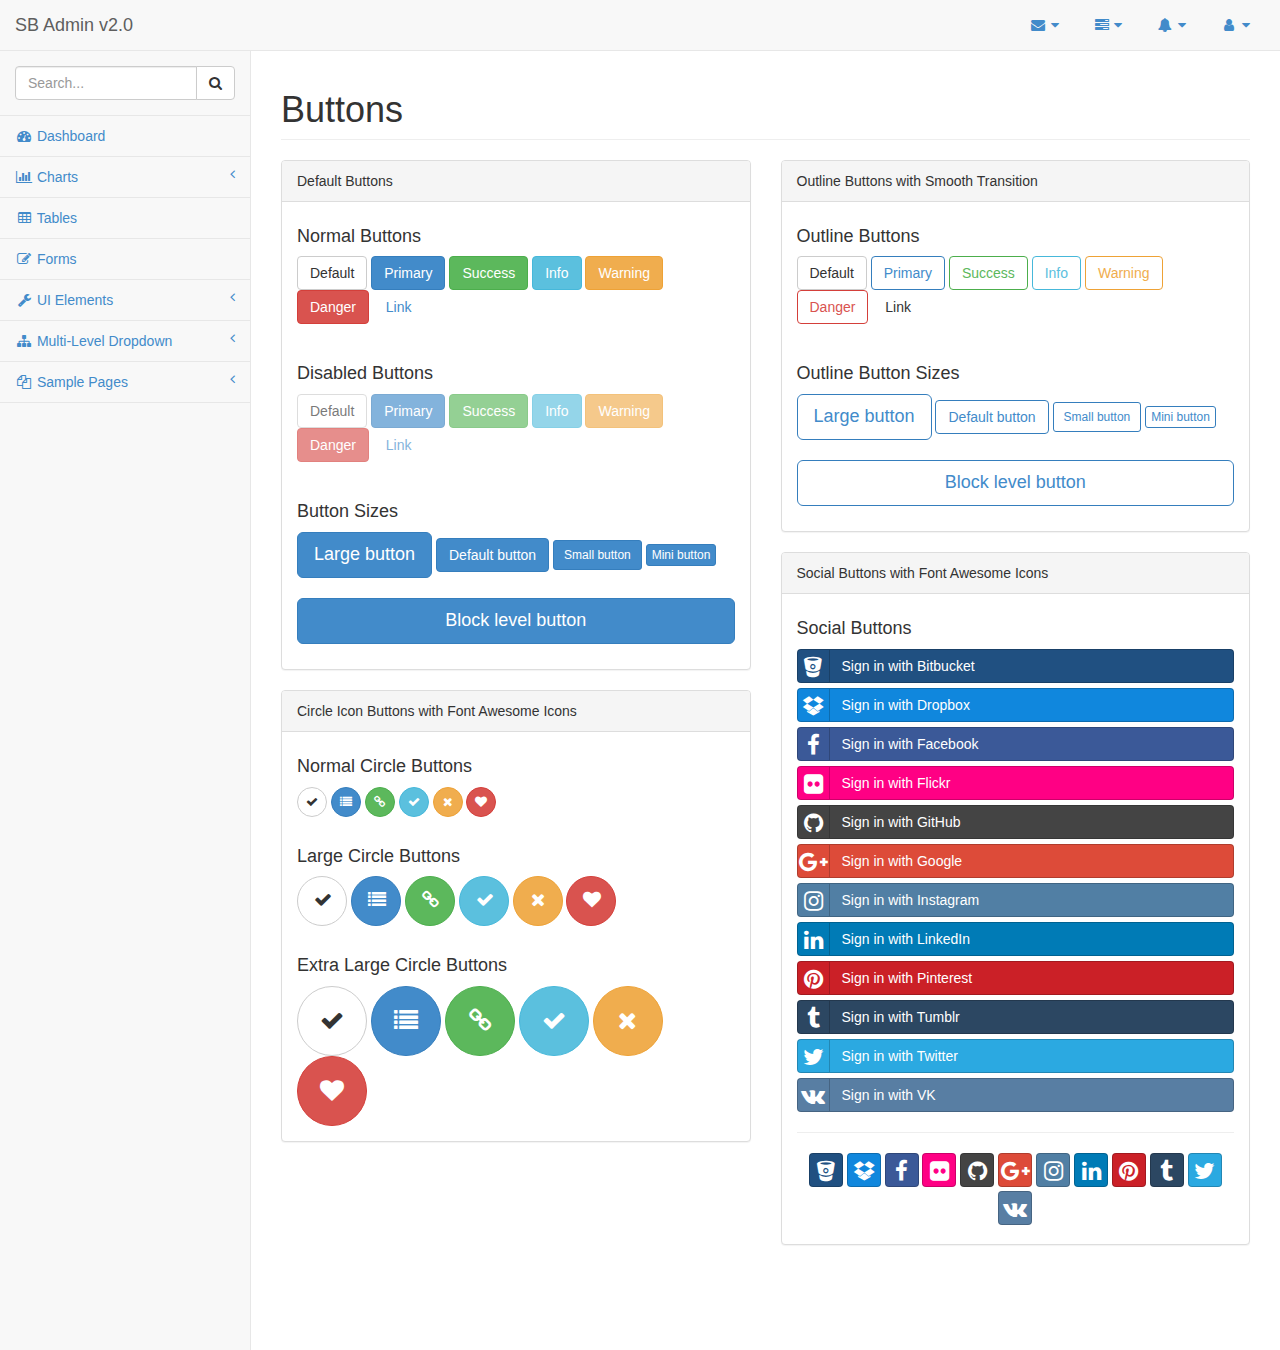
<file: server/web/src/main/webapp/admin/buttons.html>
<!DOCTYPE html>
<html>

<head>

    <meta charset="utf-8">
    <meta name="viewport" content="width=device-width, initial-scale=1.0">

    <title>Start Bootstrap - SB Admin Version 2.0 Demo</title>

    <!-- Core CSS - Include with every page -->
    <link href="css/bootstrap.min.css" rel="stylesheet">
    <link href="font-awesome/css/font-awesome.css" rel="stylesheet">

    <!-- Page-Level Plugin CSS - Buttons -->
    <link href="css/plugins/social-buttons/social-buttons.css" rel="stylesheet">

    <!-- SB Admin CSS - Include with every page -->
    <link href="css/sb-admin.css" rel="stylesheet">

</head>

<body>

    <div id="wrapper">

        <nav class="navbar navbar-default navbar-fixed-top" role="navigation" style="margin-bottom: 0">
            <div class="navbar-header">
                <button type="button" class="navbar-toggle" data-toggle="collapse" data-target=".sidebar-collapse">
                    <span class="sr-only">Toggle navigation</span>
                    <span class="icon-bar"></span>
                    <span class="icon-bar"></span>
                    <span class="icon-bar"></span>
                </button>
                <a class="navbar-brand" href="index.html">SB Admin v2.0</a>
            </div>
            <!-- /.navbar-header -->

            <ul class="nav navbar-top-links navbar-right">
                <li class="dropdown">
                    <a class="dropdown-toggle" data-toggle="dropdown" href="#">
                        <i class="fa fa-envelope fa-fw"></i>  <i class="fa fa-caret-down"></i>
                    </a>
                    <ul class="dropdown-menu dropdown-messages">
                        <li>
                            <a href="#">
                                <div>
                                    <strong>John Smith</strong>
                                    <span class="pull-right text-muted">
                                        <em>Yesterday</em>
                                    </span>
                                </div>
                                <div>Lorem ipsum dolor sit amet, consectetur adipiscing elit. Pellentesque eleifend...</div>
                            </a>
                        </li>
                        <li class="divider"></li>
                        <li>
                            <a href="#">
                                <div>
                                    <strong>John Smith</strong>
                                    <span class="pull-right text-muted">
                                        <em>Yesterday</em>
                                    </span>
                                </div>
                                <div>Lorem ipsum dolor sit amet, consectetur adipiscing elit. Pellentesque eleifend...</div>
                            </a>
                        </li>
                        <li class="divider"></li>
                        <li>
                            <a href="#">
                                <div>
                                    <strong>John Smith</strong>
                                    <span class="pull-right text-muted">
                                        <em>Yesterday</em>
                                    </span>
                                </div>
                                <div>Lorem ipsum dolor sit amet, consectetur adipiscing elit. Pellentesque eleifend...</div>
                            </a>
                        </li>
                        <li class="divider"></li>
                        <li>
                            <a class="text-center" href="#">
                                <strong>Read All Messages</strong>
                                <i class="fa fa-angle-right"></i>
                            </a>
                        </li>
                    </ul>
                    <!-- /.dropdown-messages -->
                </li>
                <!-- /.dropdown -->
                <li class="dropdown">
                    <a class="dropdown-toggle" data-toggle="dropdown" href="#">
                        <i class="fa fa-tasks fa-fw"></i>  <i class="fa fa-caret-down"></i>
                    </a>
                    <ul class="dropdown-menu dropdown-tasks">
                        <li>
                            <a href="#">
                                <div>
                                    <p>
                                        <strong>Task 1</strong>
                                        <span class="pull-right text-muted">40% Complete</span>
                                    </p>
                                    <div class="progress progress-striped active">
                                        <div class="progress-bar progress-bar-success" role="progressbar" aria-valuenow="40" aria-valuemin="0" aria-valuemax="100" style="width: 40%">
                                            <span class="sr-only">40% Complete (success)</span>
                                        </div>
                                    </div>
                                </div>
                            </a>
                        </li>
                        <li class="divider"></li>
                        <li>
                            <a href="#">
                                <div>
                                    <p>
                                        <strong>Task 2</strong>
                                        <span class="pull-right text-muted">20% Complete</span>
                                    </p>
                                    <div class="progress progress-striped active">
                                        <div class="progress-bar progress-bar-info" role="progressbar" aria-valuenow="20" aria-valuemin="0" aria-valuemax="100" style="width: 20%">
                                            <span class="sr-only">20% Complete</span>
                                        </div>
                                    </div>
                                </div>
                            </a>
                        </li>
                        <li class="divider"></li>
                        <li>
                            <a href="#">
                                <div>
                                    <p>
                                        <strong>Task 3</strong>
                                        <span class="pull-right text-muted">60% Complete</span>
                                    </p>
                                    <div class="progress progress-striped active">
                                        <div class="progress-bar progress-bar-warning" role="progressbar" aria-valuenow="60" aria-valuemin="0" aria-valuemax="100" style="width: 60%">
                                            <span class="sr-only">60% Complete (warning)</span>
                                        </div>
                                    </div>
                                </div>
                            </a>
                        </li>
                        <li class="divider"></li>
                        <li>
                            <a href="#">
                                <div>
                                    <p>
                                        <strong>Task 4</strong>
                                        <span class="pull-right text-muted">80% Complete</span>
                                    </p>
                                    <div class="progress progress-striped active">
                                        <div class="progress-bar progress-bar-danger" role="progressbar" aria-valuenow="80" aria-valuemin="0" aria-valuemax="100" style="width: 80%">
                                            <span class="sr-only">80% Complete (danger)</span>
                                        </div>
                                    </div>
                                </div>
                            </a>
                        </li>
                        <li class="divider"></li>
                        <li>
                            <a class="text-center" href="#">
                                <strong>See All Tasks</strong>
                                <i class="fa fa-angle-right"></i>
                            </a>
                        </li>
                    </ul>
                    <!-- /.dropdown-tasks -->
                </li>
                <!-- /.dropdown -->
                <li class="dropdown">
                    <a class="dropdown-toggle" data-toggle="dropdown" href="#">
                        <i class="fa fa-bell fa-fw"></i>  <i class="fa fa-caret-down"></i>
                    </a>
                    <ul class="dropdown-menu dropdown-alerts">
                        <li>
                            <a href="#">
                                <div>
                                    <i class="fa fa-comment fa-fw"></i> New Comment
                                    <span class="pull-right text-muted small">4 minutes ago</span>
                                </div>
                            </a>
                        </li>
                        <li class="divider"></li>
                        <li>
                            <a href="#">
                                <div>
                                    <i class="fa fa-twitter fa-fw"></i> 3 New Followers
                                    <span class="pull-right text-muted small">12 minutes ago</span>
                                </div>
                            </a>
                        </li>
                        <li class="divider"></li>
                        <li>
                            <a href="#">
                                <div>
                                    <i class="fa fa-envelope fa-fw"></i> Message Sent
                                    <span class="pull-right text-muted small">4 minutes ago</span>
                                </div>
                            </a>
                        </li>
                        <li class="divider"></li>
                        <li>
                            <a href="#">
                                <div>
                                    <i class="fa fa-tasks fa-fw"></i> New Task
                                    <span class="pull-right text-muted small">4 minutes ago</span>
                                </div>
                            </a>
                        </li>
                        <li class="divider"></li>
                        <li>
                            <a href="#">
                                <div>
                                    <i class="fa fa-upload fa-fw"></i> Server Rebooted
                                    <span class="pull-right text-muted small">4 minutes ago</span>
                                </div>
                            </a>
                        </li>
                        <li class="divider"></li>
                        <li>
                            <a class="text-center" href="#">
                                <strong>See All Alerts</strong>
                                <i class="fa fa-angle-right"></i>
                            </a>
                        </li>
                    </ul>
                    <!-- /.dropdown-alerts -->
                </li>
                <!-- /.dropdown -->
                <li class="dropdown">
                    <a class="dropdown-toggle" data-toggle="dropdown" href="#">
                        <i class="fa fa-user fa-fw"></i>  <i class="fa fa-caret-down"></i>
                    </a>
                    <ul class="dropdown-menu dropdown-user">
                        <li><a href="#"><i class="fa fa-user fa-fw"></i> User Profile</a>
                        </li>
                        <li><a href="#"><i class="fa fa-gear fa-fw"></i> Settings</a>
                        </li>
                        <li class="divider"></li>
                        <li><a href="login.html"><i class="fa fa-sign-out fa-fw"></i> Logout</a>
                        </li>
                    </ul>
                    <!-- /.dropdown-user -->
                </li>
                <!-- /.dropdown -->
            </ul>
            <!-- /.navbar-top-links -->

            <div class="navbar-default navbar-static-side" role="navigation">
                <div class="sidebar-collapse">
                    <ul class="nav" id="side-menu">
                        <li class="sidebar-search">
                            <div class="input-group custom-search-form">
                                <input type="text" class="form-control" placeholder="Search...">
                                <span class="input-group-btn">
                                <button class="btn btn-default" type="button">
                                    <i class="fa fa-search"></i>
                                </button>
                            </span>
                            </div>
                            <!-- /input-group -->
                        </li>
                        <li>
                            <a href="index.html"><i class="fa fa-dashboard fa-fw"></i> Dashboard</a>
                        </li>
                        <li>
                            <a href="#"><i class="fa fa-bar-chart-o fa-fw"></i> Charts<span class="fa arrow"></span></a>
                            <ul class="nav nav-second-level">
                                <li>
                                    <a href="flot.html">Flot Charts</a>
                                </li>
                                <li>
                                    <a href="morris.html">Morris.js Charts</a>
                                </li>
                            </ul>
                            <!-- /.nav-second-level -->
                        </li>
                        <li>
                            <a href="tables.html"><i class="fa fa-table fa-fw"></i> Tables</a>
                        </li>
                        <li>
                            <a href="forms.html"><i class="fa fa-edit fa-fw"></i> Forms</a>
                        </li>
                        <li>
                            <a href="#"><i class="fa fa-wrench fa-fw"></i> UI Elements<span class="fa arrow"></span></a>
                            <ul class="nav nav-second-level">
                                <li>
                                    <a href="panels-wells.html">Panels and Wells</a>
                                </li>
                                <li>
                                    <a href="buttons.html">Buttons</a>
                                </li>
                                <li>
                                    <a href="notifications.html">Notifications</a>
                                </li>
                                <li>
                                    <a href="typography.html">Typography</a>
                                </li>
                                <li>
                                    <a href="grid.html">Grid</a>
                                </li>
                            </ul>
                            <!-- /.nav-second-level -->
                        </li>
                        <li>
                            <a href="#"><i class="fa fa-sitemap fa-fw"></i> Multi-Level Dropdown<span class="fa arrow"></span></a>
                            <ul class="nav nav-second-level">
                                <li>
                                    <a href="#">Second Level Item</a>
                                </li>
                                <li>
                                    <a href="#">Second Level Item</a>
                                </li>
                                <li>
                                    <a href="#">Third Level <span class="fa arrow"></span></a>
                                    <ul class="nav nav-third-level">
                                        <li>
                                            <a href="#">Third Level Item</a>
                                        </li>
                                        <li>
                                            <a href="#">Third Level Item</a>
                                        </li>
                                        <li>
                                            <a href="#">Third Level Item</a>
                                        </li>
                                        <li>
                                            <a href="#">Third Level Item</a>
                                        </li>
                                    </ul>
                                    <!-- /.nav-third-level -->
                                </li>
                            </ul>
                            <!-- /.nav-second-level -->
                        </li>
                        <li>
                            <a href="#"><i class="fa fa-files-o fa-fw"></i> Sample Pages<span class="fa arrow"></span></a>
                            <ul class="nav nav-second-level">
                                <li>
                                    <a href="blank.html">Blank Page</a>
                                </li>
                                <li>
                                    <a href="login.html">Login Page</a>
                                </li>
                            </ul>
                            <!-- /.nav-second-level -->
                        </li>
                    </ul>
                    <!-- /#side-menu -->
                </div>
                <!-- /.sidebar-collapse -->
            </div>
            <!-- /.navbar-static-side -->
        </nav>

        <div id="page-wrapper">
            <div class="row">
                <div class="col-lg-12">
                    <h1 class="page-header">Buttons</h1>
                </div>
                <!-- /.col-lg-12 -->
            </div>
            <!-- /.row -->
            <div class="row">
                <div class="col-lg-6">
                    <div class="panel panel-default">
                        <div class="panel-heading">
                            Default Buttons
                        </div>
                        <!-- /.panel-heading -->
                        <div class="panel-body">
                            <h4>Normal Buttons</h4>
                            <p>
                                <button type="button" class="btn btn-default">Default</button>
                                <button type="button" class="btn btn-primary">Primary</button>
                                <button type="button" class="btn btn-success">Success</button>
                                <button type="button" class="btn btn-info">Info</button>
                                <button type="button" class="btn btn-warning">Warning</button>
                                <button type="button" class="btn btn-danger">Danger</button>
                                <button type="button" class="btn btn-link">Link</button>
                            </p>
                            <br>
                            <h4>Disabled Buttons</h4>
                            <p>
                                <button type="button" class="btn btn-default disabled">Default</button>
                                <button type="button" class="btn btn-primary disabled">Primary</button>
                                <button type="button" class="btn btn-success disabled">Success</button>
                                <button type="button" class="btn btn-info disabled">Info</button>
                                <button type="button" class="btn btn-warning disabled">Warning</button>
                                <button type="button" class="btn btn-danger disabled">Danger</button>
                                <button type="button" class="btn btn-link disabled">Link</button>
                            </p>
                            <br>
                            <h4>Button Sizes</h4>
                            <p>
                                <button type="button" class="btn btn-primary btn-lg">Large button</button>
                                <button type="button" class="btn btn-primary">Default button</button>
                                <button type="button" class="btn btn-primary btn-sm">Small button</button>
                                <button type="button" class="btn btn-primary btn-xs">Mini button</button>
                                <br>
                                <br>
                                <button type="button" class="btn btn-primary btn-lg btn-block">Block level button</button>
                            </p>
                        </div>
                        <!-- /.panel-body -->
                    </div>
                    <!-- /.panel -->
                    <div class="panel panel-default">
                        <div class="panel-heading">
                            Circle Icon Buttons with Font Awesome Icons
                        </div>
                        <!-- /.panel-heading -->
                        <div class="panel-body">
                            <h4>Normal Circle Buttons</h4>
                            <button type="button" class="btn btn-default btn-circle"><i class="fa fa-check"></i>
                            </button>
                            <button type="button" class="btn btn-primary btn-circle"><i class="fa fa-list"></i>
                            </button>
                            <button type="button" class="btn btn-success btn-circle"><i class="fa fa-link"></i>
                            </button>
                            <button type="button" class="btn btn-info btn-circle"><i class="fa fa-check"></i>
                            </button>
                            <button type="button" class="btn btn-warning btn-circle"><i class="fa fa-times"></i>
                            </button>
                            <button type="button" class="btn btn-danger btn-circle"><i class="fa fa-heart"></i>
                            </button>
                            <br>
                            <br>
                            <h4>Large Circle Buttons</h4>
                            <button type="button" class="btn btn-default btn-circle btn-lg"><i class="fa fa-check"></i>
                            </button>
                            <button type="button" class="btn btn-primary btn-circle btn-lg"><i class="fa fa-list"></i>
                            </button>
                            <button type="button" class="btn btn-success btn-circle btn-lg"><i class="fa fa-link"></i>
                            </button>
                            <button type="button" class="btn btn-info btn-circle btn-lg"><i class="fa fa-check"></i>
                            </button>
                            <button type="button" class="btn btn-warning btn-circle btn-lg"><i class="fa fa-times"></i>
                            </button>
                            <button type="button" class="btn btn-danger btn-circle btn-lg"><i class="fa fa-heart"></i>
                            </button>
                            <br>
                            <br>
                            <h4>Extra Large Circle Buttons</h4>
                            <button type="button" class="btn btn-default btn-circle btn-xl"><i class="fa fa-check"></i>
                            </button>
                            <button type="button" class="btn btn-primary btn-circle btn-xl"><i class="fa fa-list"></i>
                            </button>
                            <button type="button" class="btn btn-success btn-circle btn-xl"><i class="fa fa-link"></i>
                            </button>
                            <button type="button" class="btn btn-info btn-circle btn-xl"><i class="fa fa-check"></i>
                            </button>
                            <button type="button" class="btn btn-warning btn-circle btn-xl"><i class="fa fa-times"></i>
                            </button>
                            <button type="button" class="btn btn-danger btn-circle btn-xl"><i class="fa fa-heart"></i>
                            </button>
                        </div>
                        <!-- /.panel-body -->
                    </div>
                    <!-- /.panel -->
                </div>
                <!-- /.col-lg-6 -->
                <div class="col-lg-6">
                    <div class="panel panel-default">
                        <div class="panel-heading">
                            Outline Buttons with Smooth Transition
                        </div>
                        <!-- /.panel-heading -->
                        <div class="panel-body">
                            <h4>Outline Buttons</h4>
                            <p>
                                <button type="button" class="btn btn-outline btn-default">Default</button>
                                <button type="button" class="btn btn-outline btn-primary">Primary</button>
                                <button type="button" class="btn btn-outline btn-success">Success</button>
                                <button type="button" class="btn btn-outline btn-info">Info</button>
                                <button type="button" class="btn btn-outline btn-warning">Warning</button>
                                <button type="button" class="btn btn-outline btn-danger">Danger</button>
                                <button type="button" class="btn btn-outline btn-link">Link</button>
                            </p>
                            <br>
                            <h4>Outline Button Sizes</h4>
                            <p>
                                <button type="button" class="btn btn-outline btn-primary btn-lg">Large button</button>
                                <button type="button" class="btn btn-outline btn-primary">Default button</button>
                                <button type="button" class="btn btn-outline btn-primary btn-sm">Small button</button>
                                <button type="button" class="btn btn-outline btn-primary btn-xs">Mini button</button>
                                <br>
                                <br>
                                <button type="button" class="btn btn-outline btn-primary btn-lg btn-block">Block level button</button>
                            </p>
                        </div>
                        <!-- /.panel-body -->
                    </div>
                    <!-- /.panel -->
                    <div class="panel panel-default">
                        <div class="panel-heading">
                            Social Buttons with Font Awesome Icons
                        </div>
                        <!-- /.panel-heading -->
                        <div class="panel-body">
                            <h4>Social Buttons</h4>
                            <a class="btn btn-block btn-social btn-bitbucket">
                                <i class="fa fa-bitbucket"></i> Sign in with Bitbucket
                            </a>
                            <a class="btn btn-block btn-social btn-dropbox">
                                <i class="fa fa-dropbox"></i> Sign in with Dropbox
                            </a>
                            <a class="btn btn-block btn-social btn-facebook">
                                <i class="fa fa-facebook"></i> Sign in with Facebook
                            </a>
                            <a class="btn btn-block btn-social btn-flickr">
                                <i class="fa fa-flickr"></i> Sign in with Flickr
                            </a>
                            <a class="btn btn-block btn-social btn-github">
                                <i class="fa fa-github"></i> Sign in with GitHub
                            </a>
                            <a class="btn btn-block btn-social btn-google-plus">
                                <i class="fa fa-google-plus"></i> Sign in with Google
                            </a>
                            <a class="btn btn-block btn-social btn-instagram">
                                <i class="fa fa-instagram"></i> Sign in with Instagram
                            </a>
                            <a class="btn btn-block btn-social btn-linkedin">
                                <i class="fa fa-linkedin"></i> Sign in with LinkedIn
                            </a>
                            <a class="btn btn-block btn-social btn-pinterest">
                                <i class="fa fa-pinterest"></i> Sign in with Pinterest
                            </a>
                            <a class="btn btn-block btn-social btn-tumblr">
                                <i class="fa fa-tumblr"></i> Sign in with Tumblr
                            </a>
                            <a class="btn btn-block btn-social btn-twitter">
                                <i class="fa fa-twitter"></i> Sign in with Twitter
                            </a>
                            <a class="btn btn-block btn-social btn-vk">
                                <i class="fa fa-vk"></i> Sign in with VK
                            </a>

                            <hr>

                            <div class="text-center">
                                <a class="btn btn-social-icon btn-bitbucket"><i class="fa fa-bitbucket"></i></a>
                                <a class="btn btn-social-icon btn-dropbox"><i class="fa fa-dropbox"></i></a>
                                <a class="btn btn-social-icon btn-facebook"><i class="fa fa-facebook"></i></a>
                                <a class="btn btn-social-icon btn-flickr"><i class="fa fa-flickr"></i></a>
                                <a class="btn btn-social-icon btn-github"><i class="fa fa-github"></i></a>
                                <a class="btn btn-social-icon btn-google-plus"><i class="fa fa-google-plus"></i></a>
                                <a class="btn btn-social-icon btn-instagram"><i class="fa fa-instagram"></i></a>
                                <a class="btn btn-social-icon btn-linkedin"><i class="fa fa-linkedin"></i></a>
                                <a class="btn btn-social-icon btn-pinterest"><i class="fa fa-pinterest"></i></a>
                                <a class="btn btn-social-icon btn-tumblr"><i class="fa fa-tumblr"></i></a>
                                <a class="btn btn-social-icon btn-twitter"><i class="fa fa-twitter"></i></a>
                                <a class="btn btn-social-icon btn-vk"><i class="fa fa-vk"></i></a>
                            </div>
                        </div>
                        <!-- /.panel-body -->
                    </div>
                    <!-- /.panel -->
                </div>
                <!-- /.col-lg-6 -->
            </div>
            <!-- /.row -->
        </div>
        <!-- /#page-wrapper -->

    </div>
    <!-- /#wrapper -->

    <!-- Core Scripts - Include with every page -->
    <script src="js/jquery-1.10.2.js"></script>
    <script src="js/bootstrap.min.js"></script>
    <script src="js/plugins/metisMenu/jquery.metisMenu.js"></script>

    <!-- Page-Level Plugin Scripts - Buttons -->

    <!-- SB Admin Scripts - Include with every page -->
    <script src="js/sb-admin.js"></script>

    <!-- Page-Level Demo Scripts - Buttons - Use for reference -->

</body>

</html>
</file>
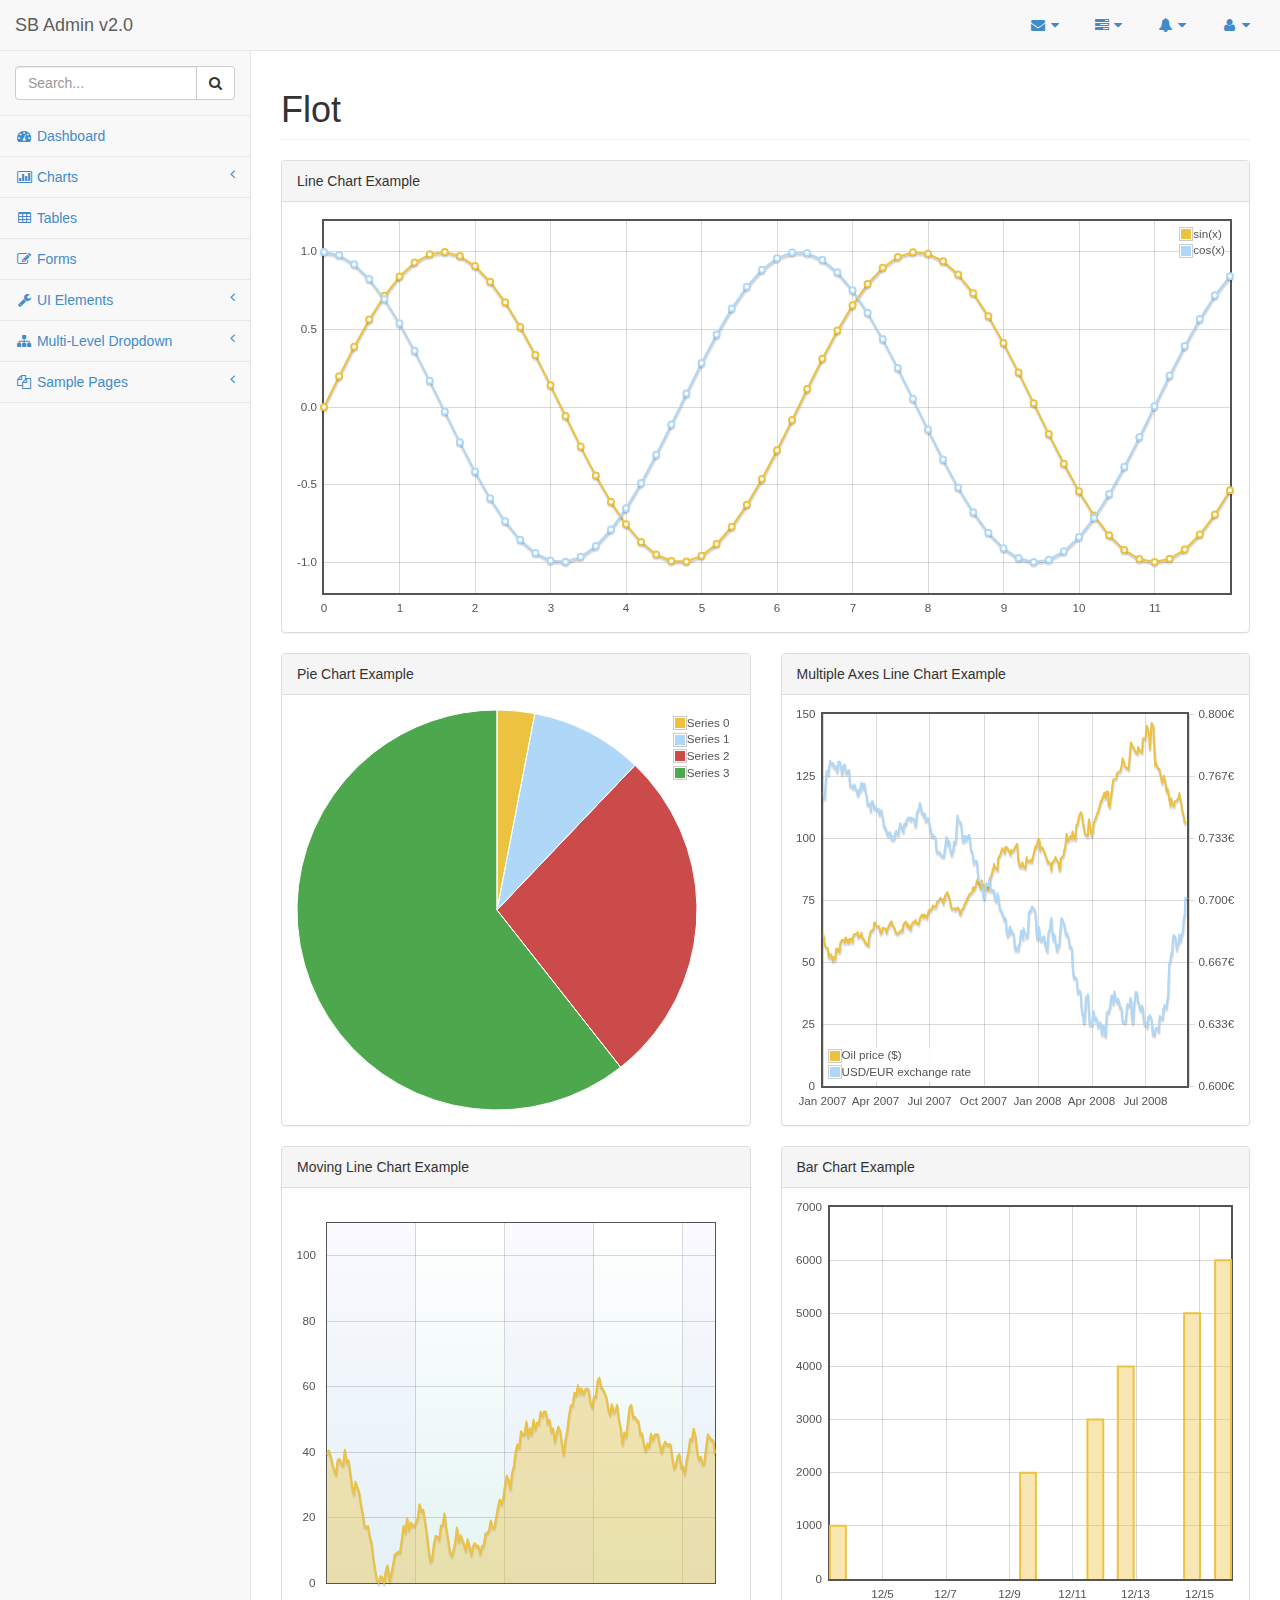
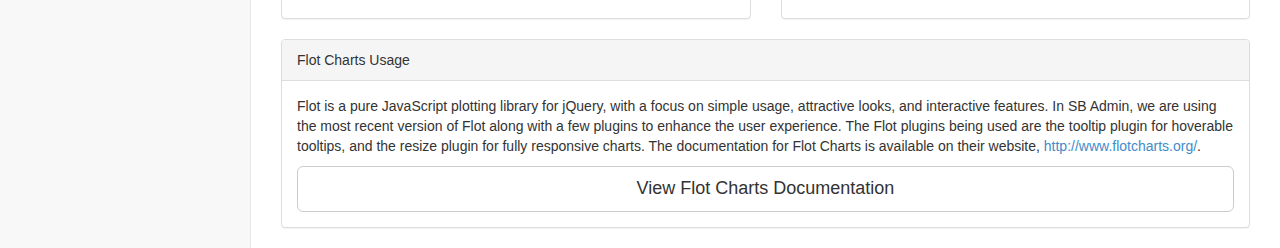
<file: server/web/src/main/webapp/admin/flot.html>
<!DOCTYPE html>
<html>

<head>

    <meta charset="utf-8">
    <meta name="viewport" content="width=device-width, initial-scale=1.0">

    <title>Start Bootstrap - SB Admin Version 2.0 Demo</title>

    <!-- Core CSS - Include with every page -->
    <link href="css/bootstrap.min.css" rel="stylesheet">
    <link href="font-awesome/css/font-awesome.css" rel="stylesheet">

    <!-- Page-Level Plugin CSS - Flot -->

    <!-- SB Admin CSS - Include with every page -->
    <link href="css/sb-admin.css" rel="stylesheet">

</head>

<body>

    <div id="wrapper">

        <nav class="navbar navbar-default navbar-fixed-top" role="navigation" style="margin-bottom: 0">
            <div class="navbar-header">
                <button type="button" class="navbar-toggle" data-toggle="collapse" data-target=".sidebar-collapse">
                    <span class="sr-only">Toggle navigation</span>
                    <span class="icon-bar"></span>
                    <span class="icon-bar"></span>
                    <span class="icon-bar"></span>
                </button>
                <a class="navbar-brand" href="index.html">SB Admin v2.0</a>
            </div>
            <!-- /.navbar-header -->

            <ul class="nav navbar-top-links navbar-right">
                <li class="dropdown">
                    <a class="dropdown-toggle" data-toggle="dropdown" href="#">
                        <i class="fa fa-envelope fa-fw"></i>  <i class="fa fa-caret-down"></i>
                    </a>
                    <ul class="dropdown-menu dropdown-messages">
                        <li>
                            <a href="#">
                                <div>
                                    <strong>John Smith</strong>
                                    <span class="pull-right text-muted">
                                        <em>Yesterday</em>
                                    </span>
                                </div>
                                <div>Lorem ipsum dolor sit amet, consectetur adipiscing elit. Pellentesque eleifend...</div>
                            </a>
                        </li>
                        <li class="divider"></li>
                        <li>
                            <a href="#">
                                <div>
                                    <strong>John Smith</strong>
                                    <span class="pull-right text-muted">
                                        <em>Yesterday</em>
                                    </span>
                                </div>
                                <div>Lorem ipsum dolor sit amet, consectetur adipiscing elit. Pellentesque eleifend...</div>
                            </a>
                        </li>
                        <li class="divider"></li>
                        <li>
                            <a href="#">
                                <div>
                                    <strong>John Smith</strong>
                                    <span class="pull-right text-muted">
                                        <em>Yesterday</em>
                                    </span>
                                </div>
                                <div>Lorem ipsum dolor sit amet, consectetur adipiscing elit. Pellentesque eleifend...</div>
                            </a>
                        </li>
                        <li class="divider"></li>
                        <li>
                            <a class="text-center" href="#">
                                <strong>Read All Messages</strong>
                                <i class="fa fa-angle-right"></i>
                            </a>
                        </li>
                    </ul>
                    <!-- /.dropdown-messages -->
                </li>
                <!-- /.dropdown -->
                <li class="dropdown">
                    <a class="dropdown-toggle" data-toggle="dropdown" href="#">
                        <i class="fa fa-tasks fa-fw"></i>  <i class="fa fa-caret-down"></i>
                    </a>
                    <ul class="dropdown-menu dropdown-tasks">
                        <li>
                            <a href="#">
                                <div>
                                    <p>
                                        <strong>Task 1</strong>
                                        <span class="pull-right text-muted">40% Complete</span>
                                    </p>
                                    <div class="progress progress-striped active">
                                        <div class="progress-bar progress-bar-success" role="progressbar" aria-valuenow="40" aria-valuemin="0" aria-valuemax="100" style="width: 40%">
                                            <span class="sr-only">40% Complete (success)</span>
                                        </div>
                                    </div>
                                </div>
                            </a>
                        </li>
                        <li class="divider"></li>
                        <li>
                            <a href="#">
                                <div>
                                    <p>
                                        <strong>Task 2</strong>
                                        <span class="pull-right text-muted">20% Complete</span>
                                    </p>
                                    <div class="progress progress-striped active">
                                        <div class="progress-bar progress-bar-info" role="progressbar" aria-valuenow="20" aria-valuemin="0" aria-valuemax="100" style="width: 20%">
                                            <span class="sr-only">20% Complete</span>
                                        </div>
                                    </div>
                                </div>
                            </a>
                        </li>
                        <li class="divider"></li>
                        <li>
                            <a href="#">
                                <div>
                                    <p>
                                        <strong>Task 3</strong>
                                        <span class="pull-right text-muted">60% Complete</span>
                                    </p>
                                    <div class="progress progress-striped active">
                                        <div class="progress-bar progress-bar-warning" role="progressbar" aria-valuenow="60" aria-valuemin="0" aria-valuemax="100" style="width: 60%">
                                            <span class="sr-only">60% Complete (warning)</span>
                                        </div>
                                    </div>
                                </div>
                            </a>
                        </li>
                        <li class="divider"></li>
                        <li>
                            <a href="#">
                                <div>
                                    <p>
                                        <strong>Task 4</strong>
                                        <span class="pull-right text-muted">80% Complete</span>
                                    </p>
                                    <div class="progress progress-striped active">
                                        <div class="progress-bar progress-bar-danger" role="progressbar" aria-valuenow="80" aria-valuemin="0" aria-valuemax="100" style="width: 80%">
                                            <span class="sr-only">80% Complete (danger)</span>
                                        </div>
                                    </div>
                                </div>
                            </a>
                        </li>
                        <li class="divider"></li>
                        <li>
                            <a class="text-center" href="#">
                                <strong>See All Tasks</strong>
                                <i class="fa fa-angle-right"></i>
                            </a>
                        </li>
                    </ul>
                    <!-- /.dropdown-tasks -->
                </li>
                <!-- /.dropdown -->
                <li class="dropdown">
                    <a class="dropdown-toggle" data-toggle="dropdown" href="#">
                        <i class="fa fa-bell fa-fw"></i>  <i class="fa fa-caret-down"></i>
                    </a>
                    <ul class="dropdown-menu dropdown-alerts">
                        <li>
                            <a href="#">
                                <div>
                                    <i class="fa fa-comment fa-fw"></i> New Comment
                                    <span class="pull-right text-muted small">4 minutes ago</span>
                                </div>
                            </a>
                        </li>
                        <li class="divider"></li>
                        <li>
                            <a href="#">
                                <div>
                                    <i class="fa fa-twitter fa-fw"></i> 3 New Followers
                                    <span class="pull-right text-muted small">12 minutes ago</span>
                                </div>
                            </a>
                        </li>
                        <li class="divider"></li>
                        <li>
                            <a href="#">
                                <div>
                                    <i class="fa fa-envelope fa-fw"></i> Message Sent
                                    <span class="pull-right text-muted small">4 minutes ago</span>
                                </div>
                            </a>
                        </li>
                        <li class="divider"></li>
                        <li>
                            <a href="#">
                                <div>
                                    <i class="fa fa-tasks fa-fw"></i> New Task
                                    <span class="pull-right text-muted small">4 minutes ago</span>
                                </div>
                            </a>
                        </li>
                        <li class="divider"></li>
                        <li>
                            <a href="#">
                                <div>
                                    <i class="fa fa-upload fa-fw"></i> Server Rebooted
                                    <span class="pull-right text-muted small">4 minutes ago</span>
                                </div>
                            </a>
                        </li>
                        <li class="divider"></li>
                        <li>
                            <a class="text-center" href="#">
                                <strong>See All Alerts</strong>
                                <i class="fa fa-angle-right"></i>
                            </a>
                        </li>
                    </ul>
                    <!-- /.dropdown-alerts -->
                </li>
                <!-- /.dropdown -->
                <li class="dropdown">
                    <a class="dropdown-toggle" data-toggle="dropdown" href="#">
                        <i class="fa fa-user fa-fw"></i>  <i class="fa fa-caret-down"></i>
                    </a>
                    <ul class="dropdown-menu dropdown-user">
                        <li><a href="#"><i class="fa fa-user fa-fw"></i> User Profile</a>
                        </li>
                        <li><a href="#"><i class="fa fa-gear fa-fw"></i> Settings</a>
                        </li>
                        <li class="divider"></li>
                        <li><a href="login.html"><i class="fa fa-sign-out fa-fw"></i> Logout</a>
                        </li>
                    </ul>
                    <!-- /.dropdown-user -->
                </li>
                <!-- /.dropdown -->
            </ul>
            <!-- /.navbar-top-links -->

            <div class="navbar-default navbar-static-side" role="navigation">
                <div class="sidebar-collapse">
                    <ul class="nav" id="side-menu">
                        <li class="sidebar-search">
                            <div class="input-group custom-search-form">
                                <input type="text" class="form-control" placeholder="Search...">
                                <span class="input-group-btn">
                                <button class="btn btn-default" type="button">
                                    <i class="fa fa-search"></i>
                                </button>
                            </span>
                            </div>
                            <!-- /input-group -->
                        </li>
                        <li>
                            <a href="index.html"><i class="fa fa-dashboard fa-fw"></i> Dashboard</a>
                        </li>
                        <li>
                            <a href="#"><i class="fa fa-bar-chart-o fa-fw"></i> Charts<span class="fa arrow"></span></a>
                            <ul class="nav nav-second-level">
                                <li>
                                    <a href="flot.html">Flot Charts</a>
                                </li>
                                <li>
                                    <a href="morris.html">Morris.js Charts</a>
                                </li>
                            </ul>
                            <!-- /.nav-second-level -->
                        </li>
                        <li>
                            <a href="tables.html"><i class="fa fa-table fa-fw"></i> Tables</a>
                        </li>
                        <li>
                            <a href="forms.html"><i class="fa fa-edit fa-fw"></i> Forms</a>
                        </li>
                        <li>
                            <a href="#"><i class="fa fa-wrench fa-fw"></i> UI Elements<span class="fa arrow"></span></a>
                            <ul class="nav nav-second-level">
                                <li>
                                    <a href="panels-wells.html">Panels and Wells</a>
                                </li>
                                <li>
                                    <a href="buttons.html">Buttons</a>
                                </li>
                                <li>
                                    <a href="notifications.html">Notifications</a>
                                </li>
                                <li>
                                    <a href="typography.html">Typography</a>
                                </li>
                                <li>
                                    <a href="grid.html">Grid</a>
                                </li>
                            </ul>
                            <!-- /.nav-second-level -->
                        </li>
                        <li>
                            <a href="#"><i class="fa fa-sitemap fa-fw"></i> Multi-Level Dropdown<span class="fa arrow"></span></a>
                            <ul class="nav nav-second-level">
                                <li>
                                    <a href="#">Second Level Item</a>
                                </li>
                                <li>
                                    <a href="#">Second Level Item</a>
                                </li>
                                <li>
                                    <a href="#">Third Level <span class="fa arrow"></span></a>
                                    <ul class="nav nav-third-level">
                                        <li>
                                            <a href="#">Third Level Item</a>
                                        </li>
                                        <li>
                                            <a href="#">Third Level Item</a>
                                        </li>
                                        <li>
                                            <a href="#">Third Level Item</a>
                                        </li>
                                        <li>
                                            <a href="#">Third Level Item</a>
                                        </li>
                                    </ul>
                                    <!-- /.nav-third-level -->
                                </li>
                            </ul>
                            <!-- /.nav-second-level -->
                        </li>
                        <li>
                            <a href="#"><i class="fa fa-files-o fa-fw"></i> Sample Pages<span class="fa arrow"></span></a>
                            <ul class="nav nav-second-level">
                                <li>
                                    <a href="blank.html">Blank Page</a>
                                </li>
                                <li>
                                    <a href="login.html">Login Page</a>
                                </li>
                            </ul>
                            <!-- /.nav-second-level -->
                        </li>
                    </ul>
                    <!-- /#side-menu -->
                </div>
                <!-- /.sidebar-collapse -->
            </div>
            <!-- /.navbar-static-side -->
        </nav>

        <div id="page-wrapper">
            <div class="row">
                <div class="col-lg-12">
                    <h1 class="page-header">Flot</h1>
                </div>
                <!-- /.col-lg-12 -->
            </div>
            <!-- /.row -->
            <div class="row">
                <div class="col-lg-12">
                    <div class="panel panel-default">
                        <div class="panel-heading">
                            Line Chart Example
                        </div>
                        <!-- /.panel-heading -->
                        <div class="panel-body">
                            <div class="flot-chart">
                                <div class="flot-chart-content" id="flot-line-chart"></div>
                            </div>
                        </div>
                        <!-- /.panel-body -->
                    </div>
                    <!-- /.panel -->
                </div>
                <!-- /.col-lg-12 -->
                <div class="col-lg-6">
                    <div class="panel panel-default">
                        <div class="panel-heading">
                            Pie Chart Example
                        </div>
                        <!-- /.panel-heading -->
                        <div class="panel-body">
                            <div class="flot-chart">
                                <div class="flot-chart-content" id="flot-pie-chart"></div>
                            </div>
                        </div>
                        <!-- /.panel-body -->
                    </div>
                    <!-- /.panel -->
                </div>
                <!-- /.col-lg-6 -->
                <div class="col-lg-6">
                    <div class="panel panel-default">
                        <div class="panel-heading">
                            Multiple Axes Line Chart Example
                        </div>
                        <!-- /.panel-heading -->
                        <div class="panel-body">
                            <div class="flot-chart">
                                <div class="flot-chart-content" id="flot-line-chart-multi"></div>
                            </div>
                        </div>
                        <!-- /.panel-body -->
                    </div>
                    <!-- /.panel -->
                </div>
                <!-- /.col-lg-6 -->
                <div class="col-lg-6">
                    <div class="panel panel-default">
                        <div class="panel-heading">
                            Moving Line Chart Example
                        </div>
                        <!-- /.panel-heading -->
                        <div class="panel-body">
                            <div class="flot-chart">
                                <div class="flot-chart-content" id="flot-line-chart-moving"></div>
                            </div>
                        </div>
                        <!-- /.panel-body -->
                    </div>
                    <!-- /.panel -->
                </div>
                <!-- /.col-lg-6 -->
                <div class="col-lg-6">
                    <div class="panel panel-default">
                        <div class="panel-heading">
                            Bar Chart Example
                        </div>
                        <!-- /.panel-heading -->
                        <div class="panel-body">
                            <div class="flot-chart">
                                <div class="flot-chart-content" id="flot-bar-chart"></div>
                            </div>
                        </div>
                        <!-- /.panel-body -->
                    </div>
                    <!-- /.panel -->
                </div>
                <!-- /.col-lg-6 -->
                <div class="col-lg-12">
                    <div class="panel panel-default">
                        <div class="panel-heading">
                            Flot Charts Usage
                        </div>
                        <!-- /.panel-heading -->
                        <div class="panel-body">
                            <p>Flot is a pure JavaScript plotting library for jQuery, with a focus on simple usage, attractive looks, and interactive features. In SB Admin, we are using the most recent version of Flot along with a few plugins to enhance the user experience. The Flot plugins being used are the tooltip plugin for hoverable tooltips, and the resize plugin for fully responsive charts. The documentation for Flot Charts is available on their website, <a target="_blank" href="http://www.flotcharts.org/">http://www.flotcharts.org/</a>.</p>
                            <a target="_blank" class="btn btn-default btn-lg btn-block" href="http://www.flotcharts.org/">View Flot Charts Documentation</a>
                        </div>
                        <!-- /.panel-body -->
                    </div>
                    <!-- /.panel -->
                </div>
                <!-- /.col-lg-6 -->
            </div>
            <!-- /.row -->
        </div>
        <!-- /#page-wrapper -->

    </div>
    <!-- /#wrapper -->

    <!-- Core Scripts - Include with every page -->
    <script src="js/jquery-1.10.2.js"></script>
    <script src="js/bootstrap.min.js"></script>
    <script src="js/plugins/metisMenu/jquery.metisMenu.js"></script>

    <!-- Page-Level Plugin Scripts - Flot -->
    <!--[if lte IE 8]><script src="js/excanvas.min.js"></script><![endif]-->
    <script src="js/plugins/flot/jquery.flot.js"></script>
    <script src="js/plugins/flot/jquery.flot.tooltip.min.js"></script>
    <script src="js/plugins/flot/jquery.flot.resize.js"></script>
    <script src="js/plugins/flot/jquery.flot.pie.js"></script>

    <!-- SB Admin Scripts - Include with every page -->
    <script src="js/sb-admin.js"></script>

    <!-- Page-Level Demo Scripts - Flot - Use for reference -->
    <script src="js/demo/flot-demo.js"></script>

</body>

</html>
</file>
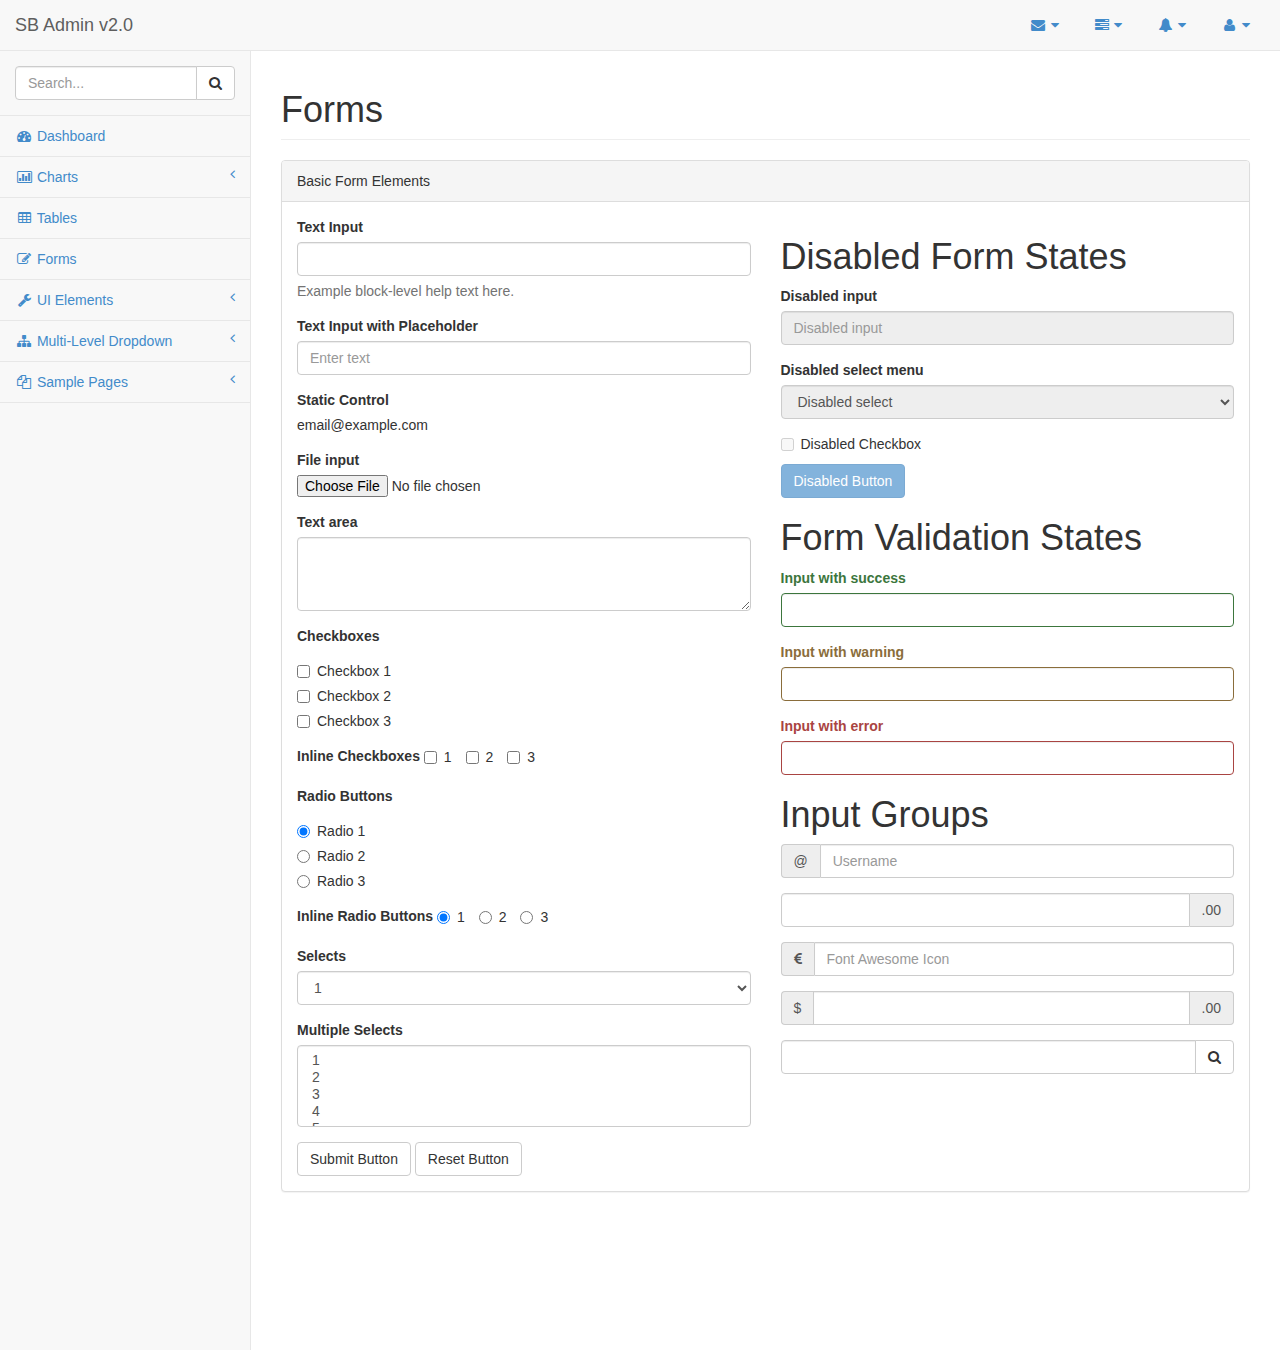
<file: server/web/src/main/webapp/admin/forms.html>
<!DOCTYPE html>
<html>

<head>

    <meta charset="utf-8">
    <meta name="viewport" content="width=device-width, initial-scale=1.0">

    <title>Start Bootstrap - SB Admin Version 2.0 Demo</title>

    <!-- Core CSS - Include with every page -->
    <link href="css/bootstrap.min.css" rel="stylesheet">
    <link href="font-awesome/css/font-awesome.css" rel="stylesheet">

    <!-- Page-Level Plugin CSS - Forms -->

    <!-- SB Admin CSS - Include with every page -->
    <link href="css/sb-admin.css" rel="stylesheet">

</head>

<body>

    <div id="wrapper">

        <nav class="navbar navbar-default navbar-fixed-top" role="navigation" style="margin-bottom: 0">
            <div class="navbar-header">
                <button type="button" class="navbar-toggle" data-toggle="collapse" data-target=".sidebar-collapse">
                    <span class="sr-only">Toggle navigation</span>
                    <span class="icon-bar"></span>
                    <span class="icon-bar"></span>
                    <span class="icon-bar"></span>
                </button>
                <a class="navbar-brand" href="index.html">SB Admin v2.0</a>
            </div>
            <!-- /.navbar-header -->

            <ul class="nav navbar-top-links navbar-right">
                <li class="dropdown">
                    <a class="dropdown-toggle" data-toggle="dropdown" href="#">
                        <i class="fa fa-envelope fa-fw"></i>  <i class="fa fa-caret-down"></i>
                    </a>
                    <ul class="dropdown-menu dropdown-messages">
                        <li>
                            <a href="#">
                                <div>
                                    <strong>John Smith</strong>
                                    <span class="pull-right text-muted">
                                        <em>Yesterday</em>
                                    </span>
                                </div>
                                <div>Lorem ipsum dolor sit amet, consectetur adipiscing elit. Pellentesque eleifend...</div>
                            </a>
                        </li>
                        <li class="divider"></li>
                        <li>
                            <a href="#">
                                <div>
                                    <strong>John Smith</strong>
                                    <span class="pull-right text-muted">
                                        <em>Yesterday</em>
                                    </span>
                                </div>
                                <div>Lorem ipsum dolor sit amet, consectetur adipiscing elit. Pellentesque eleifend...</div>
                            </a>
                        </li>
                        <li class="divider"></li>
                        <li>
                            <a href="#">
                                <div>
                                    <strong>John Smith</strong>
                                    <span class="pull-right text-muted">
                                        <em>Yesterday</em>
                                    </span>
                                </div>
                                <div>Lorem ipsum dolor sit amet, consectetur adipiscing elit. Pellentesque eleifend...</div>
                            </a>
                        </li>
                        <li class="divider"></li>
                        <li>
                            <a class="text-center" href="#">
                                <strong>Read All Messages</strong>
                                <i class="fa fa-angle-right"></i>
                            </a>
                        </li>
                    </ul>
                    <!-- /.dropdown-messages -->
                </li>
                <!-- /.dropdown -->
                <li class="dropdown">
                    <a class="dropdown-toggle" data-toggle="dropdown" href="#">
                        <i class="fa fa-tasks fa-fw"></i>  <i class="fa fa-caret-down"></i>
                    </a>
                    <ul class="dropdown-menu dropdown-tasks">
                        <li>
                            <a href="#">
                                <div>
                                    <p>
                                        <strong>Task 1</strong>
                                        <span class="pull-right text-muted">40% Complete</span>
                                    </p>
                                    <div class="progress progress-striped active">
                                        <div class="progress-bar progress-bar-success" role="progressbar" aria-valuenow="40" aria-valuemin="0" aria-valuemax="100" style="width: 40%">
                                            <span class="sr-only">40% Complete (success)</span>
                                        </div>
                                    </div>
                                </div>
                            </a>
                        </li>
                        <li class="divider"></li>
                        <li>
                            <a href="#">
                                <div>
                                    <p>
                                        <strong>Task 2</strong>
                                        <span class="pull-right text-muted">20% Complete</span>
                                    </p>
                                    <div class="progress progress-striped active">
                                        <div class="progress-bar progress-bar-info" role="progressbar" aria-valuenow="20" aria-valuemin="0" aria-valuemax="100" style="width: 20%">
                                            <span class="sr-only">20% Complete</span>
                                        </div>
                                    </div>
                                </div>
                            </a>
                        </li>
                        <li class="divider"></li>
                        <li>
                            <a href="#">
                                <div>
                                    <p>
                                        <strong>Task 3</strong>
                                        <span class="pull-right text-muted">60% Complete</span>
                                    </p>
                                    <div class="progress progress-striped active">
                                        <div class="progress-bar progress-bar-warning" role="progressbar" aria-valuenow="60" aria-valuemin="0" aria-valuemax="100" style="width: 60%">
                                            <span class="sr-only">60% Complete (warning)</span>
                                        </div>
                                    </div>
                                </div>
                            </a>
                        </li>
                        <li class="divider"></li>
                        <li>
                            <a href="#">
                                <div>
                                    <p>
                                        <strong>Task 4</strong>
                                        <span class="pull-right text-muted">80% Complete</span>
                                    </p>
                                    <div class="progress progress-striped active">
                                        <div class="progress-bar progress-bar-danger" role="progressbar" aria-valuenow="80" aria-valuemin="0" aria-valuemax="100" style="width: 80%">
                                            <span class="sr-only">80% Complete (danger)</span>
                                        </div>
                                    </div>
                                </div>
                            </a>
                        </li>
                        <li class="divider"></li>
                        <li>
                            <a class="text-center" href="#">
                                <strong>See All Tasks</strong>
                                <i class="fa fa-angle-right"></i>
                            </a>
                        </li>
                    </ul>
                    <!-- /.dropdown-tasks -->
                </li>
                <!-- /.dropdown -->
                <li class="dropdown">
                    <a class="dropdown-toggle" data-toggle="dropdown" href="#">
                        <i class="fa fa-bell fa-fw"></i>  <i class="fa fa-caret-down"></i>
                    </a>
                    <ul class="dropdown-menu dropdown-alerts">
                        <li>
                            <a href="#">
                                <div>
                                    <i class="fa fa-comment fa-fw"></i> New Comment
                                    <span class="pull-right text-muted small">4 minutes ago</span>
                                </div>
                            </a>
                        </li>
                        <li class="divider"></li>
                        <li>
                            <a href="#">
                                <div>
                                    <i class="fa fa-twitter fa-fw"></i> 3 New Followers
                                    <span class="pull-right text-muted small">12 minutes ago</span>
                                </div>
                            </a>
                        </li>
                        <li class="divider"></li>
                        <li>
                            <a href="#">
                                <div>
                                    <i class="fa fa-envelope fa-fw"></i> Message Sent
                                    <span class="pull-right text-muted small">4 minutes ago</span>
                                </div>
                            </a>
                        </li>
                        <li class="divider"></li>
                        <li>
                            <a href="#">
                                <div>
                                    <i class="fa fa-tasks fa-fw"></i> New Task
                                    <span class="pull-right text-muted small">4 minutes ago</span>
                                </div>
                            </a>
                        </li>
                        <li class="divider"></li>
                        <li>
                            <a href="#">
                                <div>
                                    <i class="fa fa-upload fa-fw"></i> Server Rebooted
                                    <span class="pull-right text-muted small">4 minutes ago</span>
                                </div>
                            </a>
                        </li>
                        <li class="divider"></li>
                        <li>
                            <a class="text-center" href="#">
                                <strong>See All Alerts</strong>
                                <i class="fa fa-angle-right"></i>
                            </a>
                        </li>
                    </ul>
                    <!-- /.dropdown-alerts -->
                </li>
                <!-- /.dropdown -->
                <li class="dropdown">
                    <a class="dropdown-toggle" data-toggle="dropdown" href="#">
                        <i class="fa fa-user fa-fw"></i>  <i class="fa fa-caret-down"></i>
                    </a>
                    <ul class="dropdown-menu dropdown-user">
                        <li><a href="#"><i class="fa fa-user fa-fw"></i> User Profile</a>
                        </li>
                        <li><a href="#"><i class="fa fa-gear fa-fw"></i> Settings</a>
                        </li>
                        <li class="divider"></li>
                        <li><a href="login.html"><i class="fa fa-sign-out fa-fw"></i> Logout</a>
                        </li>
                    </ul>
                    <!-- /.dropdown-user -->
                </li>
                <!-- /.dropdown -->
            </ul>
            <!-- /.navbar-top-links -->

            <div class="navbar-default navbar-static-side" role="navigation">
                <div class="sidebar-collapse">
                    <ul class="nav" id="side-menu">
                        <li class="sidebar-search">
                            <div class="input-group custom-search-form">
                                <input type="text" class="form-control" placeholder="Search...">
                                <span class="input-group-btn">
                                <button class="btn btn-default" type="button">
                                    <i class="fa fa-search"></i>
                                </button>
                            </span>
                            </div>
                            <!-- /input-group -->
                        </li>
                        <li>
                            <a href="index.html"><i class="fa fa-dashboard fa-fw"></i> Dashboard</a>
                        </li>
                        <li>
                            <a href="#"><i class="fa fa-bar-chart-o fa-fw"></i> Charts<span class="fa arrow"></span></a>
                            <ul class="nav nav-second-level">
                                <li>
                                    <a href="flot.html">Flot Charts</a>
                                </li>
                                <li>
                                    <a href="morris.html">Morris.js Charts</a>
                                </li>
                            </ul>
                            <!-- /.nav-second-level -->
                        </li>
                        <li>
                            <a href="tables.html"><i class="fa fa-table fa-fw"></i> Tables</a>
                        </li>
                        <li>
                            <a href="forms.html"><i class="fa fa-edit fa-fw"></i> Forms</a>
                        </li>
                        <li>
                            <a href="#"><i class="fa fa-wrench fa-fw"></i> UI Elements<span class="fa arrow"></span></a>
                            <ul class="nav nav-second-level">
                                <li>
                                    <a href="panels-wells.html">Panels and Wells</a>
                                </li>
                                <li>
                                    <a href="buttons.html">Buttons</a>
                                </li>
                                <li>
                                    <a href="notifications.html">Notifications</a>
                                </li>
                                <li>
                                    <a href="typography.html">Typography</a>
                                </li>
                                <li>
                                    <a href="grid.html">Grid</a>
                                </li>
                            </ul>
                            <!-- /.nav-second-level -->
                        </li>
                        <li>
                            <a href="#"><i class="fa fa-sitemap fa-fw"></i> Multi-Level Dropdown<span class="fa arrow"></span></a>
                            <ul class="nav nav-second-level">
                                <li>
                                    <a href="#">Second Level Item</a>
                                </li>
                                <li>
                                    <a href="#">Second Level Item</a>
                                </li>
                                <li>
                                    <a href="#">Third Level <span class="fa arrow"></span></a>
                                    <ul class="nav nav-third-level">
                                        <li>
                                            <a href="#">Third Level Item</a>
                                        </li>
                                        <li>
                                            <a href="#">Third Level Item</a>
                                        </li>
                                        <li>
                                            <a href="#">Third Level Item</a>
                                        </li>
                                        <li>
                                            <a href="#">Third Level Item</a>
                                        </li>
                                    </ul>
                                    <!-- /.nav-third-level -->
                                </li>
                            </ul>
                            <!-- /.nav-second-level -->
                        </li>
                        <li>
                            <a href="#"><i class="fa fa-files-o fa-fw"></i> Sample Pages<span class="fa arrow"></span></a>
                            <ul class="nav nav-second-level">
                                <li>
                                    <a href="blank.html">Blank Page</a>
                                </li>
                                <li>
                                    <a href="login.html">Login Page</a>
                                </li>
                            </ul>
                            <!-- /.nav-second-level -->
                        </li>
                    </ul>
                    <!-- /#side-menu -->
                </div>
                <!-- /.sidebar-collapse -->
            </div>
            <!-- /.navbar-static-side -->
        </nav>

        <div id="page-wrapper">
            <div class="row">
                <div class="col-lg-12">
                    <h1 class="page-header">Forms</h1>
                </div>
                <!-- /.col-lg-12 -->
            </div>
            <!-- /.row -->
            <div class="row">
                <div class="col-lg-12">
                    <div class="panel panel-default">
                        <div class="panel-heading">
                            Basic Form Elements
                        </div>
                        <div class="panel-body">
                            <div class="row">
                                <div class="col-lg-6">
                                    <form role="form">
                                        <div class="form-group">
                                            <label>Text Input</label>
                                            <input class="form-control">
                                            <p class="help-block">Example block-level help text here.</p>
                                        </div>
                                        <div class="form-group">
                                            <label>Text Input with Placeholder</label>
                                            <input class="form-control" placeholder="Enter text">
                                        </div>
                                        <div class="form-group">
                                            <label>Static Control</label>
                                            <p class="form-control-static">email@example.com</p>
                                        </div>
                                        <div class="form-group">
                                            <label>File input</label>
                                            <input type="file">
                                        </div>
                                        <div class="form-group">
                                            <label>Text area</label>
                                            <textarea class="form-control" rows="3"></textarea>
                                        </div>
                                        <div class="form-group">
                                            <label>Checkboxes</label>
                                            <div class="checkbox">
                                                <label>
                                                    <input type="checkbox" value="">Checkbox 1
                                                </label>
                                            </div>
                                            <div class="checkbox">
                                                <label>
                                                    <input type="checkbox" value="">Checkbox 2
                                                </label>
                                            </div>
                                            <div class="checkbox">
                                                <label>
                                                    <input type="checkbox" value="">Checkbox 3
                                                </label>
                                            </div>
                                        </div>
                                        <div class="form-group">
                                            <label>Inline Checkboxes</label>
                                            <label class="checkbox-inline">
                                                <input type="checkbox">1
                                            </label>
                                            <label class="checkbox-inline">
                                                <input type="checkbox">2
                                            </label>
                                            <label class="checkbox-inline">
                                                <input type="checkbox">3
                                            </label>
                                        </div>
                                        <div class="form-group">
                                            <label>Radio Buttons</label>
                                            <div class="radio">
                                                <label>
                                                    <input type="radio" name="optionsRadios" id="optionsRadios1" value="option1" checked>Radio 1
                                                </label>
                                            </div>
                                            <div class="radio">
                                                <label>
                                                    <input type="radio" name="optionsRadios" id="optionsRadios2" value="option2">Radio 2
                                                </label>
                                            </div>
                                            <div class="radio">
                                                <label>
                                                    <input type="radio" name="optionsRadios" id="optionsRadios3" value="option3">Radio 3
                                                </label>
                                            </div>
                                        </div>
                                        <div class="form-group">
                                            <label>Inline Radio Buttons</label>
                                            <label class="radio-inline">
                                                <input type="radio" name="optionsRadiosInline" id="optionsRadiosInline1" value="option1" checked>1
                                            </label>
                                            <label class="radio-inline">
                                                <input type="radio" name="optionsRadiosInline" id="optionsRadiosInline2" value="option2">2
                                            </label>
                                            <label class="radio-inline">
                                                <input type="radio" name="optionsRadiosInline" id="optionsRadiosInline3" value="option3">3
                                            </label>
                                        </div>
                                        <div class="form-group">
                                            <label>Selects</label>
                                            <select class="form-control">
                                                <option>1</option>
                                                <option>2</option>
                                                <option>3</option>
                                                <option>4</option>
                                                <option>5</option>
                                            </select>
                                        </div>
                                        <div class="form-group">
                                            <label>Multiple Selects</label>
                                            <select multiple class="form-control">
                                                <option>1</option>
                                                <option>2</option>
                                                <option>3</option>
                                                <option>4</option>
                                                <option>5</option>
                                            </select>
                                        </div>
                                        <button type="submit" class="btn btn-default">Submit Button</button>
                                        <button type="reset" class="btn btn-default">Reset Button</button>
                                    </form>
                                </div>
                                <!-- /.col-lg-6 (nested) -->
                                <div class="col-lg-6">
                                    <h1>Disabled Form States</h1>
                                    <form role="form">
                                        <fieldset disabled>
                                            <div class="form-group">
                                                <label for="disabledSelect">Disabled input</label>
                                                <input class="form-control" id="disabledInput" type="text" placeholder="Disabled input" disabled>
                                            </div>
                                            <div class="form-group">
                                                <label for="disabledSelect">Disabled select menu</label>
                                                <select id="disabledSelect" class="form-control">
                                                    <option>Disabled select</option>
                                                </select>
                                            </div>
                                            <div class="checkbox">
                                                <label>
                                                    <input type="checkbox">Disabled Checkbox
                                                </label>
                                            </div>
                                            <button type="submit" class="btn btn-primary">Disabled Button</button>
                                        </fieldset>
                                    </form>
                                    <h1>Form Validation States</h1>
                                    <form role="form">
                                        <div class="form-group has-success">
                                            <label class="control-label" for="inputSuccess">Input with success</label>
                                            <input type="text" class="form-control" id="inputSuccess">
                                        </div>
                                        <div class="form-group has-warning">
                                            <label class="control-label" for="inputWarning">Input with warning</label>
                                            <input type="text" class="form-control" id="inputWarning">
                                        </div>
                                        <div class="form-group has-error">
                                            <label class="control-label" for="inputError">Input with error</label>
                                            <input type="text" class="form-control" id="inputError">
                                        </div>
                                    </form>
                                    <h1>Input Groups</h1>
                                    <form role="form">
                                        <div class="form-group input-group">
                                            <span class="input-group-addon">@</span>
                                            <input type="text" class="form-control" placeholder="Username">
                                        </div>
                                        <div class="form-group input-group">
                                            <input type="text" class="form-control">
                                            <span class="input-group-addon">.00</span>
                                        </div>
                                        <div class="form-group input-group">
                                            <span class="input-group-addon"><i class="fa fa-eur"></i>
                                            </span>
                                            <input type="text" class="form-control" placeholder="Font Awesome Icon">
                                        </div>
                                        <div class="form-group input-group">
                                            <span class="input-group-addon">$</span>
                                            <input type="text" class="form-control">
                                            <span class="input-group-addon">.00</span>
                                        </div>
                                        <div class="form-group input-group">
                                            <input type="text" class="form-control">
                                            <span class="input-group-btn">
                                                <button class="btn btn-default" type="button"><i class="fa fa-search"></i>
                                                </button>
                                            </span>
                                        </div>
                                    </form>
                                </div>
                                <!-- /.col-lg-6 (nested) -->
                            </div>
                            <!-- /.row (nested) -->
                        </div>
                        <!-- /.panel-body -->
                    </div>
                    <!-- /.panel -->
                </div>
                <!-- /.col-lg-12 -->
            </div>
            <!-- /.row -->
        </div>
        <!-- /#page-wrapper -->

    </div>
    <!-- /#wrapper -->

    <!-- Core Scripts - Include with every page -->
    <script src="js/jquery-1.10.2.js"></script>
    <script src="js/bootstrap.min.js"></script>
    <script src="js/plugins/metisMenu/jquery.metisMenu.js"></script>

    <!-- Page-Level Plugin Scripts - Forms -->

    <!-- SB Admin Scripts - Include with every page -->
    <script src="js/sb-admin.js"></script>

    <!-- Page-Level Demo Scripts - Forms - Use for reference -->

</body>

</html>
</file>
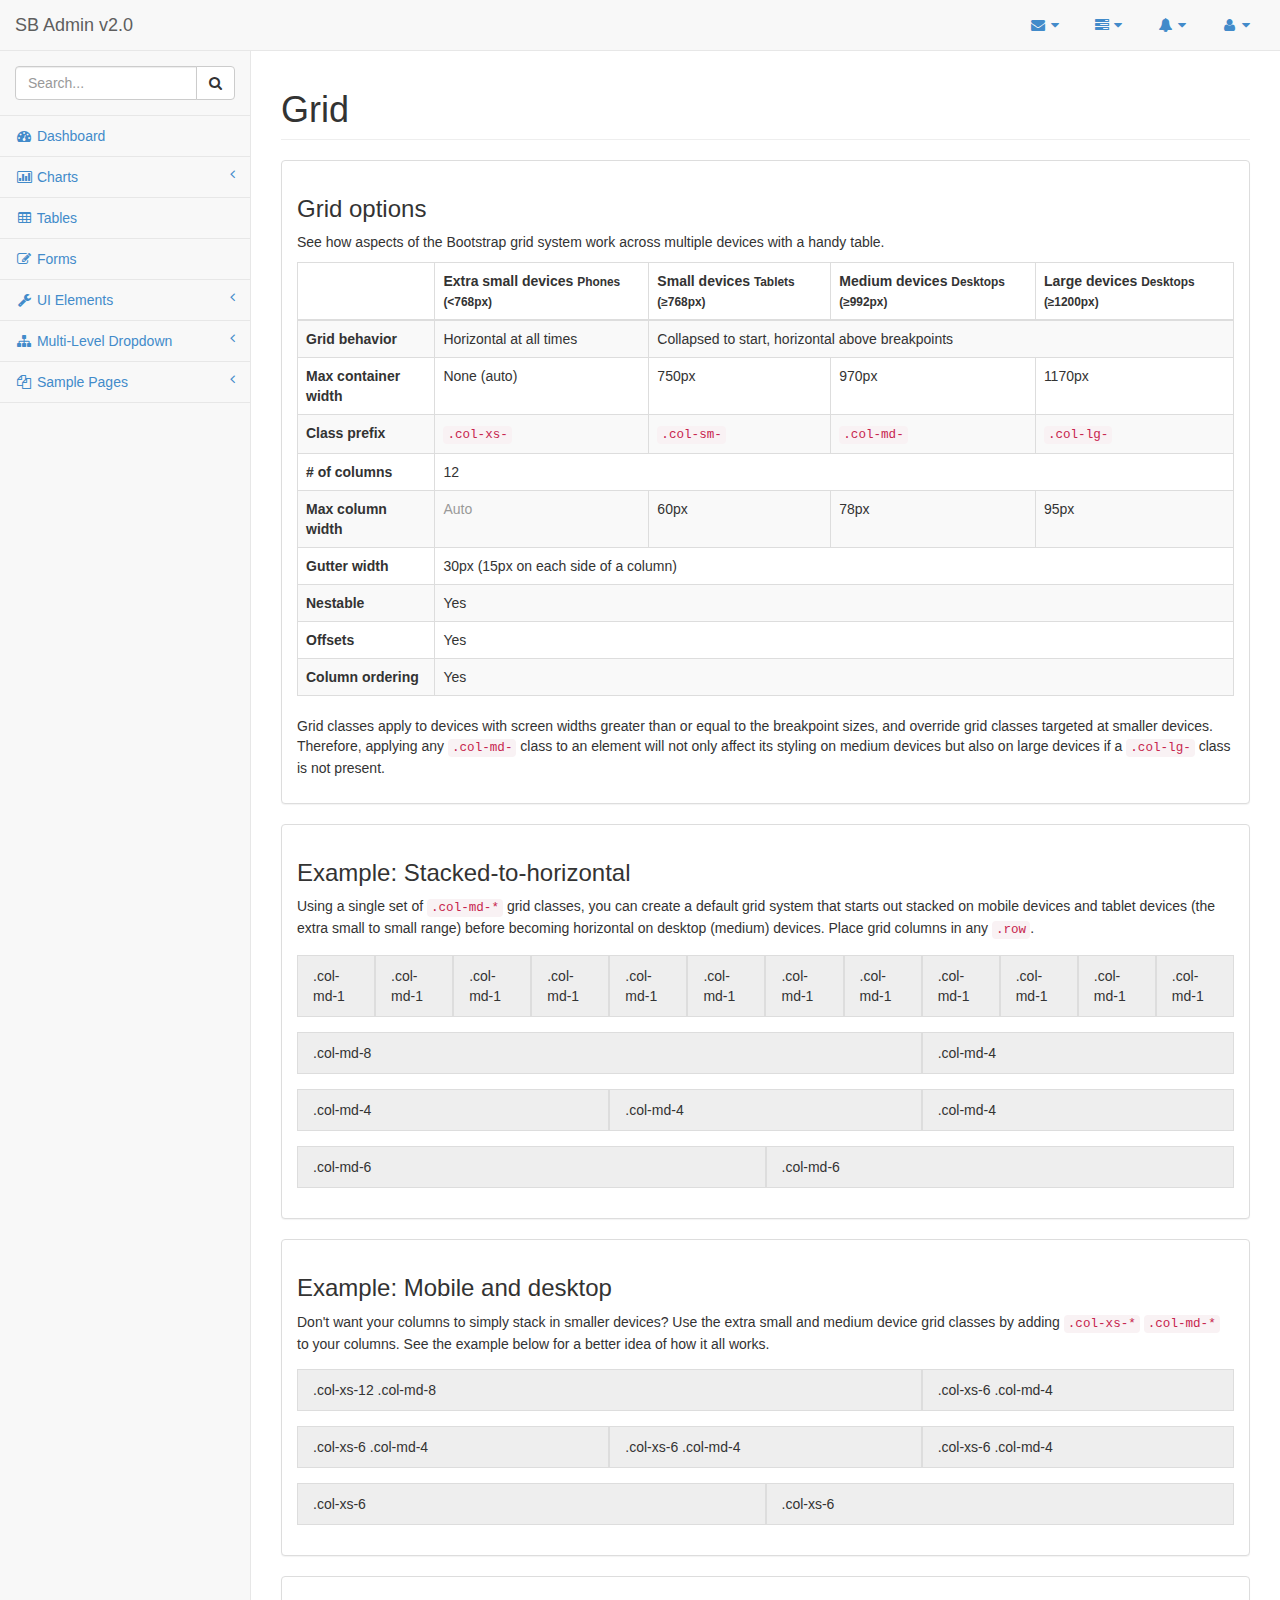
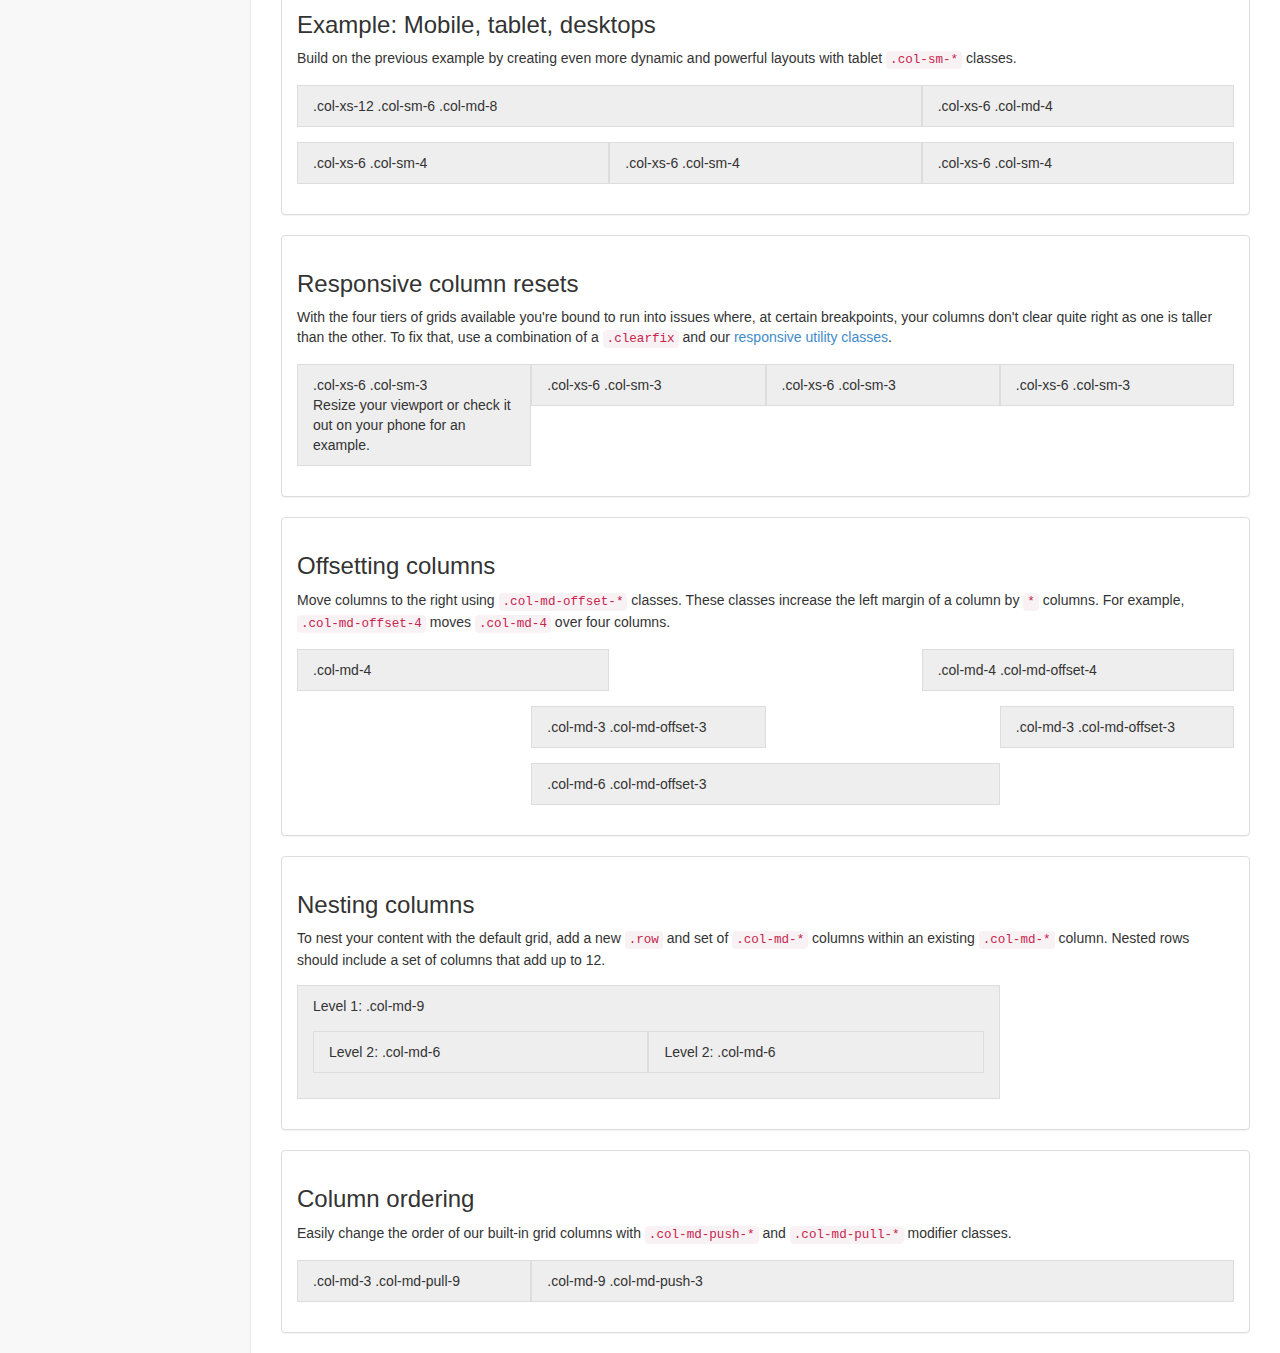
<file: server/web/src/main/webapp/admin/grid.html>
<!DOCTYPE html>
<html>

<head>

    <meta charset="utf-8">
    <meta name="viewport" content="width=device-width, initial-scale=1.0">

    <title>Start Bootstrap - SB Admin Version 2.0 Demo</title>

    <!-- Core CSS - Include with every page -->
    <link href="css/bootstrap.min.css" rel="stylesheet">
    <link href="font-awesome/css/font-awesome.css" rel="stylesheet">

    <!-- Page-Level Plugin CSS - Grid -->

    <!-- SB Admin CSS - Include with every page -->
    <link href="css/sb-admin.css" rel="stylesheet">

</head>

<body>

    <div id="wrapper">

        <nav class="navbar navbar-default navbar-fixed-top" role="navigation" style="margin-bottom: 0">
            <div class="navbar-header">
                <button type="button" class="navbar-toggle" data-toggle="collapse" data-target=".sidebar-collapse">
                    <span class="sr-only">Toggle navigation</span>
                    <span class="icon-bar"></span>
                    <span class="icon-bar"></span>
                    <span class="icon-bar"></span>
                </button>
                <a class="navbar-brand" href="index.html">SB Admin v2.0</a>
            </div>
            <!-- /.navbar-header -->

            <ul class="nav navbar-top-links navbar-right">
                <li class="dropdown">
                    <a class="dropdown-toggle" data-toggle="dropdown" href="#">
                        <i class="fa fa-envelope fa-fw"></i>  <i class="fa fa-caret-down"></i>
                    </a>
                    <ul class="dropdown-menu dropdown-messages">
                        <li>
                            <a href="#">
                                <div>
                                    <strong>John Smith</strong>
                                    <span class="pull-right text-muted">
                                        <em>Yesterday</em>
                                    </span>
                                </div>
                                <div>Lorem ipsum dolor sit amet, consectetur adipiscing elit. Pellentesque eleifend...</div>
                            </a>
                        </li>
                        <li class="divider"></li>
                        <li>
                            <a href="#">
                                <div>
                                    <strong>John Smith</strong>
                                    <span class="pull-right text-muted">
                                        <em>Yesterday</em>
                                    </span>
                                </div>
                                <div>Lorem ipsum dolor sit amet, consectetur adipiscing elit. Pellentesque eleifend...</div>
                            </a>
                        </li>
                        <li class="divider"></li>
                        <li>
                            <a href="#">
                                <div>
                                    <strong>John Smith</strong>
                                    <span class="pull-right text-muted">
                                        <em>Yesterday</em>
                                    </span>
                                </div>
                                <div>Lorem ipsum dolor sit amet, consectetur adipiscing elit. Pellentesque eleifend...</div>
                            </a>
                        </li>
                        <li class="divider"></li>
                        <li>
                            <a class="text-center" href="#">
                                <strong>Read All Messages</strong>
                                <i class="fa fa-angle-right"></i>
                            </a>
                        </li>
                    </ul>
                    <!-- /.dropdown-messages -->
                </li>
                <!-- /.dropdown -->
                <li class="dropdown">
                    <a class="dropdown-toggle" data-toggle="dropdown" href="#">
                        <i class="fa fa-tasks fa-fw"></i>  <i class="fa fa-caret-down"></i>
                    </a>
                    <ul class="dropdown-menu dropdown-tasks">
                        <li>
                            <a href="#">
                                <div>
                                    <p>
                                        <strong>Task 1</strong>
                                        <span class="pull-right text-muted">40% Complete</span>
                                    </p>
                                    <div class="progress progress-striped active">
                                        <div class="progress-bar progress-bar-success" role="progressbar" aria-valuenow="40" aria-valuemin="0" aria-valuemax="100" style="width: 40%">
                                            <span class="sr-only">40% Complete (success)</span>
                                        </div>
                                    </div>
                                </div>
                            </a>
                        </li>
                        <li class="divider"></li>
                        <li>
                            <a href="#">
                                <div>
                                    <p>
                                        <strong>Task 2</strong>
                                        <span class="pull-right text-muted">20% Complete</span>
                                    </p>
                                    <div class="progress progress-striped active">
                                        <div class="progress-bar progress-bar-info" role="progressbar" aria-valuenow="20" aria-valuemin="0" aria-valuemax="100" style="width: 20%">
                                            <span class="sr-only">20% Complete</span>
                                        </div>
                                    </div>
                                </div>
                            </a>
                        </li>
                        <li class="divider"></li>
                        <li>
                            <a href="#">
                                <div>
                                    <p>
                                        <strong>Task 3</strong>
                                        <span class="pull-right text-muted">60% Complete</span>
                                    </p>
                                    <div class="progress progress-striped active">
                                        <div class="progress-bar progress-bar-warning" role="progressbar" aria-valuenow="60" aria-valuemin="0" aria-valuemax="100" style="width: 60%">
                                            <span class="sr-only">60% Complete (warning)</span>
                                        </div>
                                    </div>
                                </div>
                            </a>
                        </li>
                        <li class="divider"></li>
                        <li>
                            <a href="#">
                                <div>
                                    <p>
                                        <strong>Task 4</strong>
                                        <span class="pull-right text-muted">80% Complete</span>
                                    </p>
                                    <div class="progress progress-striped active">
                                        <div class="progress-bar progress-bar-danger" role="progressbar" aria-valuenow="80" aria-valuemin="0" aria-valuemax="100" style="width: 80%">
                                            <span class="sr-only">80% Complete (danger)</span>
                                        </div>
                                    </div>
                                </div>
                            </a>
                        </li>
                        <li class="divider"></li>
                        <li>
                            <a class="text-center" href="#">
                                <strong>See All Tasks</strong>
                                <i class="fa fa-angle-right"></i>
                            </a>
                        </li>
                    </ul>
                    <!-- /.dropdown-tasks -->
                </li>
                <!-- /.dropdown -->
                <li class="dropdown">
                    <a class="dropdown-toggle" data-toggle="dropdown" href="#">
                        <i class="fa fa-bell fa-fw"></i>  <i class="fa fa-caret-down"></i>
                    </a>
                    <ul class="dropdown-menu dropdown-alerts">
                        <li>
                            <a href="#">
                                <div>
                                    <i class="fa fa-comment fa-fw"></i> New Comment
                                    <span class="pull-right text-muted small">4 minutes ago</span>
                                </div>
                            </a>
                        </li>
                        <li class="divider"></li>
                        <li>
                            <a href="#">
                                <div>
                                    <i class="fa fa-twitter fa-fw"></i> 3 New Followers
                                    <span class="pull-right text-muted small">12 minutes ago</span>
                                </div>
                            </a>
                        </li>
                        <li class="divider"></li>
                        <li>
                            <a href="#">
                                <div>
                                    <i class="fa fa-envelope fa-fw"></i> Message Sent
                                    <span class="pull-right text-muted small">4 minutes ago</span>
                                </div>
                            </a>
                        </li>
                        <li class="divider"></li>
                        <li>
                            <a href="#">
                                <div>
                                    <i class="fa fa-tasks fa-fw"></i> New Task
                                    <span class="pull-right text-muted small">4 minutes ago</span>
                                </div>
                            </a>
                        </li>
                        <li class="divider"></li>
                        <li>
                            <a href="#">
                                <div>
                                    <i class="fa fa-upload fa-fw"></i> Server Rebooted
                                    <span class="pull-right text-muted small">4 minutes ago</span>
                                </div>
                            </a>
                        </li>
                        <li class="divider"></li>
                        <li>
                            <a class="text-center" href="#">
                                <strong>See All Alerts</strong>
                                <i class="fa fa-angle-right"></i>
                            </a>
                        </li>
                    </ul>
                    <!-- /.dropdown-alerts -->
                </li>
                <!-- /.dropdown -->
                <li class="dropdown">
                    <a class="dropdown-toggle" data-toggle="dropdown" href="#">
                        <i class="fa fa-user fa-fw"></i>  <i class="fa fa-caret-down"></i>
                    </a>
                    <ul class="dropdown-menu dropdown-user">
                        <li><a href="#"><i class="fa fa-user fa-fw"></i> User Profile</a>
                        </li>
                        <li><a href="#"><i class="fa fa-gear fa-fw"></i> Settings</a>
                        </li>
                        <li class="divider"></li>
                        <li><a href="login.html"><i class="fa fa-sign-out fa-fw"></i> Logout</a>
                        </li>
                    </ul>
                    <!-- /.dropdown-user -->
                </li>
                <!-- /.dropdown -->
            </ul>
            <!-- /.navbar-top-links -->

            <div class="navbar-default navbar-static-side" role="navigation">
                <div class="sidebar-collapse">
                    <ul class="nav" id="side-menu">
                        <li class="sidebar-search">
                            <div class="input-group custom-search-form">
                                <input type="text" class="form-control" placeholder="Search...">
                                <span class="input-group-btn">
                                <button class="btn btn-default" type="button">
                                    <i class="fa fa-search"></i>
                                </button>
                            </span>
                            </div>
                            <!-- /input-group -->
                        </li>
                        <li>
                            <a href="index.html"><i class="fa fa-dashboard fa-fw"></i> Dashboard</a>
                        </li>
                        <li>
                            <a href="#"><i class="fa fa-bar-chart-o fa-fw"></i> Charts<span class="fa arrow"></span></a>
                            <ul class="nav nav-second-level">
                                <li>
                                    <a href="flot.html">Flot Charts</a>
                                </li>
                                <li>
                                    <a href="morris.html">Morris.js Charts</a>
                                </li>
                            </ul>
                            <!-- /.nav-second-level -->
                        </li>
                        <li>
                            <a href="tables.html"><i class="fa fa-table fa-fw"></i> Tables</a>
                        </li>
                        <li>
                            <a href="forms.html"><i class="fa fa-edit fa-fw"></i> Forms</a>
                        </li>
                        <li>
                            <a href="#"><i class="fa fa-wrench fa-fw"></i> UI Elements<span class="fa arrow"></span></a>
                            <ul class="nav nav-second-level">
                                <li>
                                    <a href="panels-wells.html">Panels and Wells</a>
                                </li>
                                <li>
                                    <a href="buttons.html">Buttons</a>
                                </li>
                                <li>
                                    <a href="notifications.html">Notifications</a>
                                </li>
                                <li>
                                    <a href="typography.html">Typography</a>
                                </li>
                                <li>
                                    <a href="grid.html">Grid</a>
                                </li>
                            </ul>
                            <!-- /.nav-second-level -->
                        </li>
                        <li>
                            <a href="#"><i class="fa fa-sitemap fa-fw"></i> Multi-Level Dropdown<span class="fa arrow"></span></a>
                            <ul class="nav nav-second-level">
                                <li>
                                    <a href="#">Second Level Item</a>
                                </li>
                                <li>
                                    <a href="#">Second Level Item</a>
                                </li>
                                <li>
                                    <a href="#">Third Level <span class="fa arrow"></span></a>
                                    <ul class="nav nav-third-level">
                                        <li>
                                            <a href="#">Third Level Item</a>
                                        </li>
                                        <li>
                                            <a href="#">Third Level Item</a>
                                        </li>
                                        <li>
                                            <a href="#">Third Level Item</a>
                                        </li>
                                        <li>
                                            <a href="#">Third Level Item</a>
                                        </li>
                                    </ul>
                                    <!-- /.nav-third-level -->
                                </li>
                            </ul>
                            <!-- /.nav-second-level -->
                        </li>
                        <li>
                            <a href="#"><i class="fa fa-files-o fa-fw"></i> Sample Pages<span class="fa arrow"></span></a>
                            <ul class="nav nav-second-level">
                                <li>
                                    <a href="blank.html">Blank Page</a>
                                </li>
                                <li>
                                    <a href="login.html">Login Page</a>
                                </li>
                            </ul>
                            <!-- /.nav-second-level -->
                        </li>
                    </ul>
                    <!-- /#side-menu -->
                </div>
                <!-- /.sidebar-collapse -->
            </div>
            <!-- /.navbar-static-side -->
        </nav>

        <div id="page-wrapper">
            <div class="row">
                <div class="col-lg-12">
                    <h1 class="page-header">Grid</h1>
                </div>
                <!-- /.col-lg-12 -->
            </div>
            <!-- /.row -->
            <div class="row">
                <div class="col-lg-12">
                    <div class="panel panel-default">
                        <div class="panel-body">
                            <h3>Grid options</h3>
                            <p>See how aspects of the Bootstrap grid system work across multiple devices with a handy table.</p>
                            <div class="table-responsive">
                                <table class="table table-bordered table-striped">
                                    <thead>
                                        <tr>
                                            <th></th>
                                            <th>
                                                Extra small devices
                                                <small>Phones (&lt;768px)</small>
                                            </th>
                                            <th>
                                                Small devices
                                                <small>Tablets (&ge;768px)</small>
                                            </th>
                                            <th>
                                                Medium devices
                                                <small>Desktops (&ge;992px)</small>
                                            </th>
                                            <th>
                                                Large devices
                                                <small>Desktops (&ge;1200px)</small>
                                            </th>
                                        </tr>
                                    </thead>
                                    <tbody>
                                        <tr>
                                            <th>Grid behavior</th>
                                            <td>Horizontal at all times</td>
                                            <td colspan="3">Collapsed to start, horizontal above breakpoints</td>
                                        </tr>
                                        <tr>
                                            <th>Max container width</th>
                                            <td>None (auto)</td>
                                            <td>750px</td>
                                            <td>970px</td>
                                            <td>1170px</td>
                                        </tr>
                                        <tr>
                                            <th>Class prefix</th>
                                            <td>
                                                <code>.col-xs-</code>
                                            </td>
                                            <td>
                                                <code>.col-sm-</code>
                                            </td>
                                            <td>
                                                <code>.col-md-</code>
                                            </td>
                                            <td>
                                                <code>.col-lg-</code>
                                            </td>
                                        </tr>
                                        <tr>
                                            <th># of columns</th>
                                            <td colspan="4">12</td>
                                        </tr>
                                        <tr>
                                            <th>Max column width</th>
                                            <td class="text-muted">Auto</td>
                                            <td>60px</td>
                                            <td>78px</td>
                                            <td>95px</td>
                                        </tr>
                                        <tr>
                                            <th>Gutter width</th>
                                            <td colspan="4">30px (15px on each side of a column)</td>
                                        </tr>
                                        <tr>
                                            <th>Nestable</th>
                                            <td colspan="4">Yes</td>
                                        </tr>
                                        <tr>
                                            <th>Offsets</th>
                                            <td colspan="4">Yes</td>
                                        </tr>
                                        <tr>
                                            <th>Column ordering</th>
                                            <td colspan="4">Yes</td>
                                        </tr>
                                    </tbody>
                                </table>
                            </div>
                            <p>Grid classes apply to devices with screen widths greater than or equal to the breakpoint sizes, and override grid classes targeted at smaller devices. Therefore, applying any
                                <code>.col-md-</code> class to an element will not only affect its styling on medium devices but also on large devices if a
                                <code>.col-lg-</code> class is not present.</p>
                        </div>
                    </div>
                </div>
                <!-- /.col-lg-12 -->
            </div>
            <!-- /.row -->

            <div class="row">
                <div class="col-lg-12">
                    <div class="panel panel-default">
                        <div class="panel-body">
                            <h3>Example: Stacked-to-horizontal</h3>
                            <p>Using a single set of
                                <code>.col-md-*</code> grid classes, you can create a default grid system that starts out stacked on mobile devices and tablet devices (the extra small to small range) before becoming horizontal on desktop (medium) devices. Place grid columns in any
                                <code>.row</code>.</p>
                            <div class="row show-grid">
                                <div class="col-md-1">.col-md-1</div>
                                <div class="col-md-1">.col-md-1</div>
                                <div class="col-md-1">.col-md-1</div>
                                <div class="col-md-1">.col-md-1</div>
                                <div class="col-md-1">.col-md-1</div>
                                <div class="col-md-1">.col-md-1</div>
                                <div class="col-md-1">.col-md-1</div>
                                <div class="col-md-1">.col-md-1</div>
                                <div class="col-md-1">.col-md-1</div>
                                <div class="col-md-1">.col-md-1</div>
                                <div class="col-md-1">.col-md-1</div>
                                <div class="col-md-1">.col-md-1</div>
                            </div>
                            <div class="row show-grid">
                                <div class="col-md-8">.col-md-8</div>
                                <div class="col-md-4">.col-md-4</div>
                            </div>
                            <div class="row show-grid">
                                <div class="col-md-4">.col-md-4</div>
                                <div class="col-md-4">.col-md-4</div>
                                <div class="col-md-4">.col-md-4</div>
                            </div>
                            <div class="row show-grid">
                                <div class="col-md-6">.col-md-6</div>
                                <div class="col-md-6">.col-md-6</div>
                            </div>
                        </div>
                    </div>
                </div>
                <!-- /.col-lg-12 -->
            </div>
            <!-- /.row -->

            <div class="row">
                <div class="col-lg-12">
                    <div class="panel panel-default">
                        <div class="panel-body">
                            <h3>Example: Mobile and desktop</h3>
                            <p>Don't want your columns to simply stack in smaller devices? Use the extra small and medium device grid classes by adding
                                <code>.col-xs-*</code>
                                <code>.col-md-*</code> to your columns. See the example below for a better idea of how it all works.</p>
                            <div class="row show-grid">
                                <div class="col-xs-12 col-md-8">.col-xs-12 .col-md-8</div>
                                <div class="col-xs-6 col-md-4">.col-xs-6 .col-md-4</div>
                            </div>
                            <div class="row show-grid">
                                <div class="col-xs-6 col-md-4">.col-xs-6 .col-md-4</div>
                                <div class="col-xs-6 col-md-4">.col-xs-6 .col-md-4</div>
                                <div class="col-xs-6 col-md-4">.col-xs-6 .col-md-4</div>
                            </div>
                            <div class="row show-grid">
                                <div class="col-xs-6">.col-xs-6</div>
                                <div class="col-xs-6">.col-xs-6</div>
                            </div>
                        </div>
                    </div>
                </div>
                <!-- /.col-lg-12 -->
            </div>
            <!-- /.row -->

            <div class="row">
                <div class="col-lg-12">
                    <div class="panel panel-default">
                        <div class="panel-body">
                            <h3>Example: Mobile, tablet, desktops</h3>
                            <p>Build on the previous example by creating even more dynamic and powerful layouts with tablet
                                <code>.col-sm-*</code> classes.</p>
                            <div class="row show-grid">
                                <div class="col-xs-12 col-sm-6 col-md-8">.col-xs-12 .col-sm-6 .col-md-8</div>
                                <div class="col-xs-6 col-md-4">.col-xs-6 .col-md-4</div>
                            </div>
                            <div class="row show-grid">
                                <div class="col-xs-6 col-sm-4">.col-xs-6 .col-sm-4</div>
                                <div class="col-xs-6 col-sm-4">.col-xs-6 .col-sm-4</div>
                                <!-- Optional: clear the XS cols if their content doesn't match in height -->
                                <div class="clearfix visible-xs"></div>
                                <div class="col-xs-6 col-sm-4">.col-xs-6 .col-sm-4</div>
                            </div>
                        </div>
                    </div>
                </div>
                <!-- /.col-lg-12 -->
            </div>
            <!-- /.row -->

            <div class="row">
                <div class="col-lg-12">
                    <div class="panel panel-default">
                        <div class="panel-body">
                            <h3 id="grid-responsive-resets">Responsive column resets</h3>
                            <p>With the four tiers of grids available you're bound to run into issues where, at certain breakpoints, your columns don't clear quite right as one is taller than the other. To fix that, use a combination of a
                                <code>.clearfix</code> and our <a href="#responsive-utilities">responsive utility classes</a>.</p>
                            <div class="row show-grid">
                                <div class="col-xs-6 col-sm-3">
                                    .col-xs-6 .col-sm-3
                                    <br>Resize your viewport or check it out on your phone for an example.
                                </div>
                                <div class="col-xs-6 col-sm-3">.col-xs-6 .col-sm-3</div>

                                <!-- Add the extra clearfix for only the required viewport -->
                                <div class="clearfix visible-xs"></div>

                                <div class="col-xs-6 col-sm-3">.col-xs-6 .col-sm-3</div>
                                <div class="col-xs-6 col-sm-3">.col-xs-6 .col-sm-3</div>
                            </div>
                        </div>
                    </div>
                </div>
                <!-- /.col-lg-12 -->
            </div>
            <!-- /.row -->

            <div class="row">
                <div class="col-lg-12">
                    <div class="panel panel-default">
                        <div class="panel-body">
                            <h3 id="grid-offsetting">Offsetting columns</h3>
                            <p>Move columns to the right using
                                <code>.col-md-offset-*</code> classes. These classes increase the left margin of a column by
                                <code>*</code> columns. For example,
                                <code>.col-md-offset-4</code> moves
                                <code>.col-md-4</code> over four columns.</p>
                            <div class="row show-grid">
                                <div class="col-md-4">.col-md-4</div>
                                <div class="col-md-4 col-md-offset-4">.col-md-4 .col-md-offset-4</div>
                            </div>
                            <div class="row show-grid">
                                <div class="col-md-3 col-md-offset-3">.col-md-3 .col-md-offset-3</div>
                                <div class="col-md-3 col-md-offset-3">.col-md-3 .col-md-offset-3</div>
                            </div>
                            <div class="row show-grid">
                                <div class="col-md-6 col-md-offset-3">.col-md-6 .col-md-offset-3</div>
                            </div>
                        </div>
                    </div>
                </div>
                <!-- /.col-lg-12 -->
            </div>
            <!-- /.row -->

            <div class="row">
                <div class="col-lg-12">
                    <div class="panel panel-default">
                        <div class="panel-body">
                            <h3 id="grid-nesting">Nesting columns</h3>
                            <p>To nest your content with the default grid, add a new
                                <code>.row</code> and set of
                                <code>.col-md-*</code> columns within an existing
                                <code>.col-md-*</code> column. Nested rows should include a set of columns that add up to 12.</p>
                            <div class="row show-grid">
                                <div class="col-md-9">
                                    Level 1: .col-md-9
                                    <div class="row show-grid">
                                        <div class="col-md-6">
                                            Level 2: .col-md-6
                                        </div>
                                        <div class="col-md-6">
                                            Level 2: .col-md-6
                                        </div>
                                    </div>
                                </div>
                            </div>
                        </div>
                    </div>
                </div>
                <!-- /.col-lg-12 -->
            </div>
            <!-- /.row -->

            <div class="row">
                <div class="col-lg-12">
                    <div class="panel panel-default">
                        <div class="panel-body">
                            <h3 id="grid-column-ordering">Column ordering</h3>
                            <p>Easily change the order of our built-in grid columns with
                                <code>.col-md-push-*</code> and
                                <code>.col-md-pull-*</code> modifier classes.</p>
                            <div class="row show-grid">
                                <div class="col-md-9 col-md-push-3">.col-md-9 .col-md-push-3</div>
                                <div class="col-md-3 col-md-pull-9">.col-md-3 .col-md-pull-9</div>
                            </div>
                        </div>
                    </div>
                </div>
                <!-- /.col-lg-12 -->
            </div>
            <!-- /.row -->

        </div>
        <!-- /#page-wrapper -->

    </div>
    <!-- /#wrapper -->

    <!-- Core Scripts - Include with every page -->
    <script src="js/jquery-1.10.2.js"></script>
    <script src="js/bootstrap.min.js"></script>
    <script src="js/plugins/metisMenu/jquery.metisMenu.js"></script>

    <!-- Page-Level Plugin Scripts - Grid -->

    <!-- SB Admin Scripts - Include with every page -->
    <script src="js/sb-admin.js"></script>

    <!-- Page-Level Demo Scripts - Grid - Use for reference -->

</body>

</html>
</file>
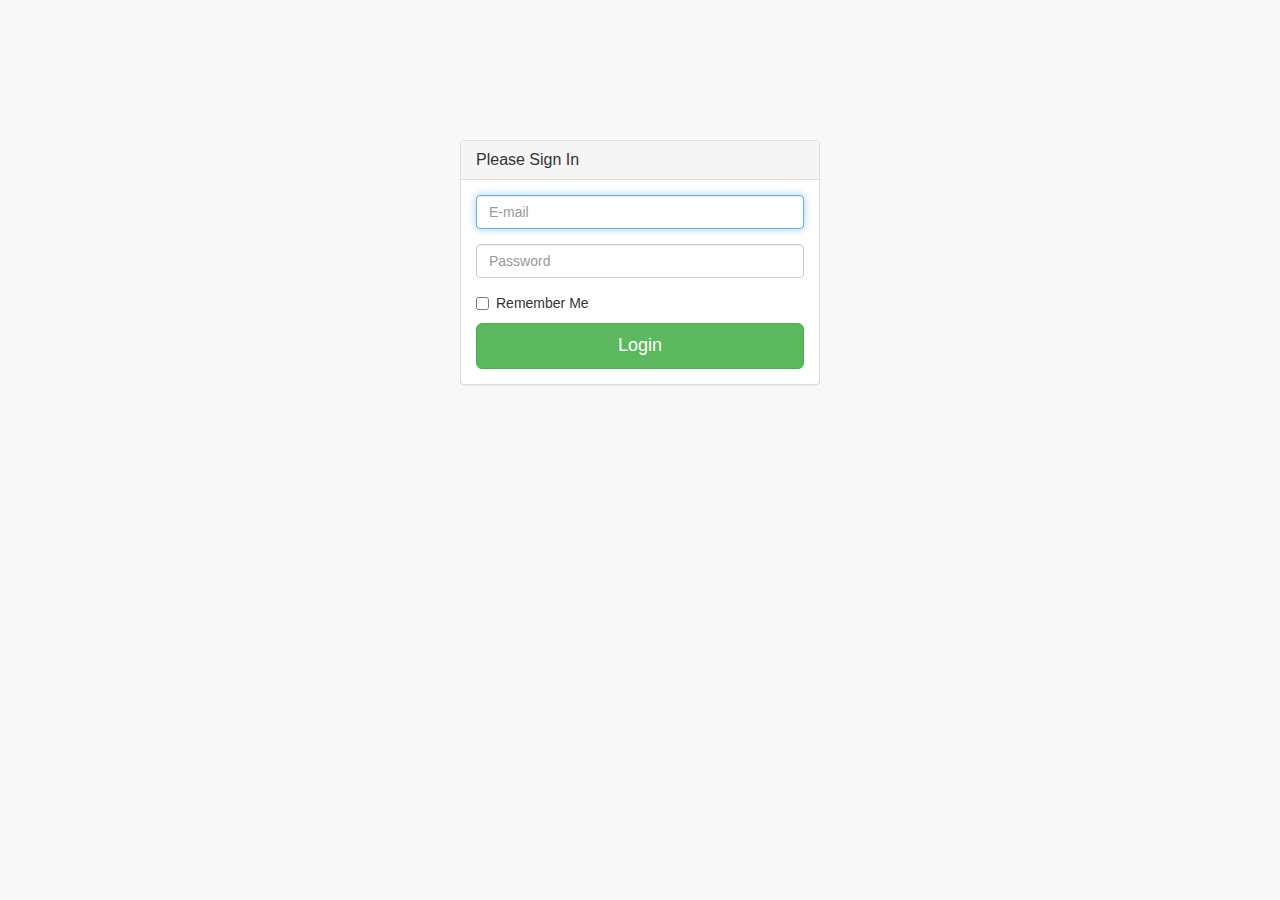
<file: server/web/src/main/webapp/admin/login.html>
<!DOCTYPE html>
<html>

<head>

    <meta charset="utf-8">
    <meta name="viewport" content="width=device-width, initial-scale=1.0">

    <title>Start Bootstrap - SB Admin Version 2.0 Demo</title>

    <!-- Core CSS - Include with every page -->
    <link href="css/bootstrap.min.css" rel="stylesheet">
    <link href="font-awesome/css/font-awesome.css" rel="stylesheet">

    <!-- SB Admin CSS - Include with every page -->
    <link href="css/sb-admin.css" rel="stylesheet">

</head>

<body>

    <div class="container">
        <div class="row">
            <div class="col-md-4 col-md-offset-4">
                <div class="login-panel panel panel-default">
                    <div class="panel-heading">
                        <h3 class="panel-title">Please Sign In</h3>
                    </div>
                    <div class="panel-body">
                        <form role="form">
                            <fieldset>
                                <div class="form-group">
                                    <input class="form-control" placeholder="E-mail" name="email" type="email" autofocus>
                                </div>
                                <div class="form-group">
                                    <input class="form-control" placeholder="Password" name="password" type="password" value="">
                                </div>
                                <div class="checkbox">
                                    <label>
                                        <input name="remember" type="checkbox" value="Remember Me">Remember Me
                                    </label>
                                </div>
                                <!-- Change this to a button or input when using this as a form -->
                                <a href="index.html" class="btn btn-lg btn-success btn-block">Login</a>
                            </fieldset>
                        </form>
                    </div>
                </div>
            </div>
        </div>
    </div>

    <!-- Core Scripts - Include with every page -->
    <script src="js/jquery-1.10.2.js"></script>
    <script src="js/bootstrap.min.js"></script>
    <script src="js/plugins/metisMenu/jquery.metisMenu.js"></script>

    <!-- SB Admin Scripts - Include with every page -->
    <script src="js/sb-admin.js"></script>

</body>

</html>
</file>
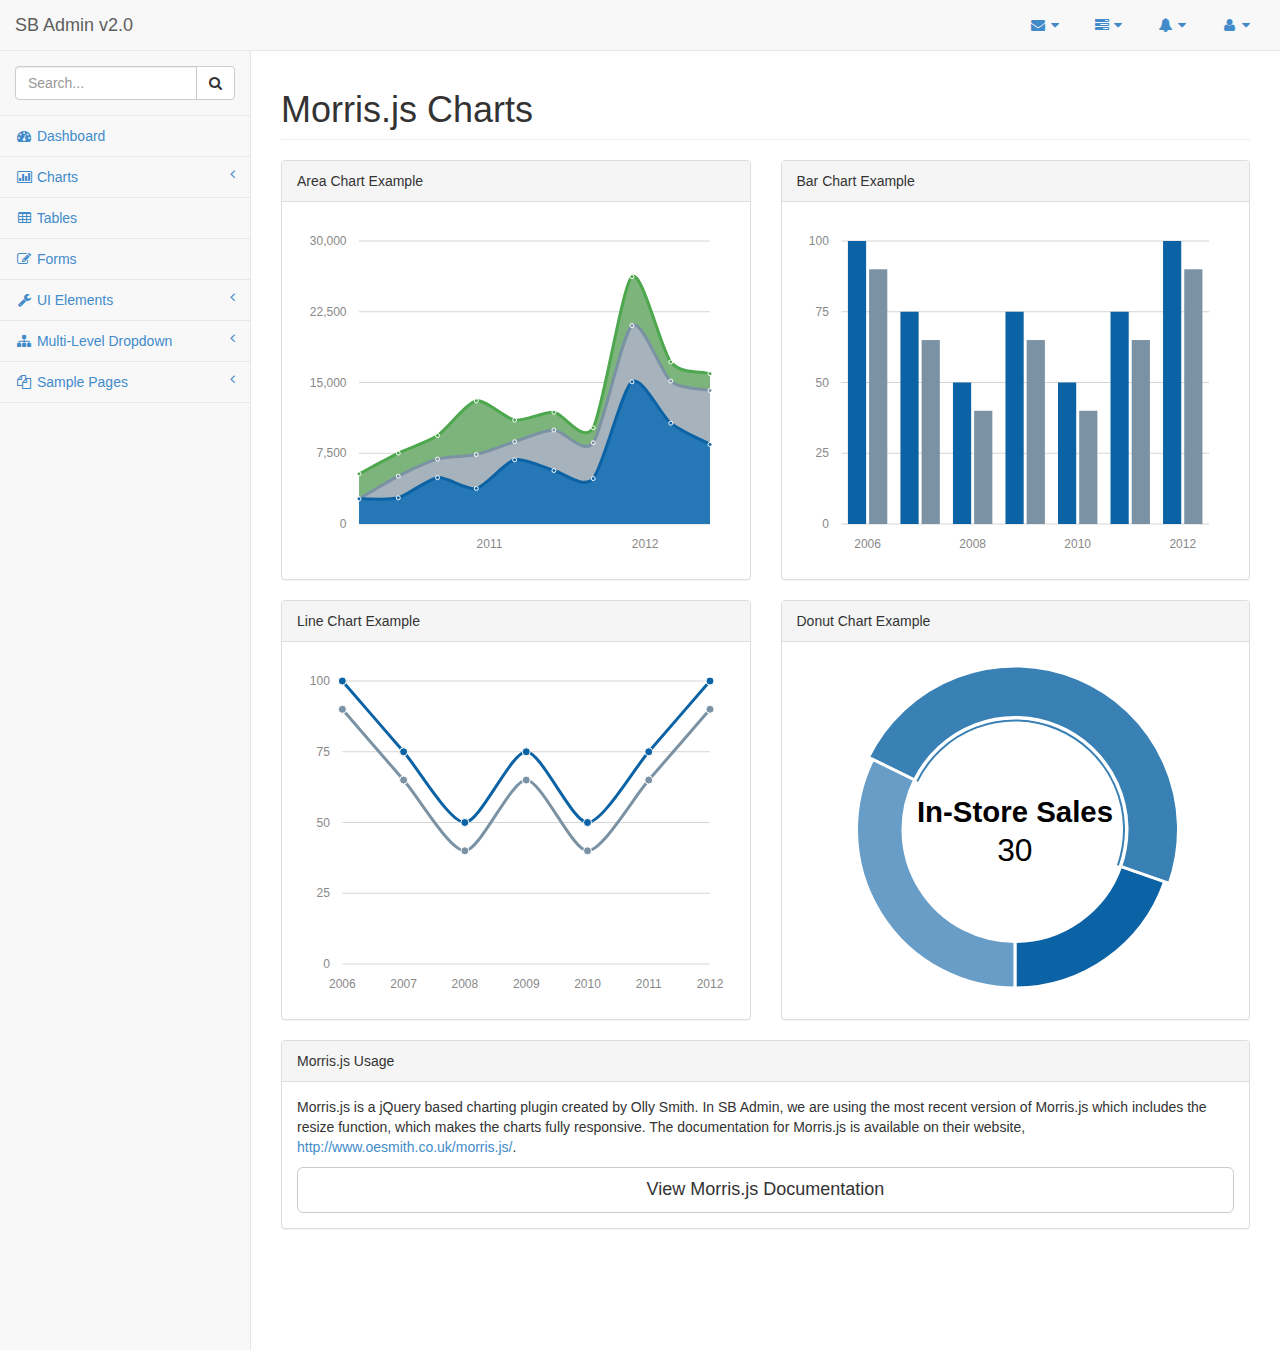
<file: server/web/src/main/webapp/admin/morris.html>
<!DOCTYPE html>
<html>

<head>

    <meta charset="utf-8">
    <meta name="viewport" content="width=device-width, initial-scale=1.0">

    <title>Start Bootstrap - SB Admin Version 2.0 Demo</title>

    <!-- Core CSS - Include with every page -->
    <link href="css/bootstrap.min.css" rel="stylesheet">
    <link href="font-awesome/css/font-awesome.css" rel="stylesheet">

    <!-- Page-Level Plugin CSS - Morris -->
    <link href="css/plugins/morris/morris-0.4.3.min.css" rel="stylesheet">

    <!-- SB Admin CSS - Include with every page -->
    <link href="css/sb-admin.css" rel="stylesheet">

</head>

<body>

    <div id="wrapper">

        <nav class="navbar navbar-default navbar-fixed-top" role="navigation" style="margin-bottom: 0">
            <div class="navbar-header">
                <button type="button" class="navbar-toggle" data-toggle="collapse" data-target=".sidebar-collapse">
                    <span class="sr-only">Toggle navigation</span>
                    <span class="icon-bar"></span>
                    <span class="icon-bar"></span>
                    <span class="icon-bar"></span>
                </button>
                <a class="navbar-brand" href="index.html">SB Admin v2.0</a>
            </div>
            <!-- /.navbar-header -->

            <ul class="nav navbar-top-links navbar-right">
                <li class="dropdown">
                    <a class="dropdown-toggle" data-toggle="dropdown" href="#">
                        <i class="fa fa-envelope fa-fw"></i>  <i class="fa fa-caret-down"></i>
                    </a>
                    <ul class="dropdown-menu dropdown-messages">
                        <li>
                            <a href="#">
                                <div>
                                    <strong>John Smith</strong>
                                    <span class="pull-right text-muted">
                                        <em>Yesterday</em>
                                    </span>
                                </div>
                                <div>Lorem ipsum dolor sit amet, consectetur adipiscing elit. Pellentesque eleifend...</div>
                            </a>
                        </li>
                        <li class="divider"></li>
                        <li>
                            <a href="#">
                                <div>
                                    <strong>John Smith</strong>
                                    <span class="pull-right text-muted">
                                        <em>Yesterday</em>
                                    </span>
                                </div>
                                <div>Lorem ipsum dolor sit amet, consectetur adipiscing elit. Pellentesque eleifend...</div>
                            </a>
                        </li>
                        <li class="divider"></li>
                        <li>
                            <a href="#">
                                <div>
                                    <strong>John Smith</strong>
                                    <span class="pull-right text-muted">
                                        <em>Yesterday</em>
                                    </span>
                                </div>
                                <div>Lorem ipsum dolor sit amet, consectetur adipiscing elit. Pellentesque eleifend...</div>
                            </a>
                        </li>
                        <li class="divider"></li>
                        <li>
                            <a class="text-center" href="#">
                                <strong>Read All Messages</strong>
                                <i class="fa fa-angle-right"></i>
                            </a>
                        </li>
                    </ul>
                    <!-- /.dropdown-messages -->
                </li>
                <!-- /.dropdown -->
                <li class="dropdown">
                    <a class="dropdown-toggle" data-toggle="dropdown" href="#">
                        <i class="fa fa-tasks fa-fw"></i>  <i class="fa fa-caret-down"></i>
                    </a>
                    <ul class="dropdown-menu dropdown-tasks">
                        <li>
                            <a href="#">
                                <div>
                                    <p>
                                        <strong>Task 1</strong>
                                        <span class="pull-right text-muted">40% Complete</span>
                                    </p>
                                    <div class="progress progress-striped active">
                                        <div class="progress-bar progress-bar-success" role="progressbar" aria-valuenow="40" aria-valuemin="0" aria-valuemax="100" style="width: 40%">
                                            <span class="sr-only">40% Complete (success)</span>
                                        </div>
                                    </div>
                                </div>
                            </a>
                        </li>
                        <li class="divider"></li>
                        <li>
                            <a href="#">
                                <div>
                                    <p>
                                        <strong>Task 2</strong>
                                        <span class="pull-right text-muted">20% Complete</span>
                                    </p>
                                    <div class="progress progress-striped active">
                                        <div class="progress-bar progress-bar-info" role="progressbar" aria-valuenow="20" aria-valuemin="0" aria-valuemax="100" style="width: 20%">
                                            <span class="sr-only">20% Complete</span>
                                        </div>
                                    </div>
                                </div>
                            </a>
                        </li>
                        <li class="divider"></li>
                        <li>
                            <a href="#">
                                <div>
                                    <p>
                                        <strong>Task 3</strong>
                                        <span class="pull-right text-muted">60% Complete</span>
                                    </p>
                                    <div class="progress progress-striped active">
                                        <div class="progress-bar progress-bar-warning" role="progressbar" aria-valuenow="60" aria-valuemin="0" aria-valuemax="100" style="width: 60%">
                                            <span class="sr-only">60% Complete (warning)</span>
                                        </div>
                                    </div>
                                </div>
                            </a>
                        </li>
                        <li class="divider"></li>
                        <li>
                            <a href="#">
                                <div>
                                    <p>
                                        <strong>Task 4</strong>
                                        <span class="pull-right text-muted">80% Complete</span>
                                    </p>
                                    <div class="progress progress-striped active">
                                        <div class="progress-bar progress-bar-danger" role="progressbar" aria-valuenow="80" aria-valuemin="0" aria-valuemax="100" style="width: 80%">
                                            <span class="sr-only">80% Complete (danger)</span>
                                        </div>
                                    </div>
                                </div>
                            </a>
                        </li>
                        <li class="divider"></li>
                        <li>
                            <a class="text-center" href="#">
                                <strong>See All Tasks</strong>
                                <i class="fa fa-angle-right"></i>
                            </a>
                        </li>
                    </ul>
                    <!-- /.dropdown-tasks -->
                </li>
                <!-- /.dropdown -->
                <li class="dropdown">
                    <a class="dropdown-toggle" data-toggle="dropdown" href="#">
                        <i class="fa fa-bell fa-fw"></i>  <i class="fa fa-caret-down"></i>
                    </a>
                    <ul class="dropdown-menu dropdown-alerts">
                        <li>
                            <a href="#">
                                <div>
                                    <i class="fa fa-comment fa-fw"></i> New Comment
                                    <span class="pull-right text-muted small">4 minutes ago</span>
                                </div>
                            </a>
                        </li>
                        <li class="divider"></li>
                        <li>
                            <a href="#">
                                <div>
                                    <i class="fa fa-twitter fa-fw"></i> 3 New Followers
                                    <span class="pull-right text-muted small">12 minutes ago</span>
                                </div>
                            </a>
                        </li>
                        <li class="divider"></li>
                        <li>
                            <a href="#">
                                <div>
                                    <i class="fa fa-envelope fa-fw"></i> Message Sent
                                    <span class="pull-right text-muted small">4 minutes ago</span>
                                </div>
                            </a>
                        </li>
                        <li class="divider"></li>
                        <li>
                            <a href="#">
                                <div>
                                    <i class="fa fa-tasks fa-fw"></i> New Task
                                    <span class="pull-right text-muted small">4 minutes ago</span>
                                </div>
                            </a>
                        </li>
                        <li class="divider"></li>
                        <li>
                            <a href="#">
                                <div>
                                    <i class="fa fa-upload fa-fw"></i> Server Rebooted
                                    <span class="pull-right text-muted small">4 minutes ago</span>
                                </div>
                            </a>
                        </li>
                        <li class="divider"></li>
                        <li>
                            <a class="text-center" href="#">
                                <strong>See All Alerts</strong>
                                <i class="fa fa-angle-right"></i>
                            </a>
                        </li>
                    </ul>
                    <!-- /.dropdown-alerts -->
                </li>
                <!-- /.dropdown -->
                <li class="dropdown">
                    <a class="dropdown-toggle" data-toggle="dropdown" href="#">
                        <i class="fa fa-user fa-fw"></i>  <i class="fa fa-caret-down"></i>
                    </a>
                    <ul class="dropdown-menu dropdown-user">
                        <li><a href="#"><i class="fa fa-user fa-fw"></i> User Profile</a>
                        </li>
                        <li><a href="#"><i class="fa fa-gear fa-fw"></i> Settings</a>
                        </li>
                        <li class="divider"></li>
                        <li><a href="login.html"><i class="fa fa-sign-out fa-fw"></i> Logout</a>
                        </li>
                    </ul>
                    <!-- /.dropdown-user -->
                </li>
                <!-- /.dropdown -->
            </ul>
            <!-- /.navbar-top-links -->

            <div class="navbar-default navbar-static-side" role="navigation">
                <div class="sidebar-collapse">
                    <ul class="nav" id="side-menu">
                        <li class="sidebar-search">
                            <div class="input-group custom-search-form">
                                <input type="text" class="form-control" placeholder="Search...">
                                <span class="input-group-btn">
                                <button class="btn btn-default" type="button">
                                    <i class="fa fa-search"></i>
                                </button>
                            </span>
                            </div>
                            <!-- /input-group -->
                        </li>
                        <li>
                            <a href="index.html"><i class="fa fa-dashboard fa-fw"></i> Dashboard</a>
                        </li>
                        <li>
                            <a href="#"><i class="fa fa-bar-chart-o fa-fw"></i> Charts<span class="fa arrow"></span></a>
                            <ul class="nav nav-second-level">
                                <li>
                                    <a href="flot.html">Flot Charts</a>
                                </li>
                                <li>
                                    <a href="morris.html">Morris.js Charts</a>
                                </li>
                            </ul>
                            <!-- /.nav-second-level -->
                        </li>
                        <li>
                            <a href="tables.html"><i class="fa fa-table fa-fw"></i> Tables</a>
                        </li>
                        <li>
                            <a href="forms.html"><i class="fa fa-edit fa-fw"></i> Forms</a>
                        </li>
                        <li>
                            <a href="#"><i class="fa fa-wrench fa-fw"></i> UI Elements<span class="fa arrow"></span></a>
                            <ul class="nav nav-second-level">
                                <li>
                                    <a href="panels-wells.html">Panels and Wells</a>
                                </li>
                                <li>
                                    <a href="buttons.html">Buttons</a>
                                </li>
                                <li>
                                    <a href="notifications.html">Notifications</a>
                                </li>
                                <li>
                                    <a href="typography.html">Typography</a>
                                </li>
                                <li>
                                    <a href="grid.html">Grid</a>
                                </li>
                            </ul>
                            <!-- /.nav-second-level -->
                        </li>
                        <li>
                            <a href="#"><i class="fa fa-sitemap fa-fw"></i> Multi-Level Dropdown<span class="fa arrow"></span></a>
                            <ul class="nav nav-second-level">
                                <li>
                                    <a href="#">Second Level Item</a>
                                </li>
                                <li>
                                    <a href="#">Second Level Item</a>
                                </li>
                                <li>
                                    <a href="#">Third Level <span class="fa arrow"></span></a>
                                    <ul class="nav nav-third-level">
                                        <li>
                                            <a href="#">Third Level Item</a>
                                        </li>
                                        <li>
                                            <a href="#">Third Level Item</a>
                                        </li>
                                        <li>
                                            <a href="#">Third Level Item</a>
                                        </li>
                                        <li>
                                            <a href="#">Third Level Item</a>
                                        </li>
                                    </ul>
                                    <!-- /.nav-third-level -->
                                </li>
                            </ul>
                            <!-- /.nav-second-level -->
                        </li>
                        <li>
                            <a href="#"><i class="fa fa-files-o fa-fw"></i> Sample Pages<span class="fa arrow"></span></a>
                            <ul class="nav nav-second-level">
                                <li>
                                    <a href="blank.html">Blank Page</a>
                                </li>
                                <li>
                                    <a href="login.html">Login Page</a>
                                </li>
                            </ul>
                            <!-- /.nav-second-level -->
                        </li>
                    </ul>
                    <!-- /#side-menu -->
                </div>
                <!-- /.sidebar-collapse -->
            </div>
            <!-- /.navbar-static-side -->
        </nav>

        <div id="page-wrapper">
            <div class="row">
                <div class="col-lg-12">
                    <h1 class="page-header">Morris.js Charts</h1>
                </div>
                <!-- /.col-lg-12 -->
            </div>
            <!-- /.row -->
            <div class="row">
                <div class="col-lg-6">
                    <div class="panel panel-default">
                        <div class="panel-heading">
                            Area Chart Example
                        </div>
                        <!-- /.panel-heading -->
                        <div class="panel-body">
                            <div id="morris-area-chart"></div>
                        </div>
                        <!-- /.panel-body -->
                    </div>
                    <!-- /.panel -->
                </div>
                <!-- /.col-lg-6 -->
                <div class="col-lg-6">
                    <div class="panel panel-default">
                        <div class="panel-heading">
                            Bar Chart Example
                        </div>
                        <!-- /.panel-heading -->
                        <div class="panel-body">
                            <div id="morris-bar-chart"></div>
                        </div>
                        <!-- /.panel-body -->
                    </div>
                    <!-- /.panel -->
                </div>
                <!-- /.col-lg-6 -->
                <div class="col-lg-6">
                    <div class="panel panel-default">
                        <div class="panel-heading">
                            Line Chart Example
                        </div>
                        <!-- /.panel-heading -->
                        <div class="panel-body">
                            <div id="morris-line-chart"></div>
                        </div>
                        <!-- /.panel-body -->
                    </div>
                    <!-- /.panel -->
                </div>
                <!-- /.col-lg-6 -->
                <div class="col-lg-6">
                    <div class="panel panel-default">
                        <div class="panel-heading">
                            Donut Chart Example
                        </div>
                        <!-- /.panel-heading -->
                        <div class="panel-body">
                            <div id="morris-donut-chart"></div>
                        </div>
                        <!-- /.panel-body -->
                    </div>
                    <!-- /.panel -->
                </div>
                <!-- /.col-lg-6 -->
                <div class="col-lg-12">
                    <div class="panel panel-default">
                        <div class="panel-heading">
                            Morris.js Usage
                        </div>
                        <!-- /.panel-heading -->
                        <div class="panel-body">
                            <p>Morris.js is a jQuery based charting plugin created by Olly Smith. In SB Admin, we are using the most recent version of Morris.js which includes the resize function, which makes the charts fully responsive. The documentation for Morris.js is available on their website, <a target="_blank" href="http://www.oesmith.co.uk/morris.js/">http://www.oesmith.co.uk/morris.js/</a>.</p>
                            <a target="_blank" class="btn btn-default btn-lg btn-block" href="http://www.oesmith.co.uk/morris.js/">View Morris.js Documentation</a>
                        </div>
                        <!-- /.panel-body -->
                    </div>
                    <!-- /.panel -->
                </div>
                <!-- /.col-lg-6 -->
            </div>
            <!-- /.row -->
        </div>
        <!-- /#page-wrapper -->

    </div>
    <!-- /#wrapper -->

    <!-- Core Scripts - Include with every page -->
    <script src="js/jquery-1.10.2.js"></script>
    <script src="js/bootstrap.min.js"></script>
    <script src="js/plugins/metisMenu/jquery.metisMenu.js"></script>

    <!-- Page-Level Plugin Scripts - Morris -->
    <script src="js/plugins/morris/raphael-2.1.0.min.js"></script>
    <script src="js/plugins/morris/morris.js"></script>

    <!-- SB Admin Scripts - Include with every page -->
    <script src="js/sb-admin.js"></script>

    <!-- Page-Level Demo Scripts - Morris - Use for reference -->
    <script src="js/demo/morris-demo.js"></script>

</body>

</html>
</file>
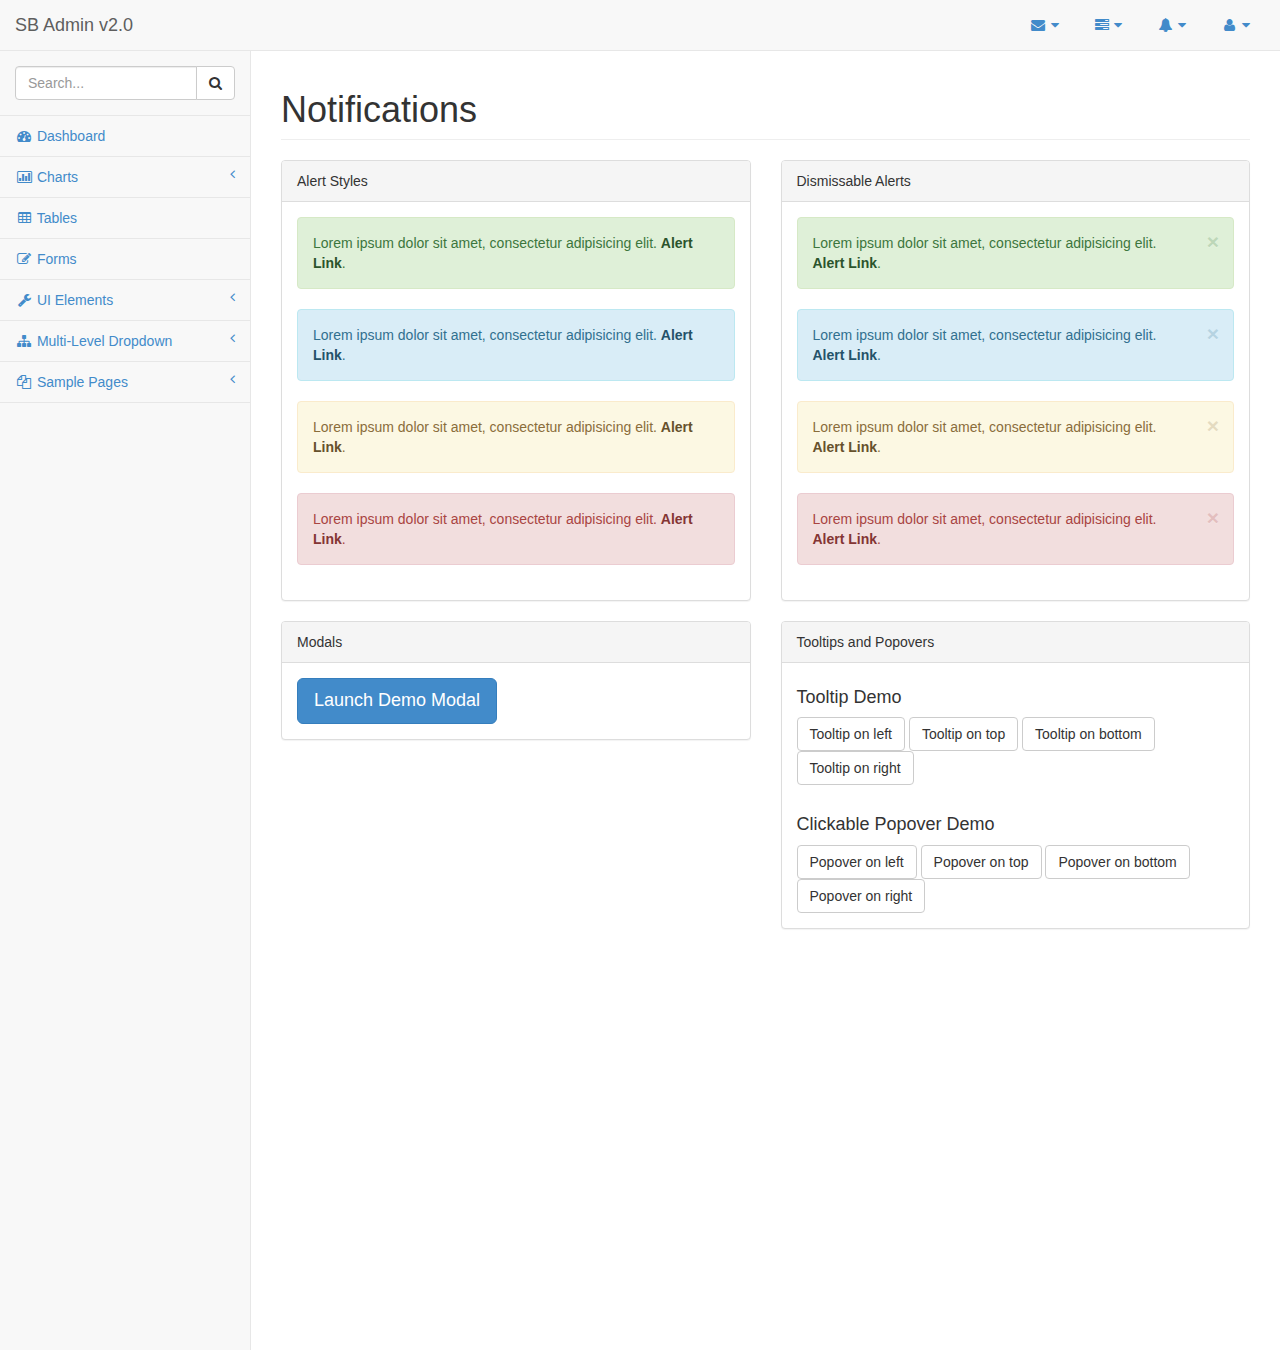
<file: server/web/src/main/webapp/admin/notifications.html>
<!DOCTYPE html>
<html>

<head>

    <meta charset="utf-8">
    <meta name="viewport" content="width=device-width, initial-scale=1.0">

    <title>Start Bootstrap - SB Admin Version 2.0 Demo</title>

    <!-- Core CSS - Include with every page -->
    <link href="css/bootstrap.min.css" rel="stylesheet">
    <link href="font-awesome/css/font-awesome.css" rel="stylesheet">

    <!-- Page-Level Plugin CSS - Notifications -->

    <!-- SB Admin CSS - Include with every page -->
    <link href="css/sb-admin.css" rel="stylesheet">

</head>

<body>

    <div id="wrapper">

        <nav class="navbar navbar-default navbar-fixed-top" role="navigation" style="margin-bottom: 0">
            <div class="navbar-header">
                <button type="button" class="navbar-toggle" data-toggle="collapse" data-target=".sidebar-collapse">
                    <span class="sr-only">Toggle navigation</span>
                    <span class="icon-bar"></span>
                    <span class="icon-bar"></span>
                    <span class="icon-bar"></span>
                </button>
                <a class="navbar-brand" href="index.html">SB Admin v2.0</a>
            </div>
            <!-- /.navbar-header -->

            <ul class="nav navbar-top-links navbar-right">
                <li class="dropdown">
                    <a class="dropdown-toggle" data-toggle="dropdown" href="#">
                        <i class="fa fa-envelope fa-fw"></i>  <i class="fa fa-caret-down"></i>
                    </a>
                    <ul class="dropdown-menu dropdown-messages">
                        <li>
                            <a href="#">
                                <div>
                                    <strong>John Smith</strong>
                                    <span class="pull-right text-muted">
                                        <em>Yesterday</em>
                                    </span>
                                </div>
                                <div>Lorem ipsum dolor sit amet, consectetur adipiscing elit. Pellentesque eleifend...</div>
                            </a>
                        </li>
                        <li class="divider"></li>
                        <li>
                            <a href="#">
                                <div>
                                    <strong>John Smith</strong>
                                    <span class="pull-right text-muted">
                                        <em>Yesterday</em>
                                    </span>
                                </div>
                                <div>Lorem ipsum dolor sit amet, consectetur adipiscing elit. Pellentesque eleifend...</div>
                            </a>
                        </li>
                        <li class="divider"></li>
                        <li>
                            <a href="#">
                                <div>
                                    <strong>John Smith</strong>
                                    <span class="pull-right text-muted">
                                        <em>Yesterday</em>
                                    </span>
                                </div>
                                <div>Lorem ipsum dolor sit amet, consectetur adipiscing elit. Pellentesque eleifend...</div>
                            </a>
                        </li>
                        <li class="divider"></li>
                        <li>
                            <a class="text-center" href="#">
                                <strong>Read All Messages</strong>
                                <i class="fa fa-angle-right"></i>
                            </a>
                        </li>
                    </ul>
                    <!-- /.dropdown-messages -->
                </li>
                <!-- /.dropdown -->
                <li class="dropdown">
                    <a class="dropdown-toggle" data-toggle="dropdown" href="#">
                        <i class="fa fa-tasks fa-fw"></i>  <i class="fa fa-caret-down"></i>
                    </a>
                    <ul class="dropdown-menu dropdown-tasks">
                        <li>
                            <a href="#">
                                <div>
                                    <p>
                                        <strong>Task 1</strong>
                                        <span class="pull-right text-muted">40% Complete</span>
                                    </p>
                                    <div class="progress progress-striped active">
                                        <div class="progress-bar progress-bar-success" role="progressbar" aria-valuenow="40" aria-valuemin="0" aria-valuemax="100" style="width: 40%">
                                            <span class="sr-only">40% Complete (success)</span>
                                        </div>
                                    </div>
                                </div>
                            </a>
                        </li>
                        <li class="divider"></li>
                        <li>
                            <a href="#">
                                <div>
                                    <p>
                                        <strong>Task 2</strong>
                                        <span class="pull-right text-muted">20% Complete</span>
                                    </p>
                                    <div class="progress progress-striped active">
                                        <div class="progress-bar progress-bar-info" role="progressbar" aria-valuenow="20" aria-valuemin="0" aria-valuemax="100" style="width: 20%">
                                            <span class="sr-only">20% Complete</span>
                                        </div>
                                    </div>
                                </div>
                            </a>
                        </li>
                        <li class="divider"></li>
                        <li>
                            <a href="#">
                                <div>
                                    <p>
                                        <strong>Task 3</strong>
                                        <span class="pull-right text-muted">60% Complete</span>
                                    </p>
                                    <div class="progress progress-striped active">
                                        <div class="progress-bar progress-bar-warning" role="progressbar" aria-valuenow="60" aria-valuemin="0" aria-valuemax="100" style="width: 60%">
                                            <span class="sr-only">60% Complete (warning)</span>
                                        </div>
                                    </div>
                                </div>
                            </a>
                        </li>
                        <li class="divider"></li>
                        <li>
                            <a href="#">
                                <div>
                                    <p>
                                        <strong>Task 4</strong>
                                        <span class="pull-right text-muted">80% Complete</span>
                                    </p>
                                    <div class="progress progress-striped active">
                                        <div class="progress-bar progress-bar-danger" role="progressbar" aria-valuenow="80" aria-valuemin="0" aria-valuemax="100" style="width: 80%">
                                            <span class="sr-only">80% Complete (danger)</span>
                                        </div>
                                    </div>
                                </div>
                            </a>
                        </li>
                        <li class="divider"></li>
                        <li>
                            <a class="text-center" href="#">
                                <strong>See All Tasks</strong>
                                <i class="fa fa-angle-right"></i>
                            </a>
                        </li>
                    </ul>
                    <!-- /.dropdown-tasks -->
                </li>
                <!-- /.dropdown -->
                <li class="dropdown">
                    <a class="dropdown-toggle" data-toggle="dropdown" href="#">
                        <i class="fa fa-bell fa-fw"></i>  <i class="fa fa-caret-down"></i>
                    </a>
                    <ul class="dropdown-menu dropdown-alerts">
                        <li>
                            <a href="#">
                                <div>
                                    <i class="fa fa-comment fa-fw"></i> New Comment
                                    <span class="pull-right text-muted small">4 minutes ago</span>
                                </div>
                            </a>
                        </li>
                        <li class="divider"></li>
                        <li>
                            <a href="#">
                                <div>
                                    <i class="fa fa-twitter fa-fw"></i> 3 New Followers
                                    <span class="pull-right text-muted small">12 minutes ago</span>
                                </div>
                            </a>
                        </li>
                        <li class="divider"></li>
                        <li>
                            <a href="#">
                                <div>
                                    <i class="fa fa-envelope fa-fw"></i> Message Sent
                                    <span class="pull-right text-muted small">4 minutes ago</span>
                                </div>
                            </a>
                        </li>
                        <li class="divider"></li>
                        <li>
                            <a href="#">
                                <div>
                                    <i class="fa fa-tasks fa-fw"></i> New Task
                                    <span class="pull-right text-muted small">4 minutes ago</span>
                                </div>
                            </a>
                        </li>
                        <li class="divider"></li>
                        <li>
                            <a href="#">
                                <div>
                                    <i class="fa fa-upload fa-fw"></i> Server Rebooted
                                    <span class="pull-right text-muted small">4 minutes ago</span>
                                </div>
                            </a>
                        </li>
                        <li class="divider"></li>
                        <li>
                            <a class="text-center" href="#">
                                <strong>See All Alerts</strong>
                                <i class="fa fa-angle-right"></i>
                            </a>
                        </li>
                    </ul>
                    <!-- /.dropdown-alerts -->
                </li>
                <!-- /.dropdown -->
                <li class="dropdown">
                    <a class="dropdown-toggle" data-toggle="dropdown" href="#">
                        <i class="fa fa-user fa-fw"></i>  <i class="fa fa-caret-down"></i>
                    </a>
                    <ul class="dropdown-menu dropdown-user">
                        <li><a href="#"><i class="fa fa-user fa-fw"></i> User Profile</a>
                        </li>
                        <li><a href="#"><i class="fa fa-gear fa-fw"></i> Settings</a>
                        </li>
                        <li class="divider"></li>
                        <li><a href="login.html"><i class="fa fa-sign-out fa-fw"></i> Logout</a>
                        </li>
                    </ul>
                    <!-- /.dropdown-user -->
                </li>
                <!-- /.dropdown -->
            </ul>
            <!-- /.navbar-top-links -->

            <div class="navbar-default navbar-static-side" role="navigation">
                <div class="sidebar-collapse">
                    <ul class="nav" id="side-menu">
                        <li class="sidebar-search">
                            <div class="input-group custom-search-form">
                                <input type="text" class="form-control" placeholder="Search...">
                                <span class="input-group-btn">
                                <button class="btn btn-default" type="button">
                                    <i class="fa fa-search"></i>
                                </button>
                            </span>
                            </div>
                            <!-- /input-group -->
                        </li>
                        <li>
                            <a href="index.html"><i class="fa fa-dashboard fa-fw"></i> Dashboard</a>
                        </li>
                        <li>
                            <a href="#"><i class="fa fa-bar-chart-o fa-fw"></i> Charts<span class="fa arrow"></span></a>
                            <ul class="nav nav-second-level">
                                <li>
                                    <a href="flot.html">Flot Charts</a>
                                </li>
                                <li>
                                    <a href="morris.html">Morris.js Charts</a>
                                </li>
                            </ul>
                            <!-- /.nav-second-level -->
                        </li>
                        <li>
                            <a href="tables.html"><i class="fa fa-table fa-fw"></i> Tables</a>
                        </li>
                        <li>
                            <a href="forms.html"><i class="fa fa-edit fa-fw"></i> Forms</a>
                        </li>
                        <li>
                            <a href="#"><i class="fa fa-wrench fa-fw"></i> UI Elements<span class="fa arrow"></span></a>
                            <ul class="nav nav-second-level">
                                <li>
                                    <a href="panels-wells.html">Panels and Wells</a>
                                </li>
                                <li>
                                    <a href="buttons.html">Buttons</a>
                                </li>
                                <li>
                                    <a href="notifications.html">Notifications</a>
                                </li>
                                <li>
                                    <a href="typography.html">Typography</a>
                                </li>
                                <li>
                                    <a href="grid.html">Grid</a>
                                </li>
                            </ul>
                            <!-- /.nav-second-level -->
                        </li>
                        <li>
                            <a href="#"><i class="fa fa-sitemap fa-fw"></i> Multi-Level Dropdown<span class="fa arrow"></span></a>
                            <ul class="nav nav-second-level">
                                <li>
                                    <a href="#">Second Level Item</a>
                                </li>
                                <li>
                                    <a href="#">Second Level Item</a>
                                </li>
                                <li>
                                    <a href="#">Third Level <span class="fa arrow"></span></a>
                                    <ul class="nav nav-third-level">
                                        <li>
                                            <a href="#">Third Level Item</a>
                                        </li>
                                        <li>
                                            <a href="#">Third Level Item</a>
                                        </li>
                                        <li>
                                            <a href="#">Third Level Item</a>
                                        </li>
                                        <li>
                                            <a href="#">Third Level Item</a>
                                        </li>
                                    </ul>
                                    <!-- /.nav-third-level -->
                                </li>
                            </ul>
                            <!-- /.nav-second-level -->
                        </li>
                        <li>
                            <a href="#"><i class="fa fa-files-o fa-fw"></i> Sample Pages<span class="fa arrow"></span></a>
                            <ul class="nav nav-second-level">
                                <li>
                                    <a href="blank.html">Blank Page</a>
                                </li>
                                <li>
                                    <a href="login.html">Login Page</a>
                                </li>
                            </ul>
                            <!-- /.nav-second-level -->
                        </li>
                    </ul>
                    <!-- /#side-menu -->
                </div>
                <!-- /.sidebar-collapse -->
            </div>
            <!-- /.navbar-static-side -->
        </nav>

        <div id="page-wrapper">
            <div class="row">
                <div class="col-lg-12">
                    <h1 class="page-header">Notifications</h1>
                </div>
                <!-- /.col-lg-12 -->
            </div>
            <!-- /.row -->
            <div class="row">
                <div class="col-lg-6">
                    <div class="panel panel-default">
                        <div class="panel-heading">
                            Alert Styles
                        </div>
                        <!-- /.panel-heading -->
                        <div class="panel-body">
                            <div class="alert alert-success">
                                Lorem ipsum dolor sit amet, consectetur adipisicing elit. <a href="#" class="alert-link">Alert Link</a>.
                            </div>
                            <div class="alert alert-info">
                                Lorem ipsum dolor sit amet, consectetur adipisicing elit. <a href="#" class="alert-link">Alert Link</a>.
                            </div>
                            <div class="alert alert-warning">
                                Lorem ipsum dolor sit amet, consectetur adipisicing elit. <a href="#" class="alert-link">Alert Link</a>.
                            </div>
                            <div class="alert alert-danger">
                                Lorem ipsum dolor sit amet, consectetur adipisicing elit. <a href="#" class="alert-link">Alert Link</a>.
                            </div>
                        </div>
                        <!-- .panel-body -->
                    </div>
                    <!-- /.panel -->
                </div>
                <!-- /.col-lg-6 -->
                <div class="col-lg-6">
                    <div class="panel panel-default">
                        <div class="panel-heading">
                            Dismissable Alerts
                        </div>
                        <!-- /.panel-heading -->
                        <div class="panel-body">
                            <div class="alert alert-success alert-dismissable">
                                <button type="button" class="close" data-dismiss="alert" aria-hidden="true">&times;</button>
                                Lorem ipsum dolor sit amet, consectetur adipisicing elit. <a href="#" class="alert-link">Alert Link</a>.
                            </div>
                            <div class="alert alert-info alert-dismissable">
                                <button type="button" class="close" data-dismiss="alert" aria-hidden="true">&times;</button>
                                Lorem ipsum dolor sit amet, consectetur adipisicing elit. <a href="#" class="alert-link">Alert Link</a>.
                            </div>
                            <div class="alert alert-warning alert-dismissable">
                                <button type="button" class="close" data-dismiss="alert" aria-hidden="true">&times;</button>
                                Lorem ipsum dolor sit amet, consectetur adipisicing elit. <a href="#" class="alert-link">Alert Link</a>.
                            </div>
                            <div class="alert alert-danger alert-dismissable">
                                <button type="button" class="close" data-dismiss="alert" aria-hidden="true">&times;</button>
                                Lorem ipsum dolor sit amet, consectetur adipisicing elit. <a href="#" class="alert-link">Alert Link</a>.
                            </div>
                        </div>
                        <!-- .panel-body -->
                    </div>
                    <!-- /.panel -->
                </div>
                <!-- /.col-lg-6 -->
            </div>
            <!-- /.row -->
            <div class="row">
                <div class="col-lg-6">
                    <div class="panel panel-default">
                        <div class="panel-heading">
                            Modals
                        </div>
                        <!-- /.panel-heading -->
                        <div class="panel-body">
                            <!-- Button trigger modal -->
                            <button class="btn btn-primary btn-lg" data-toggle="modal" data-target="#myModal">
                                Launch Demo Modal
                            </button>
                            <!-- Modal -->
                            <div class="modal fade" id="myModal" tabindex="-1" role="dialog" aria-labelledby="myModalLabel" aria-hidden="true">
                                <div class="modal-dialog">
                                    <div class="modal-content">
                                        <div class="modal-header">
                                            <button type="button" class="close" data-dismiss="modal" aria-hidden="true">&times;</button>
                                            <h4 class="modal-title" id="myModalLabel">Modal title</h4>
                                        </div>
                                        <div class="modal-body">
                                            Lorem ipsum dolor sit amet, consectetur adipisicing elit, sed do eiusmod tempor incididunt ut labore et dolore magna aliqua. Ut enim ad minim veniam, quis nostrud exercitation ullamco laboris nisi ut aliquip ex ea commodo consequat. Duis aute irure dolor in reprehenderit in voluptate velit esse cillum dolore eu fugiat nulla pariatur. Excepteur sint occaecat cupidatat non proident, sunt in culpa qui officia deserunt mollit anim id est laborum.
                                        </div>
                                        <div class="modal-footer">
                                            <button type="button" class="btn btn-default" data-dismiss="modal">Close</button>
                                            <button type="button" class="btn btn-primary">Save changes</button>
                                        </div>
                                    </div>
                                    <!-- /.modal-content -->
                                </div>
                                <!-- /.modal-dialog -->
                            </div>
                            <!-- /.modal -->
                        </div>
                        <!-- .panel-body -->
                    </div>
                    <!-- /.panel -->
                </div>
                <!-- /.col-lg-6 -->
                <div class="col-lg-6">
                    <div class="panel panel-default">
                        <div class="panel-heading">
                            Tooltips and Popovers
                        </div>
                        <!-- /.panel-heading -->
                        <div class="panel-body">
                            <h4>Tooltip Demo</h4>
                            <div class="tooltip-demo">
                                <button type="button" class="btn btn-default" data-toggle="tooltip" data-placement="left" title="Tooltip on left">Tooltip on left</button>
                                <button type="button" class="btn btn-default" data-toggle="tooltip" data-placement="top" title="Tooltip on top">Tooltip on top</button>
                                <button type="button" class="btn btn-default" data-toggle="tooltip" data-placement="bottom" title="Tooltip on bottom">Tooltip on bottom</button>
                                <button type="button" class="btn btn-default" data-toggle="tooltip" data-placement="right" title="Tooltip on right">Tooltip on right</button>
                            </div>
                            <br>
                            <h4>Clickable Popover Demo</h4>
                            <div class="tooltip-demo">
                                <button type="button" class="btn btn-default" data-container="body" data-toggle="popover" data-placement="left" data-content="Vivamus sagittis lacus vel augue laoreet rutrum faucibus.">
                                    Popover on left
                                </button>
                                <button type="button" class="btn btn-default" data-container="body" data-toggle="popover" data-placement="top" data-content="Vivamus sagittis lacus vel augue laoreet rutrum faucibus.">
                                    Popover on top
                                </button>
                                <button type="button" class="btn btn-default" data-container="body" data-toggle="popover" data-placement="bottom" data-content="Vivamus sagittis lacus vel augue laoreet rutrum faucibus.">
                                    Popover on bottom
                                </button>
                                <button type="button" class="btn btn-default" data-container="body" data-toggle="popover" data-placement="right" data-content="Vivamus sagittis lacus vel augue laoreet rutrum faucibus.">
                                    Popover on right
                                </button>
                            </div>
                        </div>
                        <!-- .panel-body -->
                    </div>
                    <!-- /.panel -->
                </div>
                <!-- /.col-lg-6 -->
            </div>
            <!-- /.row -->
        </div>
        <!-- /#page-wrapper -->

    </div>
    <!-- /#wrapper -->

    <!-- Core Scripts - Include with every page -->
    <script src="js/jquery-1.10.2.js"></script>
    <script src="js/bootstrap.min.js"></script>
    <script src="js/plugins/metisMenu/jquery.metisMenu.js"></script>

    <!-- Page-Level Plugin Scripts - Notifications -->

    <!-- SB Admin Scripts - Include with every page -->
    <script src="js/sb-admin.js"></script>

    <!-- Page-Level Demo Scripts - Notifications - Use for reference -->
    <script>
    // tooltip demo
    $('.tooltip-demo').tooltip({
        selector: "[data-toggle=tooltip]",
        container: "body"
    })

    // popover demo
    $("[data-toggle=popover]")
        .popover()
    </script>

</body>

</html>
</file>
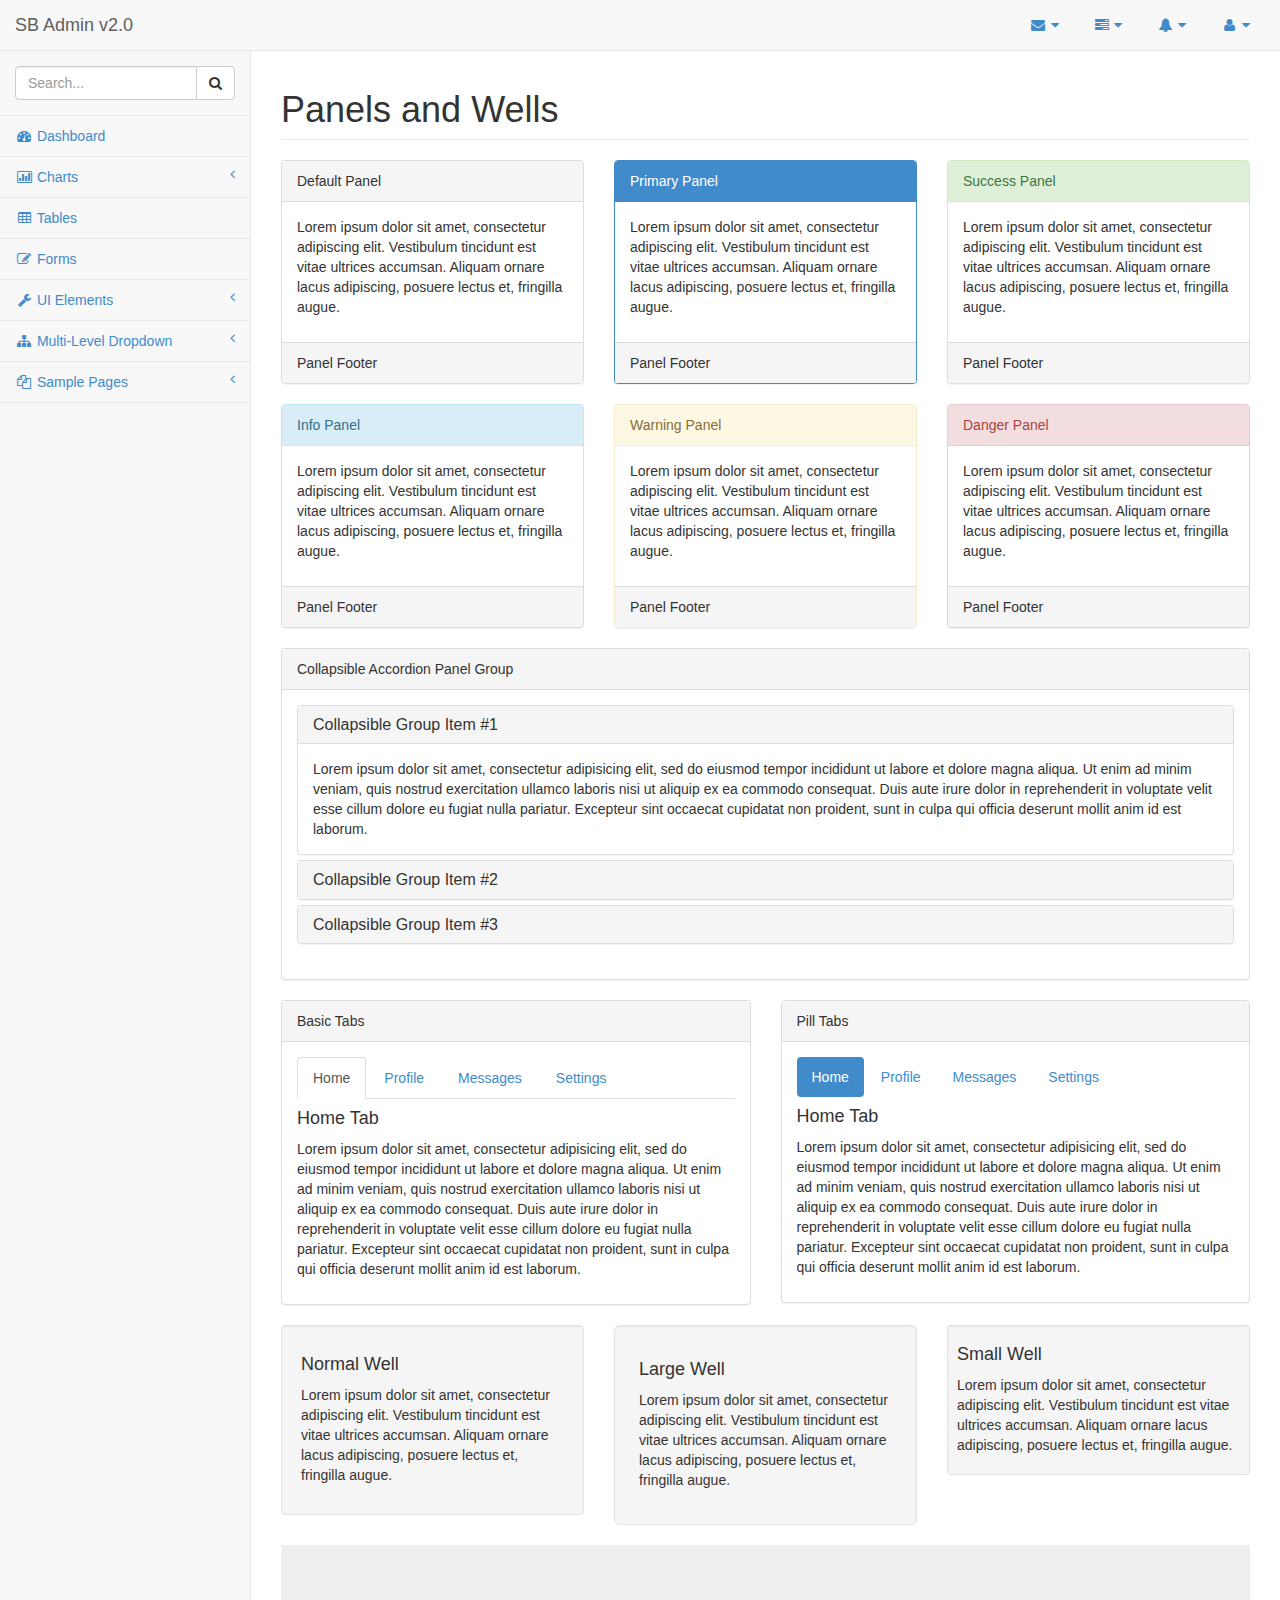
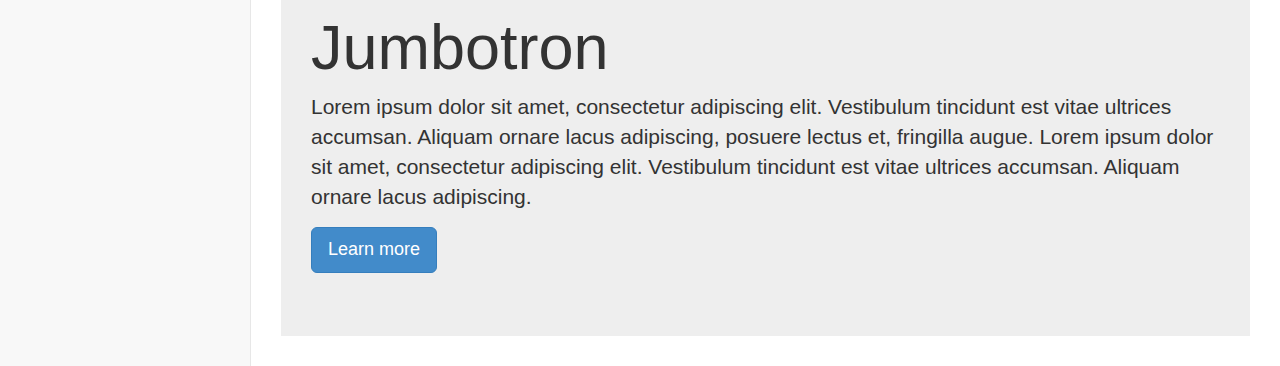
<file: server/web/src/main/webapp/admin/panels-wells.html>
<!DOCTYPE html>
<html>

<head>

    <meta charset="utf-8">
    <meta name="viewport" content="width=device-width, initial-scale=1.0">

    <title>Start Bootstrap - SB Admin Version 2.0 Demo</title>

    <!-- Core CSS - Include with every page -->
    <link href="css/bootstrap.min.css" rel="stylesheet">
    <link href="font-awesome/css/font-awesome.css" rel="stylesheet">

    <!-- Page-Level Plugin CSS - Panels and Wells -->

    <!-- SB Admin CSS - Include with every page -->
    <link href="css/sb-admin.css" rel="stylesheet">

</head>

<body>

    <div id="wrapper">

        <nav class="navbar navbar-default navbar-fixed-top" role="navigation" style="margin-bottom: 0">
            <div class="navbar-header">
                <button type="button" class="navbar-toggle" data-toggle="collapse" data-target=".sidebar-collapse">
                    <span class="sr-only">Toggle navigation</span>
                    <span class="icon-bar"></span>
                    <span class="icon-bar"></span>
                    <span class="icon-bar"></span>
                </button>
                <a class="navbar-brand" href="index.html">SB Admin v2.0</a>
            </div>
            <!-- /.navbar-header -->

            <ul class="nav navbar-top-links navbar-right">
                <li class="dropdown">
                    <a class="dropdown-toggle" data-toggle="dropdown" href="#">
                        <i class="fa fa-envelope fa-fw"></i>  <i class="fa fa-caret-down"></i>
                    </a>
                    <ul class="dropdown-menu dropdown-messages">
                        <li>
                            <a href="#">
                                <div>
                                    <strong>John Smith</strong>
                                    <span class="pull-right text-muted">
                                        <em>Yesterday</em>
                                    </span>
                                </div>
                                <div>Lorem ipsum dolor sit amet, consectetur adipiscing elit. Pellentesque eleifend...</div>
                            </a>
                        </li>
                        <li class="divider"></li>
                        <li>
                            <a href="#">
                                <div>
                                    <strong>John Smith</strong>
                                    <span class="pull-right text-muted">
                                        <em>Yesterday</em>
                                    </span>
                                </div>
                                <div>Lorem ipsum dolor sit amet, consectetur adipiscing elit. Pellentesque eleifend...</div>
                            </a>
                        </li>
                        <li class="divider"></li>
                        <li>
                            <a href="#">
                                <div>
                                    <strong>John Smith</strong>
                                    <span class="pull-right text-muted">
                                        <em>Yesterday</em>
                                    </span>
                                </div>
                                <div>Lorem ipsum dolor sit amet, consectetur adipiscing elit. Pellentesque eleifend...</div>
                            </a>
                        </li>
                        <li class="divider"></li>
                        <li>
                            <a class="text-center" href="#">
                                <strong>Read All Messages</strong>
                                <i class="fa fa-angle-right"></i>
                            </a>
                        </li>
                    </ul>
                    <!-- /.dropdown-messages -->
                </li>
                <!-- /.dropdown -->
                <li class="dropdown">
                    <a class="dropdown-toggle" data-toggle="dropdown" href="#">
                        <i class="fa fa-tasks fa-fw"></i>  <i class="fa fa-caret-down"></i>
                    </a>
                    <ul class="dropdown-menu dropdown-tasks">
                        <li>
                            <a href="#">
                                <div>
                                    <p>
                                        <strong>Task 1</strong>
                                        <span class="pull-right text-muted">40% Complete</span>
                                    </p>
                                    <div class="progress progress-striped active">
                                        <div class="progress-bar progress-bar-success" role="progressbar" aria-valuenow="40" aria-valuemin="0" aria-valuemax="100" style="width: 40%">
                                            <span class="sr-only">40% Complete (success)</span>
                                        </div>
                                    </div>
                                </div>
                            </a>
                        </li>
                        <li class="divider"></li>
                        <li>
                            <a href="#">
                                <div>
                                    <p>
                                        <strong>Task 2</strong>
                                        <span class="pull-right text-muted">20% Complete</span>
                                    </p>
                                    <div class="progress progress-striped active">
                                        <div class="progress-bar progress-bar-info" role="progressbar" aria-valuenow="20" aria-valuemin="0" aria-valuemax="100" style="width: 20%">
                                            <span class="sr-only">20% Complete</span>
                                        </div>
                                    </div>
                                </div>
                            </a>
                        </li>
                        <li class="divider"></li>
                        <li>
                            <a href="#">
                                <div>
                                    <p>
                                        <strong>Task 3</strong>
                                        <span class="pull-right text-muted">60% Complete</span>
                                    </p>
                                    <div class="progress progress-striped active">
                                        <div class="progress-bar progress-bar-warning" role="progressbar" aria-valuenow="60" aria-valuemin="0" aria-valuemax="100" style="width: 60%">
                                            <span class="sr-only">60% Complete (warning)</span>
                                        </div>
                                    </div>
                                </div>
                            </a>
                        </li>
                        <li class="divider"></li>
                        <li>
                            <a href="#">
                                <div>
                                    <p>
                                        <strong>Task 4</strong>
                                        <span class="pull-right text-muted">80% Complete</span>
                                    </p>
                                    <div class="progress progress-striped active">
                                        <div class="progress-bar progress-bar-danger" role="progressbar" aria-valuenow="80" aria-valuemin="0" aria-valuemax="100" style="width: 80%">
                                            <span class="sr-only">80% Complete (danger)</span>
                                        </div>
                                    </div>
                                </div>
                            </a>
                        </li>
                        <li class="divider"></li>
                        <li>
                            <a class="text-center" href="#">
                                <strong>See All Tasks</strong>
                                <i class="fa fa-angle-right"></i>
                            </a>
                        </li>
                    </ul>
                    <!-- /.dropdown-tasks -->
                </li>
                <!-- /.dropdown -->
                <li class="dropdown">
                    <a class="dropdown-toggle" data-toggle="dropdown" href="#">
                        <i class="fa fa-bell fa-fw"></i>  <i class="fa fa-caret-down"></i>
                    </a>
                    <ul class="dropdown-menu dropdown-alerts">
                        <li>
                            <a href="#">
                                <div>
                                    <i class="fa fa-comment fa-fw"></i> New Comment
                                    <span class="pull-right text-muted small">4 minutes ago</span>
                                </div>
                            </a>
                        </li>
                        <li class="divider"></li>
                        <li>
                            <a href="#">
                                <div>
                                    <i class="fa fa-twitter fa-fw"></i> 3 New Followers
                                    <span class="pull-right text-muted small">12 minutes ago</span>
                                </div>
                            </a>
                        </li>
                        <li class="divider"></li>
                        <li>
                            <a href="#">
                                <div>
                                    <i class="fa fa-envelope fa-fw"></i> Message Sent
                                    <span class="pull-right text-muted small">4 minutes ago</span>
                                </div>
                            </a>
                        </li>
                        <li class="divider"></li>
                        <li>
                            <a href="#">
                                <div>
                                    <i class="fa fa-tasks fa-fw"></i> New Task
                                    <span class="pull-right text-muted small">4 minutes ago</span>
                                </div>
                            </a>
                        </li>
                        <li class="divider"></li>
                        <li>
                            <a href="#">
                                <div>
                                    <i class="fa fa-upload fa-fw"></i> Server Rebooted
                                    <span class="pull-right text-muted small">4 minutes ago</span>
                                </div>
                            </a>
                        </li>
                        <li class="divider"></li>
                        <li>
                            <a class="text-center" href="#">
                                <strong>See All Alerts</strong>
                                <i class="fa fa-angle-right"></i>
                            </a>
                        </li>
                    </ul>
                    <!-- /.dropdown-alerts -->
                </li>
                <!-- /.dropdown -->
                <li class="dropdown">
                    <a class="dropdown-toggle" data-toggle="dropdown" href="#">
                        <i class="fa fa-user fa-fw"></i>  <i class="fa fa-caret-down"></i>
                    </a>
                    <ul class="dropdown-menu dropdown-user">
                        <li><a href="#"><i class="fa fa-user fa-fw"></i> User Profile</a>
                        </li>
                        <li><a href="#"><i class="fa fa-gear fa-fw"></i> Settings</a>
                        </li>
                        <li class="divider"></li>
                        <li><a href="login.html"><i class="fa fa-sign-out fa-fw"></i> Logout</a>
                        </li>
                    </ul>
                    <!-- /.dropdown-user -->
                </li>
                <!-- /.dropdown -->
            </ul>
            <!-- /.navbar-top-links -->

            <div class="navbar-default navbar-static-side" role="navigation">
                <div class="sidebar-collapse">
                    <ul class="nav" id="side-menu">
                        <li class="sidebar-search">
                            <div class="input-group custom-search-form">
                                <input type="text" class="form-control" placeholder="Search...">
                                <span class="input-group-btn">
                                <button class="btn btn-default" type="button">
                                    <i class="fa fa-search"></i>
                                </button>
                            </span>
                            </div>
                            <!-- /input-group -->
                        </li>
                        <li>
                            <a href="index.html"><i class="fa fa-dashboard fa-fw"></i> Dashboard</a>
                        </li>
                        <li>
                            <a href="#"><i class="fa fa-bar-chart-o fa-fw"></i> Charts<span class="fa arrow"></span></a>
                            <ul class="nav nav-second-level">
                                <li>
                                    <a href="flot.html">Flot Charts</a>
                                </li>
                                <li>
                                    <a href="morris.html">Morris.js Charts</a>
                                </li>
                            </ul>
                            <!-- /.nav-second-level -->
                        </li>
                        <li>
                            <a href="tables.html"><i class="fa fa-table fa-fw"></i> Tables</a>
                        </li>
                        <li>
                            <a href="forms.html"><i class="fa fa-edit fa-fw"></i> Forms</a>
                        </li>
                        <li>
                            <a href="#"><i class="fa fa-wrench fa-fw"></i> UI Elements<span class="fa arrow"></span></a>
                            <ul class="nav nav-second-level">
                                <li>
                                    <a href="panels-wells.html">Panels and Wells</a>
                                </li>
                                <li>
                                    <a href="buttons.html">Buttons</a>
                                </li>
                                <li>
                                    <a href="notifications.html">Notifications</a>
                                </li>
                                <li>
                                    <a href="typography.html">Typography</a>
                                </li>
                                <li>
                                    <a href="grid.html">Grid</a>
                                </li>
                            </ul>
                            <!-- /.nav-second-level -->
                        </li>
                        <li>
                            <a href="#"><i class="fa fa-sitemap fa-fw"></i> Multi-Level Dropdown<span class="fa arrow"></span></a>
                            <ul class="nav nav-second-level">
                                <li>
                                    <a href="#">Second Level Item</a>
                                </li>
                                <li>
                                    <a href="#">Second Level Item</a>
                                </li>
                                <li>
                                    <a href="#">Third Level <span class="fa arrow"></span></a>
                                    <ul class="nav nav-third-level">
                                        <li>
                                            <a href="#">Third Level Item</a>
                                        </li>
                                        <li>
                                            <a href="#">Third Level Item</a>
                                        </li>
                                        <li>
                                            <a href="#">Third Level Item</a>
                                        </li>
                                        <li>
                                            <a href="#">Third Level Item</a>
                                        </li>
                                    </ul>
                                    <!-- /.nav-third-level -->
                                </li>
                            </ul>
                            <!-- /.nav-second-level -->
                        </li>
                        <li>
                            <a href="#"><i class="fa fa-files-o fa-fw"></i> Sample Pages<span class="fa arrow"></span></a>
                            <ul class="nav nav-second-level">
                                <li>
                                    <a href="blank.html">Blank Page</a>
                                </li>
                                <li>
                                    <a href="login.html">Login Page</a>
                                </li>
                            </ul>
                            <!-- /.nav-second-level -->
                        </li>
                    </ul>
                    <!-- /#side-menu -->
                </div>
                <!-- /.sidebar-collapse -->
            </div>
            <!-- /.navbar-static-side -->
        </nav>

        <div id="page-wrapper">
            <div class="row">
                <div class="col-lg-12">
                    <h1 class="page-header">Panels and Wells</h1>
                </div>
                <!-- /.col-lg-12 -->
            </div>
            <!-- /.row -->
            <div class="row">
                <div class="col-lg-4">
                    <div class="panel panel-default">
                        <div class="panel-heading">
                            Default Panel
                        </div>
                        <div class="panel-body">
                            <p>Lorem ipsum dolor sit amet, consectetur adipiscing elit. Vestibulum tincidunt est vitae ultrices accumsan. Aliquam ornare lacus adipiscing, posuere lectus et, fringilla augue.</p>
                        </div>
                        <div class="panel-footer">
                            Panel Footer
                        </div>
                    </div>
                </div>
                <!-- /.col-lg-4 -->
                <div class="col-lg-4">
                    <div class="panel panel-primary">
                        <div class="panel-heading">
                            Primary Panel
                        </div>
                        <div class="panel-body">
                            <p>Lorem ipsum dolor sit amet, consectetur adipiscing elit. Vestibulum tincidunt est vitae ultrices accumsan. Aliquam ornare lacus adipiscing, posuere lectus et, fringilla augue.</p>
                        </div>
                        <div class="panel-footer">
                            Panel Footer
                        </div>
                    </div>
                </div>
                <!-- /.col-lg-4 -->
                <div class="col-lg-4">
                    <div class="panel panel-success">
                        <div class="panel-heading">
                            Success Panel
                        </div>
                        <div class="panel-body">
                            <p>Lorem ipsum dolor sit amet, consectetur adipiscing elit. Vestibulum tincidunt est vitae ultrices accumsan. Aliquam ornare lacus adipiscing, posuere lectus et, fringilla augue.</p>
                        </div>
                        <div class="panel-footer">
                            Panel Footer
                        </div>
                    </div>
                </div>
                <!-- /.col-lg-4 -->
            </div>
            <!-- /.row -->
            <div class="row">
                <div class="col-lg-4">
                    <div class="panel panel-info">
                        <div class="panel-heading">
                            Info Panel
                        </div>
                        <div class="panel-body">
                            <p>Lorem ipsum dolor sit amet, consectetur adipiscing elit. Vestibulum tincidunt est vitae ultrices accumsan. Aliquam ornare lacus adipiscing, posuere lectus et, fringilla augue.</p>
                        </div>
                        <div class="panel-footer">
                            Panel Footer
                        </div>
                    </div>
                </div>
                <!-- /.col-lg-4 -->
                <div class="col-lg-4">
                    <div class="panel panel-warning">
                        <div class="panel-heading">
                            Warning Panel
                        </div>
                        <div class="panel-body">
                            <p>Lorem ipsum dolor sit amet, consectetur adipiscing elit. Vestibulum tincidunt est vitae ultrices accumsan. Aliquam ornare lacus adipiscing, posuere lectus et, fringilla augue.</p>
                        </div>
                        <div class="panel-footer">
                            Panel Footer
                        </div>
                    </div>
                </div>
                <!-- /.col-lg-4 -->
                <div class="col-lg-4">
                    <div class="panel panel-danger">
                        <div class="panel-heading">
                            Danger Panel
                        </div>
                        <div class="panel-body">
                            <p>Lorem ipsum dolor sit amet, consectetur adipiscing elit. Vestibulum tincidunt est vitae ultrices accumsan. Aliquam ornare lacus adipiscing, posuere lectus et, fringilla augue.</p>
                        </div>
                        <div class="panel-footer">
                            Panel Footer
                        </div>
                    </div>
                </div>
                <!-- /.col-lg-4 -->
            </div>
            <!-- /.row -->
            <div class="row">
                <div class="col-lg-12">
                    <div class="panel panel-default">
                        <div class="panel-heading">
                            Collapsible Accordion Panel Group
                        </div>
                        <!-- .panel-heading -->
                        <div class="panel-body">
                            <div class="panel-group" id="accordion">
                                <div class="panel panel-default">
                                    <div class="panel-heading">
                                        <h4 class="panel-title">
                                            <a data-toggle="collapse" data-parent="#accordion" href="#collapseOne">Collapsible Group Item #1</a>
                                        </h4>
                                    </div>
                                    <div id="collapseOne" class="panel-collapse collapse in">
                                        <div class="panel-body">
                                            Lorem ipsum dolor sit amet, consectetur adipisicing elit, sed do eiusmod tempor incididunt ut labore et dolore magna aliqua. Ut enim ad minim veniam, quis nostrud exercitation ullamco laboris nisi ut aliquip ex ea commodo consequat. Duis aute irure dolor in reprehenderit in voluptate velit esse cillum dolore eu fugiat nulla pariatur. Excepteur sint occaecat cupidatat non proident, sunt in culpa qui officia deserunt mollit anim id est laborum.
                                        </div>
                                    </div>
                                </div>
                                <div class="panel panel-default">
                                    <div class="panel-heading">
                                        <h4 class="panel-title">
                                            <a data-toggle="collapse" data-parent="#accordion" href="#collapseTwo">Collapsible Group Item #2</a>
                                        </h4>
                                    </div>
                                    <div id="collapseTwo" class="panel-collapse collapse">
                                        <div class="panel-body">
                                            Lorem ipsum dolor sit amet, consectetur adipisicing elit, sed do eiusmod tempor incididunt ut labore et dolore magna aliqua. Ut enim ad minim veniam, quis nostrud exercitation ullamco laboris nisi ut aliquip ex ea commodo consequat. Duis aute irure dolor in reprehenderit in voluptate velit esse cillum dolore eu fugiat nulla pariatur. Excepteur sint occaecat cupidatat non proident, sunt in culpa qui officia deserunt mollit anim id est laborum.
                                        </div>
                                    </div>
                                </div>
                                <div class="panel panel-default">
                                    <div class="panel-heading">
                                        <h4 class="panel-title">
                                            <a data-toggle="collapse" data-parent="#accordion" href="#collapseThree">Collapsible Group Item #3</a>
                                        </h4>
                                    </div>
                                    <div id="collapseThree" class="panel-collapse collapse">
                                        <div class="panel-body">
                                            Lorem ipsum dolor sit amet, consectetur adipisicing elit, sed do eiusmod tempor incididunt ut labore et dolore magna aliqua. Ut enim ad minim veniam, quis nostrud exercitation ullamco laboris nisi ut aliquip ex ea commodo consequat. Duis aute irure dolor in reprehenderit in voluptate velit esse cillum dolore eu fugiat nulla pariatur. Excepteur sint occaecat cupidatat non proident, sunt in culpa qui officia deserunt mollit anim id est laborum.
                                        </div>
                                    </div>
                                </div>
                            </div>
                        </div>
                        <!-- .panel-body -->
                    </div>
                    <!-- /.panel -->
                </div>
                <!-- /.col-lg-12 -->
            </div>
            <!-- /.row -->
            <div class="row">
                <div class="col-lg-6">
                    <div class="panel panel-default">
                        <div class="panel-heading">
                            Basic Tabs
                        </div>
                        <!-- /.panel-heading -->
                        <div class="panel-body">
                            <!-- Nav tabs -->
                            <ul class="nav nav-tabs">
                                <li class="active"><a href="#home" data-toggle="tab">Home</a>
                                </li>
                                <li><a href="#profile" data-toggle="tab">Profile</a>
                                </li>
                                <li><a href="#messages" data-toggle="tab">Messages</a>
                                </li>
                                <li><a href="#settings" data-toggle="tab">Settings</a>
                                </li>
                            </ul>

                            <!-- Tab panes -->
                            <div class="tab-content">
                                <div class="tab-pane fade in active" id="home">
                                    <h4>Home Tab</h4>
                                    <p>Lorem ipsum dolor sit amet, consectetur adipisicing elit, sed do eiusmod tempor incididunt ut labore et dolore magna aliqua. Ut enim ad minim veniam, quis nostrud exercitation ullamco laboris nisi ut aliquip ex ea commodo consequat. Duis aute irure dolor in reprehenderit in voluptate velit esse cillum dolore eu fugiat nulla pariatur. Excepteur sint occaecat cupidatat non proident, sunt in culpa qui officia deserunt mollit anim id est laborum.</p>
                                </div>
                                <div class="tab-pane fade" id="profile">
                                    <h4>Profile Tab</h4>
                                    <p>Lorem ipsum dolor sit amet, consectetur adipisicing elit, sed do eiusmod tempor incididunt ut labore et dolore magna aliqua. Ut enim ad minim veniam, quis nostrud exercitation ullamco laboris nisi ut aliquip ex ea commodo consequat. Duis aute irure dolor in reprehenderit in voluptate velit esse cillum dolore eu fugiat nulla pariatur. Excepteur sint occaecat cupidatat non proident, sunt in culpa qui officia deserunt mollit anim id est laborum.</p>
                                </div>
                                <div class="tab-pane fade" id="messages">
                                    <h4>Messages Tab</h4>
                                    <p>Lorem ipsum dolor sit amet, consectetur adipisicing elit, sed do eiusmod tempor incididunt ut labore et dolore magna aliqua. Ut enim ad minim veniam, quis nostrud exercitation ullamco laboris nisi ut aliquip ex ea commodo consequat. Duis aute irure dolor in reprehenderit in voluptate velit esse cillum dolore eu fugiat nulla pariatur. Excepteur sint occaecat cupidatat non proident, sunt in culpa qui officia deserunt mollit anim id est laborum.</p>
                                </div>
                                <div class="tab-pane fade" id="settings">
                                    <h4>Settings Tab</h4>
                                    <p>Lorem ipsum dolor sit amet, consectetur adipisicing elit, sed do eiusmod tempor incididunt ut labore et dolore magna aliqua. Ut enim ad minim veniam, quis nostrud exercitation ullamco laboris nisi ut aliquip ex ea commodo consequat. Duis aute irure dolor in reprehenderit in voluptate velit esse cillum dolore eu fugiat nulla pariatur. Excepteur sint occaecat cupidatat non proident, sunt in culpa qui officia deserunt mollit anim id est laborum.</p>
                                </div>
                            </div>
                        </div>
                        <!-- /.panel-body -->
                    </div>
                    <!-- /.panel -->
                </div>
                <!-- /.col-lg-6 -->
                <div class="col-lg-6">
                    <div class="panel panel-default">
                        <div class="panel-heading">
                            Pill Tabs
                        </div>
                        <!-- /.panel-heading -->
                        <div class="panel-body">
                            <!-- Nav tabs -->
                            <ul class="nav nav-pills">
                                <li class="active"><a href="#home-pills" data-toggle="tab">Home</a>
                                </li>
                                <li><a href="#profile-pills" data-toggle="tab">Profile</a>
                                </li>
                                <li><a href="#messages-pills" data-toggle="tab">Messages</a>
                                </li>
                                <li><a href="#settings-pills" data-toggle="tab">Settings</a>
                                </li>
                            </ul>

                            <!-- Tab panes -->
                            <div class="tab-content">
                                <div class="tab-pane fade in active" id="home-pills">
                                    <h4>Home Tab</h4>
                                    <p>Lorem ipsum dolor sit amet, consectetur adipisicing elit, sed do eiusmod tempor incididunt ut labore et dolore magna aliqua. Ut enim ad minim veniam, quis nostrud exercitation ullamco laboris nisi ut aliquip ex ea commodo consequat. Duis aute irure dolor in reprehenderit in voluptate velit esse cillum dolore eu fugiat nulla pariatur. Excepteur sint occaecat cupidatat non proident, sunt in culpa qui officia deserunt mollit anim id est laborum.</p>
                                </div>
                                <div class="tab-pane fade" id="profile-pills">
                                    <h4>Profile Tab</h4>
                                    <p>Lorem ipsum dolor sit amet, consectetur adipisicing elit, sed do eiusmod tempor incididunt ut labore et dolore magna aliqua. Ut enim ad minim veniam, quis nostrud exercitation ullamco laboris nisi ut aliquip ex ea commodo consequat. Duis aute irure dolor in reprehenderit in voluptate velit esse cillum dolore eu fugiat nulla pariatur. Excepteur sint occaecat cupidatat non proident, sunt in culpa qui officia deserunt mollit anim id est laborum.</p>
                                </div>
                                <div class="tab-pane fade" id="messages-pills">
                                    <h4>Messages Tab</h4>
                                    <p>Lorem ipsum dolor sit amet, consectetur adipisicing elit, sed do eiusmod tempor incididunt ut labore et dolore magna aliqua. Ut enim ad minim veniam, quis nostrud exercitation ullamco laboris nisi ut aliquip ex ea commodo consequat. Duis aute irure dolor in reprehenderit in voluptate velit esse cillum dolore eu fugiat nulla pariatur. Excepteur sint occaecat cupidatat non proident, sunt in culpa qui officia deserunt mollit anim id est laborum.</p>
                                </div>
                                <div class="tab-pane fade" id="settings-pills">
                                    <h4>Settings Tab</h4>
                                    <p>Lorem ipsum dolor sit amet, consectetur adipisicing elit, sed do eiusmod tempor incididunt ut labore et dolore magna aliqua. Ut enim ad minim veniam, quis nostrud exercitation ullamco laboris nisi ut aliquip ex ea commodo consequat. Duis aute irure dolor in reprehenderit in voluptate velit esse cillum dolore eu fugiat nulla pariatur. Excepteur sint occaecat cupidatat non proident, sunt in culpa qui officia deserunt mollit anim id est laborum.</p>
                                </div>
                            </div>
                        </div>
                        <!-- /.panel-body -->
                    </div>
                    <!-- /.panel -->
                </div>
                <!-- /.col-lg-6 -->
            </div>
            <!-- /.row -->
            <div class="row">
                <div class="col-lg-4">
                    <div class="well">
                        <h4>Normal Well</h4>
                        <p>Lorem ipsum dolor sit amet, consectetur adipiscing elit. Vestibulum tincidunt est vitae ultrices accumsan. Aliquam ornare lacus adipiscing, posuere lectus et, fringilla augue.</p>
                    </div>
                </div>
                <!-- /.col-lg-4 -->
                <div class="col-lg-4">
                    <div class="well well-lg">
                        <h4>Large Well</h4>
                        <p>Lorem ipsum dolor sit amet, consectetur adipiscing elit. Vestibulum tincidunt est vitae ultrices accumsan. Aliquam ornare lacus adipiscing, posuere lectus et, fringilla augue.</p>
                    </div>
                </div>
                <!-- /.col-lg-4 -->
                <div class="col-lg-4">
                    <div class="well well-sm">
                        <h4>Small Well</h4>
                        <p>Lorem ipsum dolor sit amet, consectetur adipiscing elit. Vestibulum tincidunt est vitae ultrices accumsan. Aliquam ornare lacus adipiscing, posuere lectus et, fringilla augue.</p>
                    </div>
                </div>
                <!-- /.col-lg-4 -->
            </div>
            <!-- /.row -->
            <div class="row">
                <div class="col-lg-12">
                    <div class="jumbotron">
                        <h1>Jumbotron</h1>
                        <p>Lorem ipsum dolor sit amet, consectetur adipiscing elit. Vestibulum tincidunt est vitae ultrices accumsan. Aliquam ornare lacus adipiscing, posuere lectus et, fringilla augue. Lorem ipsum dolor sit amet, consectetur adipiscing elit. Vestibulum tincidunt est vitae ultrices accumsan. Aliquam ornare lacus adipiscing.</p>
                        <p><a class="btn btn-primary btn-lg" role="button">Learn more</a>
                        </p>
                    </div>
                </div>
                <!-- /.col-lg-12 -->
            </div>
            <!-- /.row -->
        </div>
        <!-- /#page-wrapper -->

    </div>
    <!-- /#wrapper -->

    <!-- Core Scripts - Include with every page -->
    <script src="js/jquery-1.10.2.js"></script>
    <script src="js/bootstrap.min.js"></script>
    <script src="js/plugins/metisMenu/jquery.metisMenu.js"></script>

    <!-- Page-Level Plugin Scripts - Panels and Wells -->

    <!-- SB Admin Scripts - Include with every page -->
    <script src="js/sb-admin.js"></script>

    <!-- Page-Level Demo Scripts - Panels and Wells - Use for reference -->

</body>

</html>
</file>
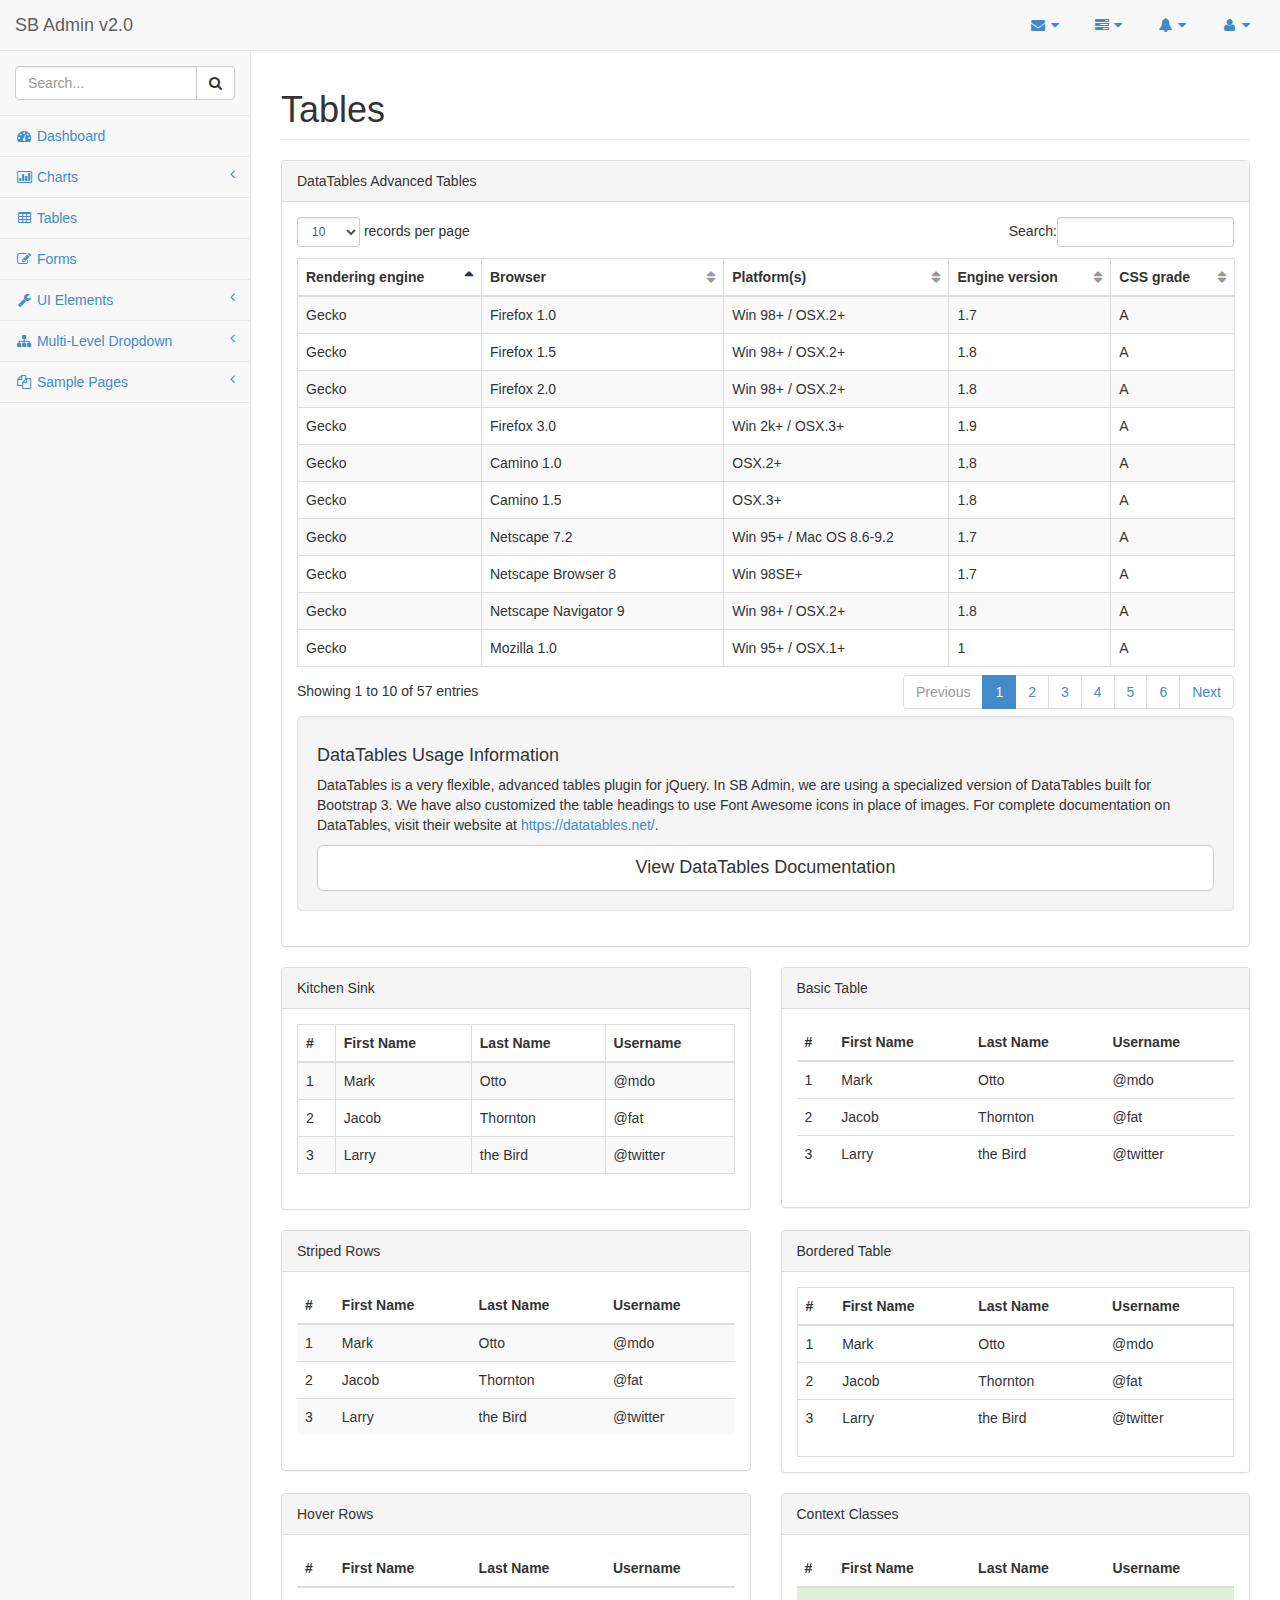
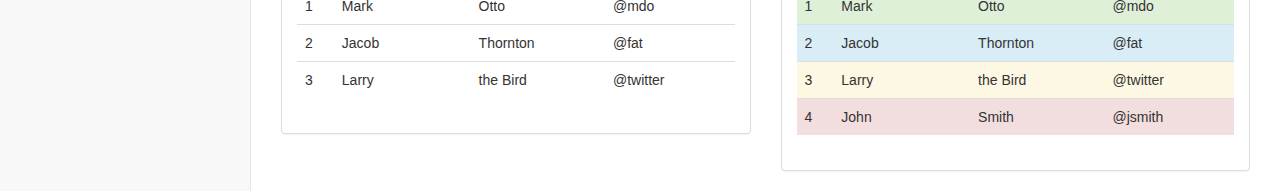
<file: server/web/src/main/webapp/admin/tables.html>
<!DOCTYPE html>
<html>

<head>

    <meta charset="utf-8">
    <meta name="viewport" content="width=device-width, initial-scale=1.0">

    <title>Start Bootstrap - SB Admin Version 2.0 Demo</title>

    <!-- Core CSS - Include with every page -->
    <link href="css/bootstrap.min.css" rel="stylesheet">
    <link href="font-awesome/css/font-awesome.css" rel="stylesheet">

    <!-- Page-Level Plugin CSS - Tables -->
    <link href="css/plugins/dataTables/dataTables.bootstrap.css" rel="stylesheet">

    <!-- SB Admin CSS - Include with every page -->
    <link href="css/sb-admin.css" rel="stylesheet">

</head>

<body>

    <div id="wrapper">

        <nav class="navbar navbar-default navbar-fixed-top" role="navigation" style="margin-bottom: 0">
            <div class="navbar-header">
                <button type="button" class="navbar-toggle" data-toggle="collapse" data-target=".sidebar-collapse">
                    <span class="sr-only">Toggle navigation</span>
                    <span class="icon-bar"></span>
                    <span class="icon-bar"></span>
                    <span class="icon-bar"></span>
                </button>
                <a class="navbar-brand" href="index.html">SB Admin v2.0</a>
            </div>
            <!-- /.navbar-header -->

            <ul class="nav navbar-top-links navbar-right">
                <li class="dropdown">
                    <a class="dropdown-toggle" data-toggle="dropdown" href="#">
                        <i class="fa fa-envelope fa-fw"></i>  <i class="fa fa-caret-down"></i>
                    </a>
                    <ul class="dropdown-menu dropdown-messages">
                        <li>
                            <a href="#">
                                <div>
                                    <strong>John Smith</strong>
                                    <span class="pull-right text-muted">
                                        <em>Yesterday</em>
                                    </span>
                                </div>
                                <div>Lorem ipsum dolor sit amet, consectetur adipiscing elit. Pellentesque eleifend...</div>
                            </a>
                        </li>
                        <li class="divider"></li>
                        <li>
                            <a href="#">
                                <div>
                                    <strong>John Smith</strong>
                                    <span class="pull-right text-muted">
                                        <em>Yesterday</em>
                                    </span>
                                </div>
                                <div>Lorem ipsum dolor sit amet, consectetur adipiscing elit. Pellentesque eleifend...</div>
                            </a>
                        </li>
                        <li class="divider"></li>
                        <li>
                            <a href="#">
                                <div>
                                    <strong>John Smith</strong>
                                    <span class="pull-right text-muted">
                                        <em>Yesterday</em>
                                    </span>
                                </div>
                                <div>Lorem ipsum dolor sit amet, consectetur adipiscing elit. Pellentesque eleifend...</div>
                            </a>
                        </li>
                        <li class="divider"></li>
                        <li>
                            <a class="text-center" href="#">
                                <strong>Read All Messages</strong>
                                <i class="fa fa-angle-right"></i>
                            </a>
                        </li>
                    </ul>
                    <!-- /.dropdown-messages -->
                </li>
                <!-- /.dropdown -->
                <li class="dropdown">
                    <a class="dropdown-toggle" data-toggle="dropdown" href="#">
                        <i class="fa fa-tasks fa-fw"></i>  <i class="fa fa-caret-down"></i>
                    </a>
                    <ul class="dropdown-menu dropdown-tasks">
                        <li>
                            <a href="#">
                                <div>
                                    <p>
                                        <strong>Task 1</strong>
                                        <span class="pull-right text-muted">40% Complete</span>
                                    </p>
                                    <div class="progress progress-striped active">
                                        <div class="progress-bar progress-bar-success" role="progressbar" aria-valuenow="40" aria-valuemin="0" aria-valuemax="100" style="width: 40%">
                                            <span class="sr-only">40% Complete (success)</span>
                                        </div>
                                    </div>
                                </div>
                            </a>
                        </li>
                        <li class="divider"></li>
                        <li>
                            <a href="#">
                                <div>
                                    <p>
                                        <strong>Task 2</strong>
                                        <span class="pull-right text-muted">20% Complete</span>
                                    </p>
                                    <div class="progress progress-striped active">
                                        <div class="progress-bar progress-bar-info" role="progressbar" aria-valuenow="20" aria-valuemin="0" aria-valuemax="100" style="width: 20%">
                                            <span class="sr-only">20% Complete</span>
                                        </div>
                                    </div>
                                </div>
                            </a>
                        </li>
                        <li class="divider"></li>
                        <li>
                            <a href="#">
                                <div>
                                    <p>
                                        <strong>Task 3</strong>
                                        <span class="pull-right text-muted">60% Complete</span>
                                    </p>
                                    <div class="progress progress-striped active">
                                        <div class="progress-bar progress-bar-warning" role="progressbar" aria-valuenow="60" aria-valuemin="0" aria-valuemax="100" style="width: 60%">
                                            <span class="sr-only">60% Complete (warning)</span>
                                        </div>
                                    </div>
                                </div>
                            </a>
                        </li>
                        <li class="divider"></li>
                        <li>
                            <a href="#">
                                <div>
                                    <p>
                                        <strong>Task 4</strong>
                                        <span class="pull-right text-muted">80% Complete</span>
                                    </p>
                                    <div class="progress progress-striped active">
                                        <div class="progress-bar progress-bar-danger" role="progressbar" aria-valuenow="80" aria-valuemin="0" aria-valuemax="100" style="width: 80%">
                                            <span class="sr-only">80% Complete (danger)</span>
                                        </div>
                                    </div>
                                </div>
                            </a>
                        </li>
                        <li class="divider"></li>
                        <li>
                            <a class="text-center" href="#">
                                <strong>See All Tasks</strong>
                                <i class="fa fa-angle-right"></i>
                            </a>
                        </li>
                    </ul>
                    <!-- /.dropdown-tasks -->
                </li>
                <!-- /.dropdown -->
                <li class="dropdown">
                    <a class="dropdown-toggle" data-toggle="dropdown" href="#">
                        <i class="fa fa-bell fa-fw"></i>  <i class="fa fa-caret-down"></i>
                    </a>
                    <ul class="dropdown-menu dropdown-alerts">
                        <li>
                            <a href="#">
                                <div>
                                    <i class="fa fa-comment fa-fw"></i> New Comment
                                    <span class="pull-right text-muted small">4 minutes ago</span>
                                </div>
                            </a>
                        </li>
                        <li class="divider"></li>
                        <li>
                            <a href="#">
                                <div>
                                    <i class="fa fa-twitter fa-fw"></i> 3 New Followers
                                    <span class="pull-right text-muted small">12 minutes ago</span>
                                </div>
                            </a>
                        </li>
                        <li class="divider"></li>
                        <li>
                            <a href="#">
                                <div>
                                    <i class="fa fa-envelope fa-fw"></i> Message Sent
                                    <span class="pull-right text-muted small">4 minutes ago</span>
                                </div>
                            </a>
                        </li>
                        <li class="divider"></li>
                        <li>
                            <a href="#">
                                <div>
                                    <i class="fa fa-tasks fa-fw"></i> New Task
                                    <span class="pull-right text-muted small">4 minutes ago</span>
                                </div>
                            </a>
                        </li>
                        <li class="divider"></li>
                        <li>
                            <a href="#">
                                <div>
                                    <i class="fa fa-upload fa-fw"></i> Server Rebooted
                                    <span class="pull-right text-muted small">4 minutes ago</span>
                                </div>
                            </a>
                        </li>
                        <li class="divider"></li>
                        <li>
                            <a class="text-center" href="#">
                                <strong>See All Alerts</strong>
                                <i class="fa fa-angle-right"></i>
                            </a>
                        </li>
                    </ul>
                    <!-- /.dropdown-alerts -->
                </li>
                <!-- /.dropdown -->
                <li class="dropdown">
                    <a class="dropdown-toggle" data-toggle="dropdown" href="#">
                        <i class="fa fa-user fa-fw"></i>  <i class="fa fa-caret-down"></i>
                    </a>
                    <ul class="dropdown-menu dropdown-user">
                        <li><a href="#"><i class="fa fa-user fa-fw"></i> User Profile</a>
                        </li>
                        <li><a href="#"><i class="fa fa-gear fa-fw"></i> Settings</a>
                        </li>
                        <li class="divider"></li>
                        <li><a href="login.html"><i class="fa fa-sign-out fa-fw"></i> Logout</a>
                        </li>
                    </ul>
                    <!-- /.dropdown-user -->
                </li>
                <!-- /.dropdown -->
            </ul>
            <!-- /.navbar-top-links -->

            <div class="navbar-default navbar-static-side" role="navigation">
                <div class="sidebar-collapse">
                    <ul class="nav" id="side-menu">
                        <li class="sidebar-search">
                            <div class="input-group custom-search-form">
                                <input type="text" class="form-control" placeholder="Search...">
                                <span class="input-group-btn">
                                <button class="btn btn-default" type="button">
                                    <i class="fa fa-search"></i>
                                </button>
                            </span>
                            </div>
                            <!-- /input-group -->
                        </li>
                        <li>
                            <a href="index.html"><i class="fa fa-dashboard fa-fw"></i> Dashboard</a>
                        </li>
                        <li>
                            <a href="#"><i class="fa fa-bar-chart-o fa-fw"></i> Charts<span class="fa arrow"></span></a>
                            <ul class="nav nav-second-level">
                                <li>
                                    <a href="flot.html">Flot Charts</a>
                                </li>
                                <li>
                                    <a href="morris.html">Morris.js Charts</a>
                                </li>
                            </ul>
                            <!-- /.nav-second-level -->
                        </li>
                        <li>
                            <a href="tables.html"><i class="fa fa-table fa-fw"></i> Tables</a>
                        </li>
                        <li>
                            <a href="forms.html"><i class="fa fa-edit fa-fw"></i> Forms</a>
                        </li>
                        <li>
                            <a href="#"><i class="fa fa-wrench fa-fw"></i> UI Elements<span class="fa arrow"></span></a>
                            <ul class="nav nav-second-level">
                                <li>
                                    <a href="panels-wells.html">Panels and Wells</a>
                                </li>
                                <li>
                                    <a href="buttons.html">Buttons</a>
                                </li>
                                <li>
                                    <a href="notifications.html">Notifications</a>
                                </li>
                                <li>
                                    <a href="typography.html">Typography</a>
                                </li>
                                <li>
                                    <a href="grid.html">Grid</a>
                                </li>
                            </ul>
                            <!-- /.nav-second-level -->
                        </li>
                        <li>
                            <a href="#"><i class="fa fa-sitemap fa-fw"></i> Multi-Level Dropdown<span class="fa arrow"></span></a>
                            <ul class="nav nav-second-level">
                                <li>
                                    <a href="#">Second Level Item</a>
                                </li>
                                <li>
                                    <a href="#">Second Level Item</a>
                                </li>
                                <li>
                                    <a href="#">Third Level <span class="fa arrow"></span></a>
                                    <ul class="nav nav-third-level">
                                        <li>
                                            <a href="#">Third Level Item</a>
                                        </li>
                                        <li>
                                            <a href="#">Third Level Item</a>
                                        </li>
                                        <li>
                                            <a href="#">Third Level Item</a>
                                        </li>
                                        <li>
                                            <a href="#">Third Level Item</a>
                                        </li>
                                    </ul>
                                    <!-- /.nav-third-level -->
                                </li>
                            </ul>
                            <!-- /.nav-second-level -->
                        </li>
                        <li>
                            <a href="#"><i class="fa fa-files-o fa-fw"></i> Sample Pages<span class="fa arrow"></span></a>
                            <ul class="nav nav-second-level">
                                <li>
                                    <a href="blank.html">Blank Page</a>
                                </li>
                                <li>
                                    <a href="login.html">Login Page</a>
                                </li>
                            </ul>
                            <!-- /.nav-second-level -->
                        </li>
                    </ul>
                    <!-- /#side-menu -->
                </div>
                <!-- /.sidebar-collapse -->
            </div>
            <!-- /.navbar-static-side -->
        </nav>

        <div id="page-wrapper">
            <div class="row">
                <div class="col-lg-12">
                    <h1 class="page-header">Tables</h1>
                </div>
                <!-- /.col-lg-12 -->
            </div>
            <!-- /.row -->
            <div class="row">
                <div class="col-lg-12">
                    <div class="panel panel-default">
                        <div class="panel-heading">
                            DataTables Advanced Tables
                        </div>
                        <!-- /.panel-heading -->
                        <div class="panel-body">
                            <div class="table-responsive">
                                <table class="table table-striped table-bordered table-hover" id="dataTables-example">
                                    <thead>
                                        <tr>
                                            <th>Rendering engine</th>
                                            <th>Browser</th>
                                            <th>Platform(s)</th>
                                            <th>Engine version</th>
                                            <th>CSS grade</th>
                                        </tr>
                                    </thead>
                                    <tbody>
                                        <tr class="odd gradeX">
                                            <td>Trident</td>
                                            <td>Internet Explorer 4.0</td>
                                            <td>Win 95+</td>
                                            <td class="center">4</td>
                                            <td class="center">X</td>
                                        </tr>
                                        <tr class="even gradeC">
                                            <td>Trident</td>
                                            <td>Internet Explorer 5.0</td>
                                            <td>Win 95+</td>
                                            <td class="center">5</td>
                                            <td class="center">C</td>
                                        </tr>
                                        <tr class="odd gradeA">
                                            <td>Trident</td>
                                            <td>Internet Explorer 5.5</td>
                                            <td>Win 95+</td>
                                            <td class="center">5.5</td>
                                            <td class="center">A</td>
                                        </tr>
                                        <tr class="even gradeA">
                                            <td>Trident</td>
                                            <td>Internet Explorer 6</td>
                                            <td>Win 98+</td>
                                            <td class="center">6</td>
                                            <td class="center">A</td>
                                        </tr>
                                        <tr class="odd gradeA">
                                            <td>Trident</td>
                                            <td>Internet Explorer 7</td>
                                            <td>Win XP SP2+</td>
                                            <td class="center">7</td>
                                            <td class="center">A</td>
                                        </tr>
                                        <tr class="even gradeA">
                                            <td>Trident</td>
                                            <td>AOL browser (AOL desktop)</td>
                                            <td>Win XP</td>
                                            <td class="center">6</td>
                                            <td class="center">A</td>
                                        </tr>
                                        <tr class="gradeA">
                                            <td>Gecko</td>
                                            <td>Firefox 1.0</td>
                                            <td>Win 98+ / OSX.2+</td>
                                            <td class="center">1.7</td>
                                            <td class="center">A</td>
                                        </tr>
                                        <tr class="gradeA">
                                            <td>Gecko</td>
                                            <td>Firefox 1.5</td>
                                            <td>Win 98+ / OSX.2+</td>
                                            <td class="center">1.8</td>
                                            <td class="center">A</td>
                                        </tr>
                                        <tr class="gradeA">
                                            <td>Gecko</td>
                                            <td>Firefox 2.0</td>
                                            <td>Win 98+ / OSX.2+</td>
                                            <td class="center">1.8</td>
                                            <td class="center">A</td>
                                        </tr>
                                        <tr class="gradeA">
                                            <td>Gecko</td>
                                            <td>Firefox 3.0</td>
                                            <td>Win 2k+ / OSX.3+</td>
                                            <td class="center">1.9</td>
                                            <td class="center">A</td>
                                        </tr>
                                        <tr class="gradeA">
                                            <td>Gecko</td>
                                            <td>Camino 1.0</td>
                                            <td>OSX.2+</td>
                                            <td class="center">1.8</td>
                                            <td class="center">A</td>
                                        </tr>
                                        <tr class="gradeA">
                                            <td>Gecko</td>
                                            <td>Camino 1.5</td>
                                            <td>OSX.3+</td>
                                            <td class="center">1.8</td>
                                            <td class="center">A</td>
                                        </tr>
                                        <tr class="gradeA">
                                            <td>Gecko</td>
                                            <td>Netscape 7.2</td>
                                            <td>Win 95+ / Mac OS 8.6-9.2</td>
                                            <td class="center">1.7</td>
                                            <td class="center">A</td>
                                        </tr>
                                        <tr class="gradeA">
                                            <td>Gecko</td>
                                            <td>Netscape Browser 8</td>
                                            <td>Win 98SE+</td>
                                            <td class="center">1.7</td>
                                            <td class="center">A</td>
                                        </tr>
                                        <tr class="gradeA">
                                            <td>Gecko</td>
                                            <td>Netscape Navigator 9</td>
                                            <td>Win 98+ / OSX.2+</td>
                                            <td class="center">1.8</td>
                                            <td class="center">A</td>
                                        </tr>
                                        <tr class="gradeA">
                                            <td>Gecko</td>
                                            <td>Mozilla 1.0</td>
                                            <td>Win 95+ / OSX.1+</td>
                                            <td class="center">1</td>
                                            <td class="center">A</td>
                                        </tr>
                                        <tr class="gradeA">
                                            <td>Gecko</td>
                                            <td>Mozilla 1.1</td>
                                            <td>Win 95+ / OSX.1+</td>
                                            <td class="center">1.1</td>
                                            <td class="center">A</td>
                                        </tr>
                                        <tr class="gradeA">
                                            <td>Gecko</td>
                                            <td>Mozilla 1.2</td>
                                            <td>Win 95+ / OSX.1+</td>
                                            <td class="center">1.2</td>
                                            <td class="center">A</td>
                                        </tr>
                                        <tr class="gradeA">
                                            <td>Gecko</td>
                                            <td>Mozilla 1.3</td>
                                            <td>Win 95+ / OSX.1+</td>
                                            <td class="center">1.3</td>
                                            <td class="center">A</td>
                                        </tr>
                                        <tr class="gradeA">
                                            <td>Gecko</td>
                                            <td>Mozilla 1.4</td>
                                            <td>Win 95+ / OSX.1+</td>
                                            <td class="center">1.4</td>
                                            <td class="center">A</td>
                                        </tr>
                                        <tr class="gradeA">
                                            <td>Gecko</td>
                                            <td>Mozilla 1.5</td>
                                            <td>Win 95+ / OSX.1+</td>
                                            <td class="center">1.5</td>
                                            <td class="center">A</td>
                                        </tr>
                                        <tr class="gradeA">
                                            <td>Gecko</td>
                                            <td>Mozilla 1.6</td>
                                            <td>Win 95+ / OSX.1+</td>
                                            <td class="center">1.6</td>
                                            <td class="center">A</td>
                                        </tr>
                                        <tr class="gradeA">
                                            <td>Gecko</td>
                                            <td>Mozilla 1.7</td>
                                            <td>Win 98+ / OSX.1+</td>
                                            <td class="center">1.7</td>
                                            <td class="center">A</td>
                                        </tr>
                                        <tr class="gradeA">
                                            <td>Gecko</td>
                                            <td>Mozilla 1.8</td>
                                            <td>Win 98+ / OSX.1+</td>
                                            <td class="center">1.8</td>
                                            <td class="center">A</td>
                                        </tr>
                                        <tr class="gradeA">
                                            <td>Gecko</td>
                                            <td>Seamonkey 1.1</td>
                                            <td>Win 98+ / OSX.2+</td>
                                            <td class="center">1.8</td>
                                            <td class="center">A</td>
                                        </tr>
                                        <tr class="gradeA">
                                            <td>Gecko</td>
                                            <td>Epiphany 2.20</td>
                                            <td>Gnome</td>
                                            <td class="center">1.8</td>
                                            <td class="center">A</td>
                                        </tr>
                                        <tr class="gradeA">
                                            <td>Webkit</td>
                                            <td>Safari 1.2</td>
                                            <td>OSX.3</td>
                                            <td class="center">125.5</td>
                                            <td class="center">A</td>
                                        </tr>
                                        <tr class="gradeA">
                                            <td>Webkit</td>
                                            <td>Safari 1.3</td>
                                            <td>OSX.3</td>
                                            <td class="center">312.8</td>
                                            <td class="center">A</td>
                                        </tr>
                                        <tr class="gradeA">
                                            <td>Webkit</td>
                                            <td>Safari 2.0</td>
                                            <td>OSX.4+</td>
                                            <td class="center">419.3</td>
                                            <td class="center">A</td>
                                        </tr>
                                        <tr class="gradeA">
                                            <td>Webkit</td>
                                            <td>Safari 3.0</td>
                                            <td>OSX.4+</td>
                                            <td class="center">522.1</td>
                                            <td class="center">A</td>
                                        </tr>
                                        <tr class="gradeA">
                                            <td>Webkit</td>
                                            <td>OmniWeb 5.5</td>
                                            <td>OSX.4+</td>
                                            <td class="center">420</td>
                                            <td class="center">A</td>
                                        </tr>
                                        <tr class="gradeA">
                                            <td>Webkit</td>
                                            <td>iPod Touch / iPhone</td>
                                            <td>iPod</td>
                                            <td class="center">420.1</td>
                                            <td class="center">A</td>
                                        </tr>
                                        <tr class="gradeA">
                                            <td>Webkit</td>
                                            <td>S60</td>
                                            <td>S60</td>
                                            <td class="center">413</td>
                                            <td class="center">A</td>
                                        </tr>
                                        <tr class="gradeA">
                                            <td>Presto</td>
                                            <td>Opera 7.0</td>
                                            <td>Win 95+ / OSX.1+</td>
                                            <td class="center">-</td>
                                            <td class="center">A</td>
                                        </tr>
                                        <tr class="gradeA">
                                            <td>Presto</td>
                                            <td>Opera 7.5</td>
                                            <td>Win 95+ / OSX.2+</td>
                                            <td class="center">-</td>
                                            <td class="center">A</td>
                                        </tr>
                                        <tr class="gradeA">
                                            <td>Presto</td>
                                            <td>Opera 8.0</td>
                                            <td>Win 95+ / OSX.2+</td>
                                            <td class="center">-</td>
                                            <td class="center">A</td>
                                        </tr>
                                        <tr class="gradeA">
                                            <td>Presto</td>
                                            <td>Opera 8.5</td>
                                            <td>Win 95+ / OSX.2+</td>
                                            <td class="center">-</td>
                                            <td class="center">A</td>
                                        </tr>
                                        <tr class="gradeA">
                                            <td>Presto</td>
                                            <td>Opera 9.0</td>
                                            <td>Win 95+ / OSX.3+</td>
                                            <td class="center">-</td>
                                            <td class="center">A</td>
                                        </tr>
                                        <tr class="gradeA">
                                            <td>Presto</td>
                                            <td>Opera 9.2</td>
                                            <td>Win 88+ / OSX.3+</td>
                                            <td class="center">-</td>
                                            <td class="center">A</td>
                                        </tr>
                                        <tr class="gradeA">
                                            <td>Presto</td>
                                            <td>Opera 9.5</td>
                                            <td>Win 88+ / OSX.3+</td>
                                            <td class="center">-</td>
                                            <td class="center">A</td>
                                        </tr>
                                        <tr class="gradeA">
                                            <td>Presto</td>
                                            <td>Opera for Wii</td>
                                            <td>Wii</td>
                                            <td class="center">-</td>
                                            <td class="center">A</td>
                                        </tr>
                                        <tr class="gradeA">
                                            <td>Presto</td>
                                            <td>Nokia N800</td>
                                            <td>N800</td>
                                            <td class="center">-</td>
                                            <td class="center">A</td>
                                        </tr>
                                        <tr class="gradeA">
                                            <td>Presto</td>
                                            <td>Nintendo DS browser</td>
                                            <td>Nintendo DS</td>
                                            <td class="center">8.5</td>
                                            <td class="center">C/A<sup>1</sup>
                                            </td>
                                        </tr>
                                        <tr class="gradeC">
                                            <td>KHTML</td>
                                            <td>Konqureror 3.1</td>
                                            <td>KDE 3.1</td>
                                            <td class="center">3.1</td>
                                            <td class="center">C</td>
                                        </tr>
                                        <tr class="gradeA">
                                            <td>KHTML</td>
                                            <td>Konqureror 3.3</td>
                                            <td>KDE 3.3</td>
                                            <td class="center">3.3</td>
                                            <td class="center">A</td>
                                        </tr>
                                        <tr class="gradeA">
                                            <td>KHTML</td>
                                            <td>Konqureror 3.5</td>
                                            <td>KDE 3.5</td>
                                            <td class="center">3.5</td>
                                            <td class="center">A</td>
                                        </tr>
                                        <tr class="gradeX">
                                            <td>Tasman</td>
                                            <td>Internet Explorer 4.5</td>
                                            <td>Mac OS 8-9</td>
                                            <td class="center">-</td>
                                            <td class="center">X</td>
                                        </tr>
                                        <tr class="gradeC">
                                            <td>Tasman</td>
                                            <td>Internet Explorer 5.1</td>
                                            <td>Mac OS 7.6-9</td>
                                            <td class="center">1</td>
                                            <td class="center">C</td>
                                        </tr>
                                        <tr class="gradeC">
                                            <td>Tasman</td>
                                            <td>Internet Explorer 5.2</td>
                                            <td>Mac OS 8-X</td>
                                            <td class="center">1</td>
                                            <td class="center">C</td>
                                        </tr>
                                        <tr class="gradeA">
                                            <td>Misc</td>
                                            <td>NetFront 3.1</td>
                                            <td>Embedded devices</td>
                                            <td class="center">-</td>
                                            <td class="center">C</td>
                                        </tr>
                                        <tr class="gradeA">
                                            <td>Misc</td>
                                            <td>NetFront 3.4</td>
                                            <td>Embedded devices</td>
                                            <td class="center">-</td>
                                            <td class="center">A</td>
                                        </tr>
                                        <tr class="gradeX">
                                            <td>Misc</td>
                                            <td>Dillo 0.8</td>
                                            <td>Embedded devices</td>
                                            <td class="center">-</td>
                                            <td class="center">X</td>
                                        </tr>
                                        <tr class="gradeX">
                                            <td>Misc</td>
                                            <td>Links</td>
                                            <td>Text only</td>
                                            <td class="center">-</td>
                                            <td class="center">X</td>
                                        </tr>
                                        <tr class="gradeX">
                                            <td>Misc</td>
                                            <td>Lynx</td>
                                            <td>Text only</td>
                                            <td class="center">-</td>
                                            <td class="center">X</td>
                                        </tr>
                                        <tr class="gradeC">
                                            <td>Misc</td>
                                            <td>IE Mobile</td>
                                            <td>Windows Mobile 6</td>
                                            <td class="center">-</td>
                                            <td class="center">C</td>
                                        </tr>
                                        <tr class="gradeC">
                                            <td>Misc</td>
                                            <td>PSP browser</td>
                                            <td>PSP</td>
                                            <td class="center">-</td>
                                            <td class="center">C</td>
                                        </tr>
                                        <tr class="gradeU">
                                            <td>Other browsers</td>
                                            <td>All others</td>
                                            <td>-</td>
                                            <td class="center">-</td>
                                            <td class="center">U</td>
                                        </tr>
                                    </tbody>
                                </table>
                            </div>
                            <!-- /.table-responsive -->
                            <div class="well">
                                <h4>DataTables Usage Information</h4>
                                <p>DataTables is a very flexible, advanced tables plugin for jQuery. In SB Admin, we are using a specialized version of DataTables built for Bootstrap 3. We have also customized the table headings to use Font Awesome icons in place of images. For complete documentation on DataTables, visit their website at <a target="_blank" href="https://datatables.net/">https://datatables.net/</a>.</p>
                                <a class="btn btn-default btn-lg btn-block" target="_blank" href="https://datatables.net/">View DataTables Documentation</a>
                            </div>
                        </div>
                        <!-- /.panel-body -->
                    </div>
                    <!-- /.panel -->
                </div>
                <!-- /.col-lg-12 -->
            </div>
            <!-- /.row -->
            <div class="row">
                <div class="col-lg-6">
                    <div class="panel panel-default">
                        <div class="panel-heading">
                            Kitchen Sink
                        </div>
                        <!-- /.panel-heading -->
                        <div class="panel-body">
                            <div class="table-responsive">
                                <table class="table table-striped table-bordered table-hover">
                                    <thead>
                                        <tr>
                                            <th>#</th>
                                            <th>First Name</th>
                                            <th>Last Name</th>
                                            <th>Username</th>
                                        </tr>
                                    </thead>
                                    <tbody>
                                        <tr>
                                            <td>1</td>
                                            <td>Mark</td>
                                            <td>Otto</td>
                                            <td>@mdo</td>
                                        </tr>
                                        <tr>
                                            <td>2</td>
                                            <td>Jacob</td>
                                            <td>Thornton</td>
                                            <td>@fat</td>
                                        </tr>
                                        <tr>
                                            <td>3</td>
                                            <td>Larry</td>
                                            <td>the Bird</td>
                                            <td>@twitter</td>
                                        </tr>
                                    </tbody>
                                </table>
                            </div>
                            <!-- /.table-responsive -->
                        </div>
                        <!-- /.panel-body -->
                    </div>
                    <!-- /.panel -->
                </div>
                <!-- /.col-lg-6 -->
                <div class="col-lg-6">
                    <div class="panel panel-default">
                        <div class="panel-heading">
                            Basic Table
                        </div>
                        <!-- /.panel-heading -->
                        <div class="panel-body">
                            <div class="table-responsive">
                                <table class="table">
                                    <thead>
                                        <tr>
                                            <th>#</th>
                                            <th>First Name</th>
                                            <th>Last Name</th>
                                            <th>Username</th>
                                        </tr>
                                    </thead>
                                    <tbody>
                                        <tr>
                                            <td>1</td>
                                            <td>Mark</td>
                                            <td>Otto</td>
                                            <td>@mdo</td>
                                        </tr>
                                        <tr>
                                            <td>2</td>
                                            <td>Jacob</td>
                                            <td>Thornton</td>
                                            <td>@fat</td>
                                        </tr>
                                        <tr>
                                            <td>3</td>
                                            <td>Larry</td>
                                            <td>the Bird</td>
                                            <td>@twitter</td>
                                        </tr>
                                    </tbody>
                                </table>
                            </div>
                            <!-- /.table-responsive -->
                        </div>
                        <!-- /.panel-body -->
                    </div>
                    <!-- /.panel -->
                </div>
                <!-- /.col-lg-6 -->
            </div>
            <!-- /.row -->
            <div class="row">
                <div class="col-lg-6">
                    <div class="panel panel-default">
                        <div class="panel-heading">
                            Striped Rows
                        </div>
                        <!-- /.panel-heading -->
                        <div class="panel-body">
                            <div class="table-responsive">
                                <table class="table table-striped">
                                    <thead>
                                        <tr>
                                            <th>#</th>
                                            <th>First Name</th>
                                            <th>Last Name</th>
                                            <th>Username</th>
                                        </tr>
                                    </thead>
                                    <tbody>
                                        <tr>
                                            <td>1</td>
                                            <td>Mark</td>
                                            <td>Otto</td>
                                            <td>@mdo</td>
                                        </tr>
                                        <tr>
                                            <td>2</td>
                                            <td>Jacob</td>
                                            <td>Thornton</td>
                                            <td>@fat</td>
                                        </tr>
                                        <tr>
                                            <td>3</td>
                                            <td>Larry</td>
                                            <td>the Bird</td>
                                            <td>@twitter</td>
                                        </tr>
                                    </tbody>
                                </table>
                            </div>
                            <!-- /.table-responsive -->
                        </div>
                        <!-- /.panel-body -->
                    </div>
                    <!-- /.panel -->
                </div>
                <!-- /.col-lg-6 -->
                <div class="col-lg-6">
                    <div class="panel panel-default">
                        <div class="panel-heading">
                            Bordered Table
                        </div>
                        <!-- /.panel-heading -->
                        <div class="panel-body">
                            <div class="table-responsive table-bordered">
                                <table class="table">
                                    <thead>
                                        <tr>
                                            <th>#</th>
                                            <th>First Name</th>
                                            <th>Last Name</th>
                                            <th>Username</th>
                                        </tr>
                                    </thead>
                                    <tbody>
                                        <tr>
                                            <td>1</td>
                                            <td>Mark</td>
                                            <td>Otto</td>
                                            <td>@mdo</td>
                                        </tr>
                                        <tr>
                                            <td>2</td>
                                            <td>Jacob</td>
                                            <td>Thornton</td>
                                            <td>@fat</td>
                                        </tr>
                                        <tr>
                                            <td>3</td>
                                            <td>Larry</td>
                                            <td>the Bird</td>
                                            <td>@twitter</td>
                                        </tr>
                                    </tbody>
                                </table>
                            </div>
                            <!-- /.table-responsive -->
                        </div>
                        <!-- /.panel-body -->
                    </div>
                    <!-- /.panel -->
                </div>
                <!-- /.col-lg-6 -->
            </div>
            <!-- /.row -->
            <div class="row">
                <div class="col-lg-6">
                    <div class="panel panel-default">
                        <div class="panel-heading">
                            Hover Rows
                        </div>
                        <!-- /.panel-heading -->
                        <div class="panel-body">
                            <div class="table-responsive">
                                <table class="table table-hover">
                                    <thead>
                                        <tr>
                                            <th>#</th>
                                            <th>First Name</th>
                                            <th>Last Name</th>
                                            <th>Username</th>
                                        </tr>
                                    </thead>
                                    <tbody>
                                        <tr>
                                            <td>1</td>
                                            <td>Mark</td>
                                            <td>Otto</td>
                                            <td>@mdo</td>
                                        </tr>
                                        <tr>
                                            <td>2</td>
                                            <td>Jacob</td>
                                            <td>Thornton</td>
                                            <td>@fat</td>
                                        </tr>
                                        <tr>
                                            <td>3</td>
                                            <td>Larry</td>
                                            <td>the Bird</td>
                                            <td>@twitter</td>
                                        </tr>
                                    </tbody>
                                </table>
                            </div>
                            <!-- /.table-responsive -->
                        </div>
                        <!-- /.panel-body -->
                    </div>
                    <!-- /.panel -->
                </div>
                <!-- /.col-lg-6 -->
                <div class="col-lg-6">
                    <div class="panel panel-default">
                        <div class="panel-heading">
                            Context Classes
                        </div>
                        <!-- /.panel-heading -->
                        <div class="panel-body">
                            <div class="table-responsive">
                                <table class="table">
                                    <thead>
                                        <tr>
                                            <th>#</th>
                                            <th>First Name</th>
                                            <th>Last Name</th>
                                            <th>Username</th>
                                        </tr>
                                    </thead>
                                    <tbody>
                                        <tr class="success">
                                            <td>1</td>
                                            <td>Mark</td>
                                            <td>Otto</td>
                                            <td>@mdo</td>
                                        </tr>
                                        <tr class="info">
                                            <td>2</td>
                                            <td>Jacob</td>
                                            <td>Thornton</td>
                                            <td>@fat</td>
                                        </tr>
                                        <tr class="warning">
                                            <td>3</td>
                                            <td>Larry</td>
                                            <td>the Bird</td>
                                            <td>@twitter</td>
                                        </tr>
                                        <tr class="danger">
                                            <td>4</td>
                                            <td>John</td>
                                            <td>Smith</td>
                                            <td>@jsmith</td>
                                        </tr>
                                    </tbody>
                                </table>
                            </div>
                            <!-- /.table-responsive -->
                        </div>
                        <!-- /.panel-body -->
                    </div>
                    <!-- /.panel -->
                </div>
                <!-- /.col-lg-6 -->
            </div>
            <!-- /.row -->
        </div>
        <!-- /#page-wrapper -->

    </div>
    <!-- /#wrapper -->

    <!-- Core Scripts - Include with every page -->
    <script src="js/jquery-1.10.2.js"></script>
    <script src="js/bootstrap.min.js"></script>
    <script src="js/plugins/metisMenu/jquery.metisMenu.js"></script>

    <!-- Page-Level Plugin Scripts - Tables -->
    <script src="js/plugins/dataTables/jquery.dataTables.js"></script>
    <script src="js/plugins/dataTables/dataTables.bootstrap.js"></script>

    <!-- SB Admin Scripts - Include with every page -->
    <script src="js/sb-admin.js"></script>

    <!-- Page-Level Demo Scripts - Tables - Use for reference -->
    <script>
    $(document).ready(function() {
        $('#dataTables-example').dataTable();
    });
    </script>

</body>

</html>
</file>
<file: server/web/src/main/webapp/admin/css/sb-admin.css>
/* Global Styles */

/* ------------------------------- */

body {
    padding-top: 100px;
    background-color: #f8f8f8;
}

@media(min-width:768px) {
    body {
        padding-top: 50px;
    }
}

/* Wrappers */

/* ------------------------------- */

#wrapper {
    width: 100%;
}

#page-wrapper {
    padding: 0 15px;
    min-height: 568px;
    background-color: #fff;
}

@media(min-width:768px) {
    #page-wrapper {
        position: inherit;
        margin: 0 0 0 250px;
        padding: 0 30px;
        min-height: 1300px;
        border-left: 1px solid #e7e7e7;
    }
}

/* Navigation */

/* ------------------------------- */

/* Top Right Navigation Dropdown Styles */

.navbar-top-links li {
    display: inline-block;
}

.navbar-top-links li:last-child {
    margin-right: 15px;
}

.navbar-top-links li a {
    padding: 15px;
    min-height: 50px;
}

.navbar-top-links .dropdown-menu li {
    display: block;
}

.navbar-top-links .dropdown-menu li:last-child {
    margin-right: 0;
}

.navbar-top-links .dropdown-menu li a {
    padding: 3px 20px;
    min-height: 0;
}

.navbar-top-links .dropdown-menu li a div {
    white-space: normal;
}

.navbar-top-links .dropdown-messages,
.navbar-top-links .dropdown-tasks,
.navbar-top-links .dropdown-alerts {
    width: 310px;
    min-width: 0;
}

.navbar-top-links .dropdown-messages {
    margin-left: 5px;
}

.navbar-top-links .dropdown-tasks {
    margin-left: -59px;
}

.navbar-top-links .dropdown-alerts {
    margin-left: -123px;
}

.navbar-top-links .dropdown-user {
    right: 0;
    left: auto;
}

/* Sidebar Menu Styles */

.navbar-static-side ul li {
    border-bottom: 1px solid #e7e7e7;
}

.sidebar-search {
    padding: 15px;
}

.arrow {
    float: right;
}

.fa.arrow:before {
    content: "\f104";
}

.active > a > .fa.arrow:before {
    content: "\f107";
}

.nav-second-level li,
.nav-third-level li {
    border-bottom: none !important;
}

.nav-second-level li a {
    padding-left: 37px;
}

.nav-third-level li a {
    padding-left: 52px;
}

@media(min-width:768px) {
    .navbar-static-side {
        z-index: 1;
        position: absolute;
        width: 250px;
        margin-top: 51px;
    }

    .navbar-top-links .dropdown-messages,
    .navbar-top-links .dropdown-tasks,
    .navbar-top-links .dropdown-alerts {
        margin-left: auto;
    }
}

@media(max-height:600px) and (max-width:767px) {
    .sidebar-collapse {
        max-height: 300px;
        overflow-y: scroll;
    }
}

@media(max-height:400px) and (max-width:767px) {
    .sidebar-collapse {
        max-height: 200px;
        overflow-y: scroll;
    }
}

/* Buttons */

/* ------------------------------- */

.btn-outline {
    color: inherit;
    background-color: transparent;
    transition: all .5s;
}

.btn-primary.btn-outline {
    color: #428bca;
}

.btn-success.btn-outline {
    color: #5cb85c;
}

.btn-info.btn-outline {
    color: #5bc0de;
}

.btn-warning.btn-outline {
    color: #f0ad4e;
}

.btn-danger.btn-outline {
    color: #d9534f;
}

.btn-primary.btn-outline:hover,
.btn-success.btn-outline:hover,
.btn-info.btn-outline:hover,
.btn-warning.btn-outline:hover,
.btn-danger.btn-outline:hover {
    color: #fff;
}

/* Pages */

/* ------------------------------- */

/* Dashboard Chat */

.chat {
    margin: 0;
    padding: 0;
    list-style: none;
}

.chat li {
    margin-bottom: 10px;
    padding-bottom: 5px;
    border-bottom: 1px dotted #B3A9A9;
}

.chat li.left .chat-body {
    margin-left: 60px;
}

.chat li.right .chat-body {
    margin-right: 60px;
}

.chat li .chat-body p {
    margin: 0;
    color: #777777;
}

.panel .slidedown .glyphicon,
.chat .glyphicon {
    margin-right: 5px;
}

.chat-panel .panel-body {
    height: 350px;
    overflow-y: scroll;
}

/* Login Page */

.login-panel {
    margin-top: 25%;
}

/* Flot Chart Containers */

.flot-chart {
    display: block;
    height: 400px;
}

.flot-chart-content {
    width: 100%;
    height: 100%;
}

/* DataTables Overrides */

table.dataTable thead .sorting,
table.dataTable thead .sorting_asc,
table.dataTable thead .sorting_desc,
table.dataTable thead .sorting_asc_disabled,
table.dataTable thead .sorting_desc_disabled {
    background: transparent;
}

table.dataTable thead .sorting_asc:after {
    content: "\f0de";
    float: right;
    font-family: fontawesome;
}

table.dataTable thead .sorting_desc:after {
    content: "\f0dd";
    float: right;
    font-family: fontawesome;
}

table.dataTable thead .sorting:after {
    content: "\f0dc";
    float: right;
    font-family: fontawesome;
    color: rgba(50,50,50,.5);
}

/* Circle Buttons */

.btn-circle {
    width: 30px;
    height: 30px;
    padding: 6px 0;
    border-radius: 15px;
    text-align: center;
    font-size: 12px;
    line-height: 1.428571429;
}

.btn-circle.btn-lg {
    width: 50px;
    height: 50px;
    padding: 10px 16px;
    border-radius: 25px;
    font-size: 18px;
    line-height: 1.33;
}

.btn-circle.btn-xl {
    width: 70px;
    height: 70px;
    padding: 10px 16px;
    border-radius: 35px;
    font-size: 24px;
    line-height: 1.33;
}

.show-grid [class^="col-"] {
    padding-top: 10px;
    padding-bottom: 10px;
    border: 1px solid #ddd;
    background-color: #eee !important;
}

.show-grid {
    margin: 15px 0;
}
</file>
<file: server/web/src/main/webapp/admin/css/plugins/social-buttons/social-buttons.css>
@import url(//netdna.bootstrapcdn.com/font-awesome/4.0.3/css/font-awesome.min.css);
/*
 * Social Buttons for Bootstrap
 *
 * Copyright 2013 Panayiotis Lipiridis
 * Licensed under the MIT License
 *
 * https://github.com/lipis/bootstrap-social
 */

.btn-social{position:relative;padding-left:44px;text-align:left;white-space:nowrap;overflow:hidden;text-overflow:ellipsis}.btn-social :first-child{position:absolute;left:0;top:0;bottom:0;width:32px;line-height:34px;font-size:1.6em;text-align:center;border-right:1px solid rgba(0,0,0,0.2)}
.btn-social.btn-lg{padding-left:61px}.btn-social.btn-lg :first-child{line-height:45px;width:45px;font-size:1.8em}
.btn-social.btn-sm{padding-left:38px}.btn-social.btn-sm :first-child{line-height:28px;width:28px;font-size:1.4em}
.btn-social.btn-xs{padding-left:30px}.btn-social.btn-xs :first-child{line-height:20px;width:20px;font-size:1.2em}
.btn-social-icon{position:relative;padding-left:44px;text-align:left;white-space:nowrap;overflow:hidden;text-overflow:ellipsis;height:34px;width:34px;padding-left:0;padding-right:0}.btn-social-icon :first-child{position:absolute;left:0;top:0;bottom:0;width:32px;line-height:34px;font-size:1.6em;text-align:center;border-right:1px solid rgba(0,0,0,0.2)}
.btn-social-icon.btn-lg{padding-left:61px}.btn-social-icon.btn-lg :first-child{line-height:45px;width:45px;font-size:1.8em}
.btn-social-icon.btn-sm{padding-left:38px}.btn-social-icon.btn-sm :first-child{line-height:28px;width:28px;font-size:1.4em}
.btn-social-icon.btn-xs{padding-left:30px}.btn-social-icon.btn-xs :first-child{line-height:20px;width:20px;font-size:1.2em}
.btn-social-icon :first-child{border:none;text-align:center;width:100% !important}
.btn-social-icon.btn-lg{height:45px;width:45px;padding-left:0;padding-right:0}
.btn-social-icon.btn-sm{height:30px;width:30px;padding-left:0;padding-right:0}
.btn-social-icon.btn-xs{height:22px;width:22px;padding-left:0;padding-right:0}
.btn-bitbucket{color:#fff;background-color:#205081;border-color:rgba(0,0,0,0.2)}.btn-bitbucket:hover,.btn-bitbucket:focus,.btn-bitbucket:active,.btn-bitbucket.active,.open .dropdown-toggle.btn-bitbucket{color:#fff;background-color:#183c60;border-color:rgba(0,0,0,0.2)}
.btn-bitbucket:active,.btn-bitbucket.active,.open .dropdown-toggle.btn-bitbucket{background-image:none}
.btn-bitbucket.disabled,.btn-bitbucket[disabled],fieldset[disabled] .btn-bitbucket,.btn-bitbucket.disabled:hover,.btn-bitbucket[disabled]:hover,fieldset[disabled] .btn-bitbucket:hover,.btn-bitbucket.disabled:focus,.btn-bitbucket[disabled]:focus,fieldset[disabled] .btn-bitbucket:focus,.btn-bitbucket.disabled:active,.btn-bitbucket[disabled]:active,fieldset[disabled] .btn-bitbucket:active,.btn-bitbucket.disabled.active,.btn-bitbucket[disabled].active,fieldset[disabled] .btn-bitbucket.active{background-color:#205081;border-color:rgba(0,0,0,0.2)}
.btn-dropbox{color:#fff;background-color:#1087dd;border-color:rgba(0,0,0,0.2)}.btn-dropbox:hover,.btn-dropbox:focus,.btn-dropbox:active,.btn-dropbox.active,.open .dropdown-toggle.btn-dropbox{color:#fff;background-color:#0d70b7;border-color:rgba(0,0,0,0.2)}
.btn-dropbox:active,.btn-dropbox.active,.open .dropdown-toggle.btn-dropbox{background-image:none}
.btn-dropbox.disabled,.btn-dropbox[disabled],fieldset[disabled] .btn-dropbox,.btn-dropbox.disabled:hover,.btn-dropbox[disabled]:hover,fieldset[disabled] .btn-dropbox:hover,.btn-dropbox.disabled:focus,.btn-dropbox[disabled]:focus,fieldset[disabled] .btn-dropbox:focus,.btn-dropbox.disabled:active,.btn-dropbox[disabled]:active,fieldset[disabled] .btn-dropbox:active,.btn-dropbox.disabled.active,.btn-dropbox[disabled].active,fieldset[disabled] .btn-dropbox.active{background-color:#1087dd;border-color:rgba(0,0,0,0.2)}
.btn-facebook{color:#fff;background-color:#3b5998;border-color:rgba(0,0,0,0.2)}.btn-facebook:hover,.btn-facebook:focus,.btn-facebook:active,.btn-facebook.active,.open .dropdown-toggle.btn-facebook{color:#fff;background-color:#30487b;border-color:rgba(0,0,0,0.2)}
.btn-facebook:active,.btn-facebook.active,.open .dropdown-toggle.btn-facebook{background-image:none}
.btn-facebook.disabled,.btn-facebook[disabled],fieldset[disabled] .btn-facebook,.btn-facebook.disabled:hover,.btn-facebook[disabled]:hover,fieldset[disabled] .btn-facebook:hover,.btn-facebook.disabled:focus,.btn-facebook[disabled]:focus,fieldset[disabled] .btn-facebook:focus,.btn-facebook.disabled:active,.btn-facebook[disabled]:active,fieldset[disabled] .btn-facebook:active,.btn-facebook.disabled.active,.btn-facebook[disabled].active,fieldset[disabled] .btn-facebook.active{background-color:#3b5998;border-color:rgba(0,0,0,0.2)}
.btn-flickr{color:#fff;background-color:#ff0084;border-color:rgba(0,0,0,0.2)}.btn-flickr:hover,.btn-flickr:focus,.btn-flickr:active,.btn-flickr.active,.open .dropdown-toggle.btn-flickr{color:#fff;background-color:#d6006f;border-color:rgba(0,0,0,0.2)}
.btn-flickr:active,.btn-flickr.active,.open .dropdown-toggle.btn-flickr{background-image:none}
.btn-flickr.disabled,.btn-flickr[disabled],fieldset[disabled] .btn-flickr,.btn-flickr.disabled:hover,.btn-flickr[disabled]:hover,fieldset[disabled] .btn-flickr:hover,.btn-flickr.disabled:focus,.btn-flickr[disabled]:focus,fieldset[disabled] .btn-flickr:focus,.btn-flickr.disabled:active,.btn-flickr[disabled]:active,fieldset[disabled] .btn-flickr:active,.btn-flickr.disabled.active,.btn-flickr[disabled].active,fieldset[disabled] .btn-flickr.active{background-color:#ff0084;border-color:rgba(0,0,0,0.2)}
.btn-github{color:#fff;background-color:#444;border-color:rgba(0,0,0,0.2)}.btn-github:hover,.btn-github:focus,.btn-github:active,.btn-github.active,.open .dropdown-toggle.btn-github{color:#fff;background-color:#303030;border-color:rgba(0,0,0,0.2)}
.btn-github:active,.btn-github.active,.open .dropdown-toggle.btn-github{background-image:none}
.btn-github.disabled,.btn-github[disabled],fieldset[disabled] .btn-github,.btn-github.disabled:hover,.btn-github[disabled]:hover,fieldset[disabled] .btn-github:hover,.btn-github.disabled:focus,.btn-github[disabled]:focus,fieldset[disabled] .btn-github:focus,.btn-github.disabled:active,.btn-github[disabled]:active,fieldset[disabled] .btn-github:active,.btn-github.disabled.active,.btn-github[disabled].active,fieldset[disabled] .btn-github.active{background-color:#444;border-color:rgba(0,0,0,0.2)}
.btn-google-plus{color:#fff;background-color:#dd4b39;border-color:rgba(0,0,0,0.2)}.btn-google-plus:hover,.btn-google-plus:focus,.btn-google-plus:active,.btn-google-plus.active,.open .dropdown-toggle.btn-google-plus{color:#fff;background-color:#ca3523;border-color:rgba(0,0,0,0.2)}
.btn-google-plus:active,.btn-google-plus.active,.open .dropdown-toggle.btn-google-plus{background-image:none}
.btn-google-plus.disabled,.btn-google-plus[disabled],fieldset[disabled] .btn-google-plus,.btn-google-plus.disabled:hover,.btn-google-plus[disabled]:hover,fieldset[disabled] .btn-google-plus:hover,.btn-google-plus.disabled:focus,.btn-google-plus[disabled]:focus,fieldset[disabled] .btn-google-plus:focus,.btn-google-plus.disabled:active,.btn-google-plus[disabled]:active,fieldset[disabled] .btn-google-plus:active,.btn-google-plus.disabled.active,.btn-google-plus[disabled].active,fieldset[disabled] .btn-google-plus.active{background-color:#dd4b39;border-color:rgba(0,0,0,0.2)}
.btn-instagram{color:#fff;background-color:#517fa4;border-color:rgba(0,0,0,0.2)}.btn-instagram:hover,.btn-instagram:focus,.btn-instagram:active,.btn-instagram.active,.open .dropdown-toggle.btn-instagram{color:#fff;background-color:#446a89;border-color:rgba(0,0,0,0.2)}
.btn-instagram:active,.btn-instagram.active,.open .dropdown-toggle.btn-instagram{background-image:none}
.btn-instagram.disabled,.btn-instagram[disabled],fieldset[disabled] .btn-instagram,.btn-instagram.disabled:hover,.btn-instagram[disabled]:hover,fieldset[disabled] .btn-instagram:hover,.btn-instagram.disabled:focus,.btn-instagram[disabled]:focus,fieldset[disabled] .btn-instagram:focus,.btn-instagram.disabled:active,.btn-instagram[disabled]:active,fieldset[disabled] .btn-instagram:active,.btn-instagram.disabled.active,.btn-instagram[disabled].active,fieldset[disabled] .btn-instagram.active{background-color:#517fa4;border-color:rgba(0,0,0,0.2)}
.btn-linkedin{color:#fff;background-color:#007bb6;border-color:rgba(0,0,0,0.2)}.btn-linkedin:hover,.btn-linkedin:focus,.btn-linkedin:active,.btn-linkedin.active,.open .dropdown-toggle.btn-linkedin{color:#fff;background-color:#005f8d;border-color:rgba(0,0,0,0.2)}
.btn-linkedin:active,.btn-linkedin.active,.open .dropdown-toggle.btn-linkedin{background-image:none}
.btn-linkedin.disabled,.btn-linkedin[disabled],fieldset[disabled] .btn-linkedin,.btn-linkedin.disabled:hover,.btn-linkedin[disabled]:hover,fieldset[disabled] .btn-linkedin:hover,.btn-linkedin.disabled:focus,.btn-linkedin[disabled]:focus,fieldset[disabled] .btn-linkedin:focus,.btn-linkedin.disabled:active,.btn-linkedin[disabled]:active,fieldset[disabled] .btn-linkedin:active,.btn-linkedin.disabled.active,.btn-linkedin[disabled].active,fieldset[disabled] .btn-linkedin.active{background-color:#007bb6;border-color:rgba(0,0,0,0.2)}
.btn-pinterest{color:#fff;background-color:#cb2027;border-color:rgba(0,0,0,0.2)}.btn-pinterest:hover,.btn-pinterest:focus,.btn-pinterest:active,.btn-pinterest.active,.open .dropdown-toggle.btn-pinterest{color:#fff;background-color:#a81a20;border-color:rgba(0,0,0,0.2)}
.btn-pinterest:active,.btn-pinterest.active,.open .dropdown-toggle.btn-pinterest{background-image:none}
.btn-pinterest.disabled,.btn-pinterest[disabled],fieldset[disabled] .btn-pinterest,.btn-pinterest.disabled:hover,.btn-pinterest[disabled]:hover,fieldset[disabled] .btn-pinterest:hover,.btn-pinterest.disabled:focus,.btn-pinterest[disabled]:focus,fieldset[disabled] .btn-pinterest:focus,.btn-pinterest.disabled:active,.btn-pinterest[disabled]:active,fieldset[disabled] .btn-pinterest:active,.btn-pinterest.disabled.active,.btn-pinterest[disabled].active,fieldset[disabled] .btn-pinterest.active{background-color:#cb2027;border-color:rgba(0,0,0,0.2)}
.btn-tumblr{color:#fff;background-color:#2c4762;border-color:rgba(0,0,0,0.2)}.btn-tumblr:hover,.btn-tumblr:focus,.btn-tumblr:active,.btn-tumblr.active,.open .dropdown-toggle.btn-tumblr{color:#fff;background-color:#1f3346;border-color:rgba(0,0,0,0.2)}
.btn-tumblr:active,.btn-tumblr.active,.open .dropdown-toggle.btn-tumblr{background-image:none}
.btn-tumblr.disabled,.btn-tumblr[disabled],fieldset[disabled] .btn-tumblr,.btn-tumblr.disabled:hover,.btn-tumblr[disabled]:hover,fieldset[disabled] .btn-tumblr:hover,.btn-tumblr.disabled:focus,.btn-tumblr[disabled]:focus,fieldset[disabled] .btn-tumblr:focus,.btn-tumblr.disabled:active,.btn-tumblr[disabled]:active,fieldset[disabled] .btn-tumblr:active,.btn-tumblr.disabled.active,.btn-tumblr[disabled].active,fieldset[disabled] .btn-tumblr.active{background-color:#2c4762;border-color:rgba(0,0,0,0.2)}
.btn-twitter{color:#fff;background-color:#2ba9e1;border-color:rgba(0,0,0,0.2)}.btn-twitter:hover,.btn-twitter:focus,.btn-twitter:active,.btn-twitter.active,.open .dropdown-toggle.btn-twitter{color:#fff;background-color:#1c92c7;border-color:rgba(0,0,0,0.2)}
.btn-twitter:active,.btn-twitter.active,.open .dropdown-toggle.btn-twitter{background-image:none}
.btn-twitter.disabled,.btn-twitter[disabled],fieldset[disabled] .btn-twitter,.btn-twitter.disabled:hover,.btn-twitter[disabled]:hover,fieldset[disabled] .btn-twitter:hover,.btn-twitter.disabled:focus,.btn-twitter[disabled]:focus,fieldset[disabled] .btn-twitter:focus,.btn-twitter.disabled:active,.btn-twitter[disabled]:active,fieldset[disabled] .btn-twitter:active,.btn-twitter.disabled.active,.btn-twitter[disabled].active,fieldset[disabled] .btn-twitter.active{background-color:#2ba9e1;border-color:rgba(0,0,0,0.2)}
.btn-vk{color:#fff;background-color:#587ea3;border-color:rgba(0,0,0,0.2)}.btn-vk:hover,.btn-vk:focus,.btn-vk:active,.btn-vk.active,.open .dropdown-toggle.btn-vk{color:#fff;background-color:#4a6a89;border-color:rgba(0,0,0,0.2)}
.btn-vk:active,.btn-vk.active,.open .dropdown-toggle.btn-vk{background-image:none}
.btn-vk.disabled,.btn-vk[disabled],fieldset[disabled] .btn-vk,.btn-vk.disabled:hover,.btn-vk[disabled]:hover,fieldset[disabled] .btn-vk:hover,.btn-vk.disabled:focus,.btn-vk[disabled]:focus,fieldset[disabled] .btn-vk:focus,.btn-vk.disabled:active,.btn-vk[disabled]:active,fieldset[disabled] .btn-vk:active,.btn-vk.disabled.active,.btn-vk[disabled].active,fieldset[disabled] .btn-vk.active{background-color:#587ea3;border-color:rgba(0,0,0,0.2)}


/* 
 * Only for this example - not needed for the buttons
 * ----------------------------------------------------- */
.btn-social-icon {margin-bottom: 4px;}
.social-class .social-hex{font-family:Monaco,Menlo,Consolas,"Courier New",monospace;font-size:10px;opacity:.3;float:right}
.social-class li{margin-bottom:4px}.social-class li:hover .social-hex{opacity:1}
.social-class li:hover code{background-color:#e8e8ee}
.social-class code{cursor:default}
</file>
<file: server/web/src/main/webapp/admin/css/plugins/morris/morris-0.4.3.min.css>
.morris-hover{position:absolute;z-index:1000;}.morris-hover.morris-default-style{border-radius:10px;padding:6px;color:#666;background:rgba(255, 255, 255, 0.8);border:solid 2px rgba(230, 230, 230, 0.8);font-family:sans-serif;font-size:12px;text-align:center;}.morris-hover.morris-default-style .morris-hover-row-label{font-weight:bold;margin:0.25em 0;}
.morris-hover.morris-default-style .morris-hover-point{white-space:nowrap;margin:0.1em 0;}
</file>
